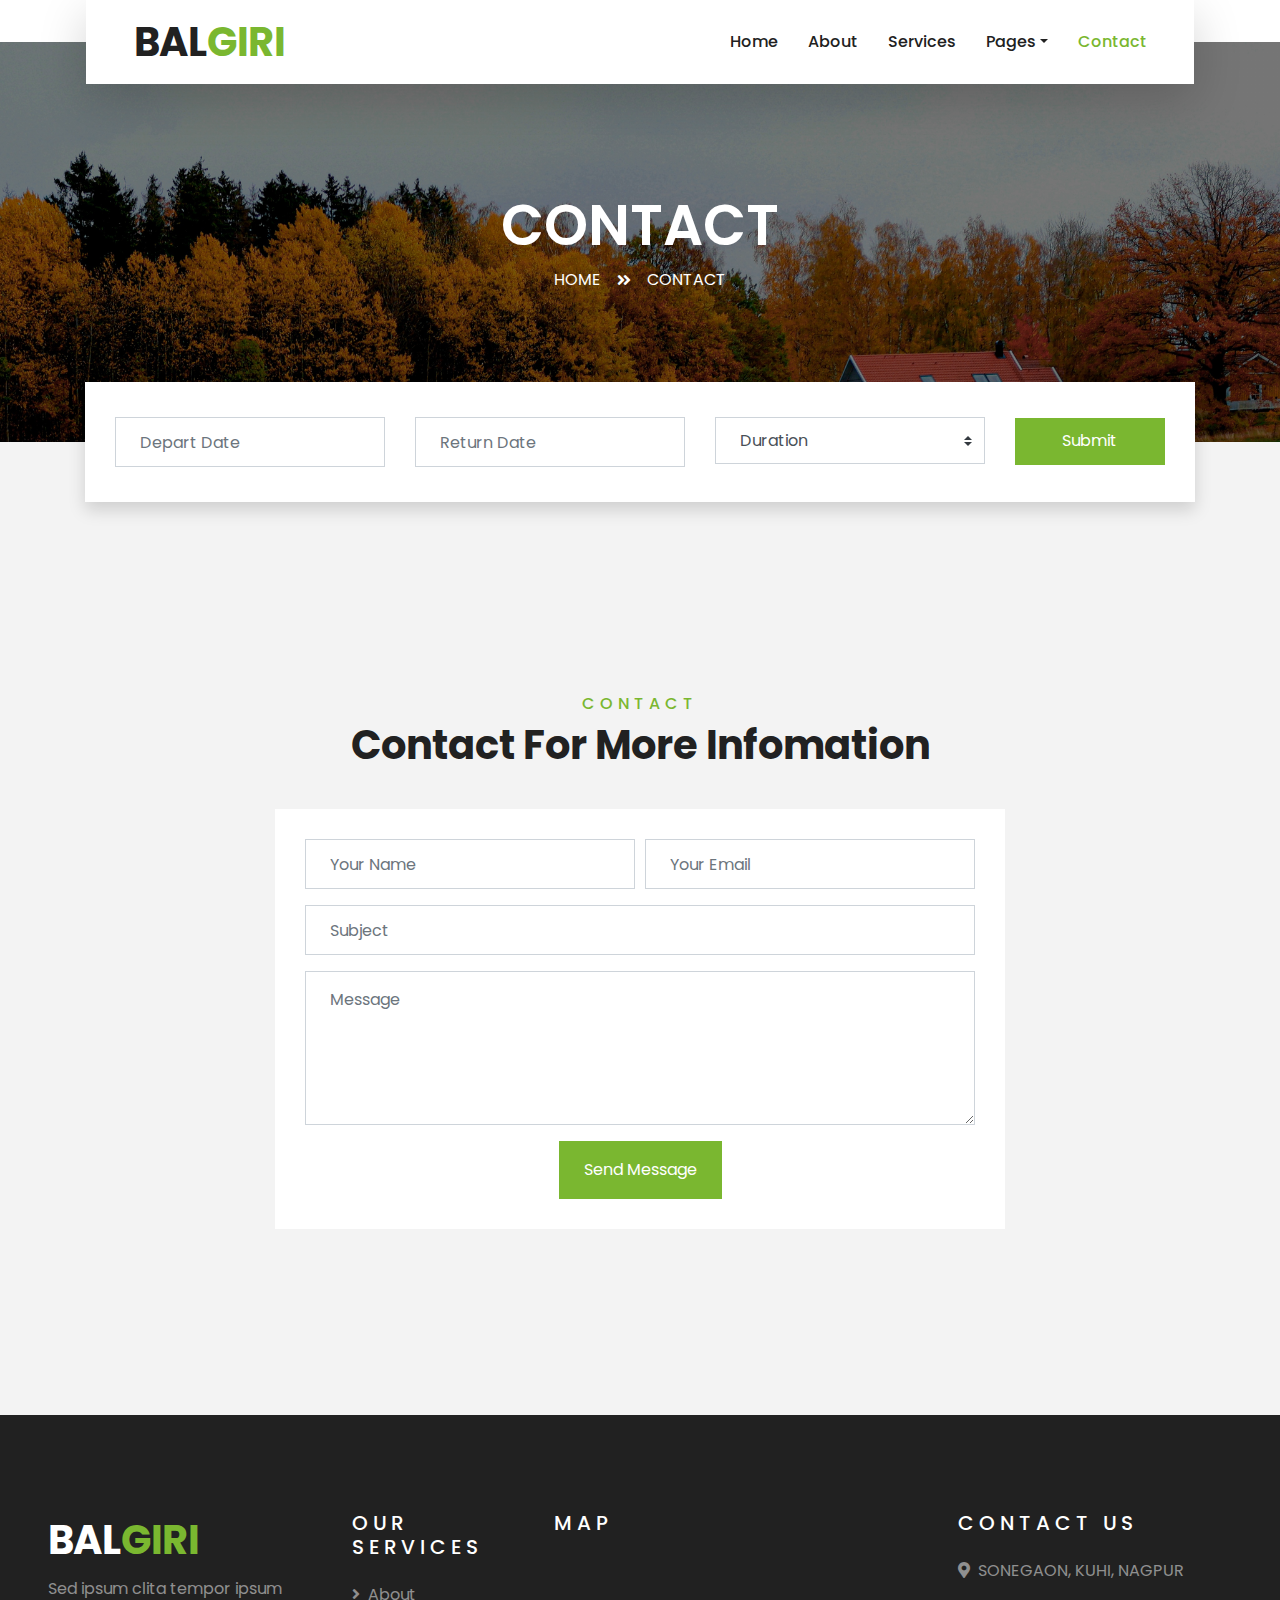
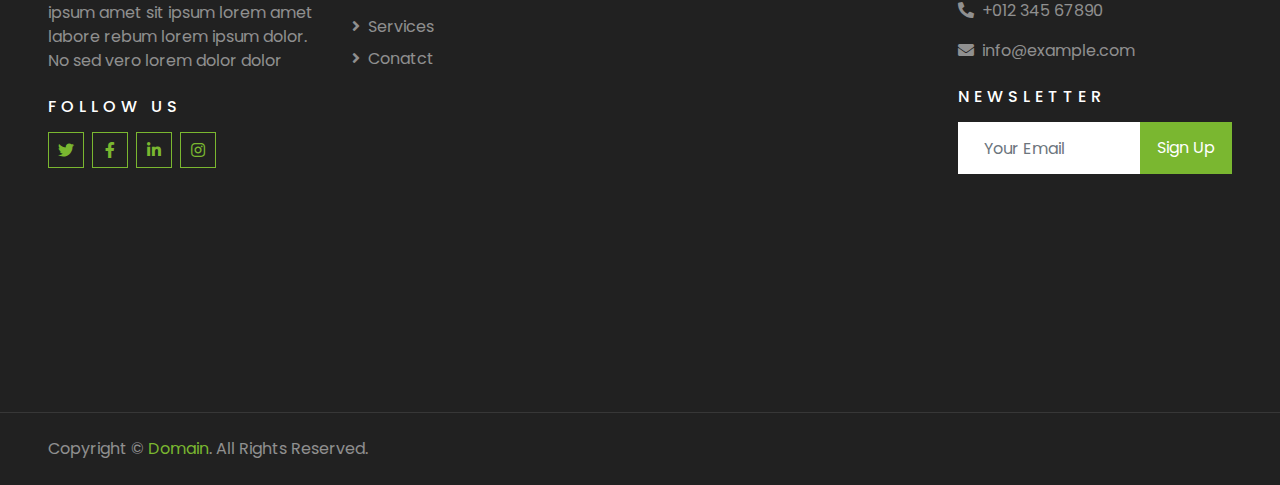
<file: contact.html>
<!DOCTYPE html>
<html lang="en">

<head>
    <meta charset="utf-8">
    <title>BALAGIRI AGRO ESTATE</title>
    <meta content="width=device-width, initial-scale=1.0" name="viewport">
    <meta content="Free HTML Templates" name="keywords">
    <meta content="Free HTML Templates" name="description">

    <!-- Favicon -->
    <link href="img/favicon.ico" rel="icon">

    <!-- Google Web Fonts -->
    <link rel="preconnect" href="https://fonts.gstatic.com">
    <link href="https://fonts.googleapis.com/css2?family=Poppins:wght@400;500;600;700&display=swap" rel="stylesheet">

    <!-- Font Awesome -->
    <link href="https://cdnjs.cloudflare.com/ajax/libs/font-awesome/5.10.0/css/all.min.css" rel="stylesheet">

    <!-- Libraries Stylesheet -->
    <link href="lib/owlcarousel/assets/owl.carousel.min.css" rel="stylesheet">
    <link href="lib/tempusdominus/css/tempusdominus-bootstrap-4.min.css" rel="stylesheet" />

    <!-- Customized Bootstrap Stylesheet -->
    <link href="css/style.css" rel="stylesheet">
</head>

<body>

    <!-- Navbar Start -->
    <div class="container-fluid position-relative nav-bar p-0">
        <div class="container-lg position-relative p-0 px-lg-3" style="z-index: 9;">
            <nav class="navbar navbar-expand-lg bg-light navbar-light shadow-lg py-3 py-lg-0 pl-3 pl-lg-5">
                <a href="" class="navbar-brand">
                    <h1 class="m-0 text-primary"><span class="text-dark">BAL</span>GIRI</h1>
                </a>
                <button type="button" class="navbar-toggler" data-toggle="collapse" data-target="#navbarCollapse">
                    <span class="navbar-toggler-icon"></span>
                </button>
                <div class="collapse navbar-collapse justify-content-between px-3" id="navbarCollapse">
                    <div class="navbar-nav ml-auto py-0">
                        <a href="index.html" class="nav-item nav-link">Home</a>
                        <a href="about.html" class="nav-item nav-link">About</a>
                        <a href="service.html" class="nav-item nav-link">Services</a>

                        <div class="nav-item dropdown">
                            <a href="#" class="nav-link dropdown-toggle" data-toggle="dropdown">Pages</a>
                            <div class="dropdown-menu border-0 rounded-0 m-0">
                                <a href="blog.html" class="dropdown-item">Blog Grid</a>
                                <a href="single.html" class="dropdown-item">Blog Detail</a>
                                <a href="destination.html" class="dropdown-item">Destination</a>
                                <a href="testimonial.html" class="dropdown-item">Testimonial</a>
                            </div>
                        </div>
                        <a href="contact.html" class="nav-item nav-link active">Contact</a>
                    </div>
                </div>
            </nav>
        </div>
    </div>
    <!-- Navbar End -->


    <!-- Header Start -->
    <div class="container-fluid page-header">
        <div class="container">
            <div class="d-flex flex-column align-items-center justify-content-center" style="min-height: 400px">
                <h3 class="display-4 text-white text-uppercase">Contact</h3>
                <div class="d-inline-flex text-white">
                    <p class="m-0 text-uppercase"><a class="text-white" href="">Home</a></p>
                    <i class="fa fa-angle-double-right pt-1 px-3"></i>
                    <p class="m-0 text-uppercase">Contact</p>
                </div>
            </div>
        </div>
    </div>
    <!-- Header End -->


    <!-- Booking Start -->
    <div class="container-fluid booking mt-5 pb-5">
        <div class="container pb-5">
            <div class="bg-light shadow" style="padding: 30px;">
                <div class="row align-items-center justify-content-around" style="min-height: 60px;">
                    <div class="col-md-10">
                        <div class="row">
                            <div class="col-md-4">
                                <div class="mb-3 mb-md-0">
                                    <div class="date" id="date1" data-target-input="nearest">
                                        <input type="text" class="form-control p-4 datetimepicker-input"
                                            placeholder="Depart Date" data-target="#date1"
                                            data-toggle="datetimepicker" />
                                    </div>
                                </div>
                            </div>
                            <div class="col-md-4">
                                <div class="mb-3 mb-md-0">
                                    <div class="date" id="date2" data-target-input="nearest">
                                        <input type="text" class="form-control p-4 datetimepicker-input"
                                            placeholder="Return Date" data-target="#date2"
                                            data-toggle="datetimepicker" />
                                    </div>
                                </div>
                            </div>
                            <div class="col-md-4">
                                <div class="mb-3 mb-md-0">
                                    <select class="custom-select px-4" style="height: 47px;">
                                        <option selected>Duration</option>
                                        <option value="1">Duration 1</option>
                                        <option value="2">Duration 1</option>
                                        <option value="3">Duration 1</option>
                                    </select>
                                </div>
                            </div>
                        </div>
                    </div>
                    <div class="col-md-2">
                        <button class="btn btn-primary btn-block" type="submit"
                            style="height: 47px; margin-top: -2px;">Submit</button>
                    </div>
                </div>
            </div>
        </div>
    </div>
    <!-- Booking End -->


    <!-- Contact Start -->
    <div class="container-fluid py-5">
        <div class="container py-5">
            <div class="text-center mb-3 pb-3">
                <h6 class="text-primary text-uppercase" style="letter-spacing: 5px;">Contact</h6>
                <h1>Contact For More Infomation</h1>
            </div>
            <div class="row justify-content-center">
                <div class="col-lg-8">
                    <div class="contact-form bg-white" style="padding: 30px;">
                        <div id="success"></div>
                        <form name="sentMessage" id="contactForm" novalidate="novalidate">
                            <div class="form-row">
                                <div class="control-group col-sm-6">
                                    <input type="text" class="form-control p-4" id="name" placeholder="Your Name"
                                        required="required" data-validation-required-message="Please enter your name" />
                                    <p class="help-block text-danger"></p>
                                </div>
                                <div class="control-group col-sm-6">
                                    <input type="email" class="form-control p-4" id="email" placeholder="Your Email"
                                        required="required"
                                        data-validation-required-message="Please enter your email" />
                                    <p class="help-block text-danger"></p>
                                </div>
                            </div>
                            <div class="control-group">
                                <input type="text" class="form-control p-4" id="subject" placeholder="Subject"
                                    required="required" data-validation-required-message="Please enter a subject" />
                                <p class="help-block text-danger"></p>
                            </div>
                            <div class="control-group">
                                <textarea class="form-control py-3 px-4" rows="5" id="message" placeholder="Message"
                                    required="required"
                                    data-validation-required-message="Please enter your message"></textarea>
                                <p class="help-block text-danger"></p>
                            </div>
                            <div class="text-center">
                                <button class="btn btn-primary py-3 px-4" type="submit" id="sendMessageButton">Send
                                    Message</button>
                            </div>
                        </form>
                    </div>
                </div>
            </div>
        </div>
    </div>
    <!-- Contact End -->

    <!-- Footer Start -->
    <div class="container-fluid bg-dark text-white-50 py-5 px-sm-3 px-lg-5" style="margin-top: 90px;">
        <div class="row pt-5">
            <div class="col-lg-3 col-md-6 mb-5">
                <a href="" class="navbar-brand">
                    <h1 class="text-primary"><span class="text-white">BAL</span>GIRI</h1>
                </a>
                <p>Sed ipsum clita tempor ipsum ipsum amet sit ipsum lorem amet labore rebum lorem ipsum dolor. No sed
                    vero lorem dolor dolor</p>
                <h6 class="text-white text-uppercase mt-4 mb-3" style="letter-spacing: 5px;">Follow Us</h6>
                <div class="d-flex justify-content-start">
                    <a class="btn btn-outline-primary btn-square mr-2" href="#"><i class="fab fa-twitter"></i></a>
                    <a class="btn btn-outline-primary btn-square mr-2" href="#"><i class="fab fa-facebook-f"></i></a>
                    <a class="btn btn-outline-primary btn-square mr-2" href="#"><i class="fab fa-linkedin-in"></i></a>
                    <a class="btn btn-outline-primary btn-square" href="#"><i class="fab fa-instagram"></i></a>
                </div>
            </div>
            <div class="col-lg-2 col-md-6 mb-5">
                <h5 class="text-white text-uppercase mb-4" style="letter-spacing: 5px;">Our Services</h5>
                <div class="d-flex flex-column justify-content-start">
                    <a class="text-white-50 mb-2" href="#"><i class="fa fa-angle-right mr-2"></i>About</a>

                    <a class="text-white-50 mb-2" href="#"><i class="fa fa-angle-right mr-2"></i>Services</a>


                    <a class="text-white-50" href="#"><i class="fa fa-angle-right mr-2"></i>Conatct</a>
                </div>
            </div>
            <div class="col-lg-4 col-md-6 mb-5">
                <!-- MAP -->
                <h5 class="text-white text-uppercase mb-4" style="letter-spacing: 5px;">Map</h5>
                <iframe
                    src="https://www.google.com/maps/embed?pb=!1m17!1m12!1m3!1d3725.322170913483!2d79.24888331493177!3d20.979718986024967!2m3!1f0!2f0!3f0!3m2!1i1024!2i768!4f13.1!3m2!1m1!2zMjDCsDU4JzQ3LjAiTiA3OcKwMTUnMDMuOSJF!5e0!3m2!1sen!2sin!4v1679749555100!5m2!1sen!2sin"
                    width="300" height="350" style="border:0;" allowfullscreen="" loading="lazy"
                    referrerpolicy="no-referrer-when-downgrade"></iframe>
            </div>
            <div class="col-lg-3 col-md-6 mb-5">
                <h5 class="text-white text-uppercase mb-4" style="letter-spacing: 5px;">Contact Us</h5>
                <p><i class="fa fa-map-marker-alt mr-2"></i>SONEGAON, KUHI, NAGPUR</p>
                <p><i class="fa fa-phone-alt mr-2"></i>+012 345 67890</p>
                <p><i class="fa fa-envelope mr-2"></i>info@example.com</p>
                <h6 class="text-white text-uppercase mt-4 mb-3" style="letter-spacing: 5px;">Newsletter</h6>
                <div class="w-100">
                    <div class="input-group">
                        <input type="text" class="form-control border-light" style="padding: 25px;"
                            placeholder="Your Email">
                        <div class="input-group-append">
                            <button class="btn btn-primary px-3">Sign Up</button>
                        </div>
                    </div>
                </div>
            </div>
        </div>
    </div>
    <div class="container-fluid bg-dark text-white border-top py-4 px-sm-3 px-md-5"
        style="border-color: rgba(256, 256, 256, .1) !important;">
        <div class="row">
            <div class="col-lg-6 text-center text-md-left mb-3 mb-md-0">
                <p class="m-0 text-white-50">Copyright &copy; <a href="#">Domain</a>. All Rights Reserved.</a>
                </p>
            </div>

        </div>
    </div>
    <!-- Footer End -->


    <!-- Back to Top -->
    <a href="#" class="btn btn-lg btn-primary btn-lg-square back-to-top"><i class="fa fa-angle-double-up"></i></a>


    <!-- JavaScript Libraries -->
    <script src="https://code.jquery.com/jquery-3.4.1.min.js"></script>
    <script src="https://stackpath.bootstrapcdn.com/bootstrap/4.4.1/js/bootstrap.bundle.min.js"></script>
    <script src="lib/easing/easing.min.js"></script>
    <script src="lib/owlcarousel/owl.carousel.min.js"></script>
    <script src="lib/tempusdominus/js/moment.min.js"></script>
    <script src="lib/tempusdominus/js/moment-timezone.min.js"></script>
    <script src="lib/tempusdominus/js/tempusdominus-bootstrap-4.min.js"></script>

    <!-- Contact Javascript File -->
    <script src="mail/jqBootstrapValidation.min.js"></script>
    <script src="mail/contact.js"></script>

    <!-- Template Javascript -->
    <script src="js/main.js"></script>
</body>

</html>
</file>
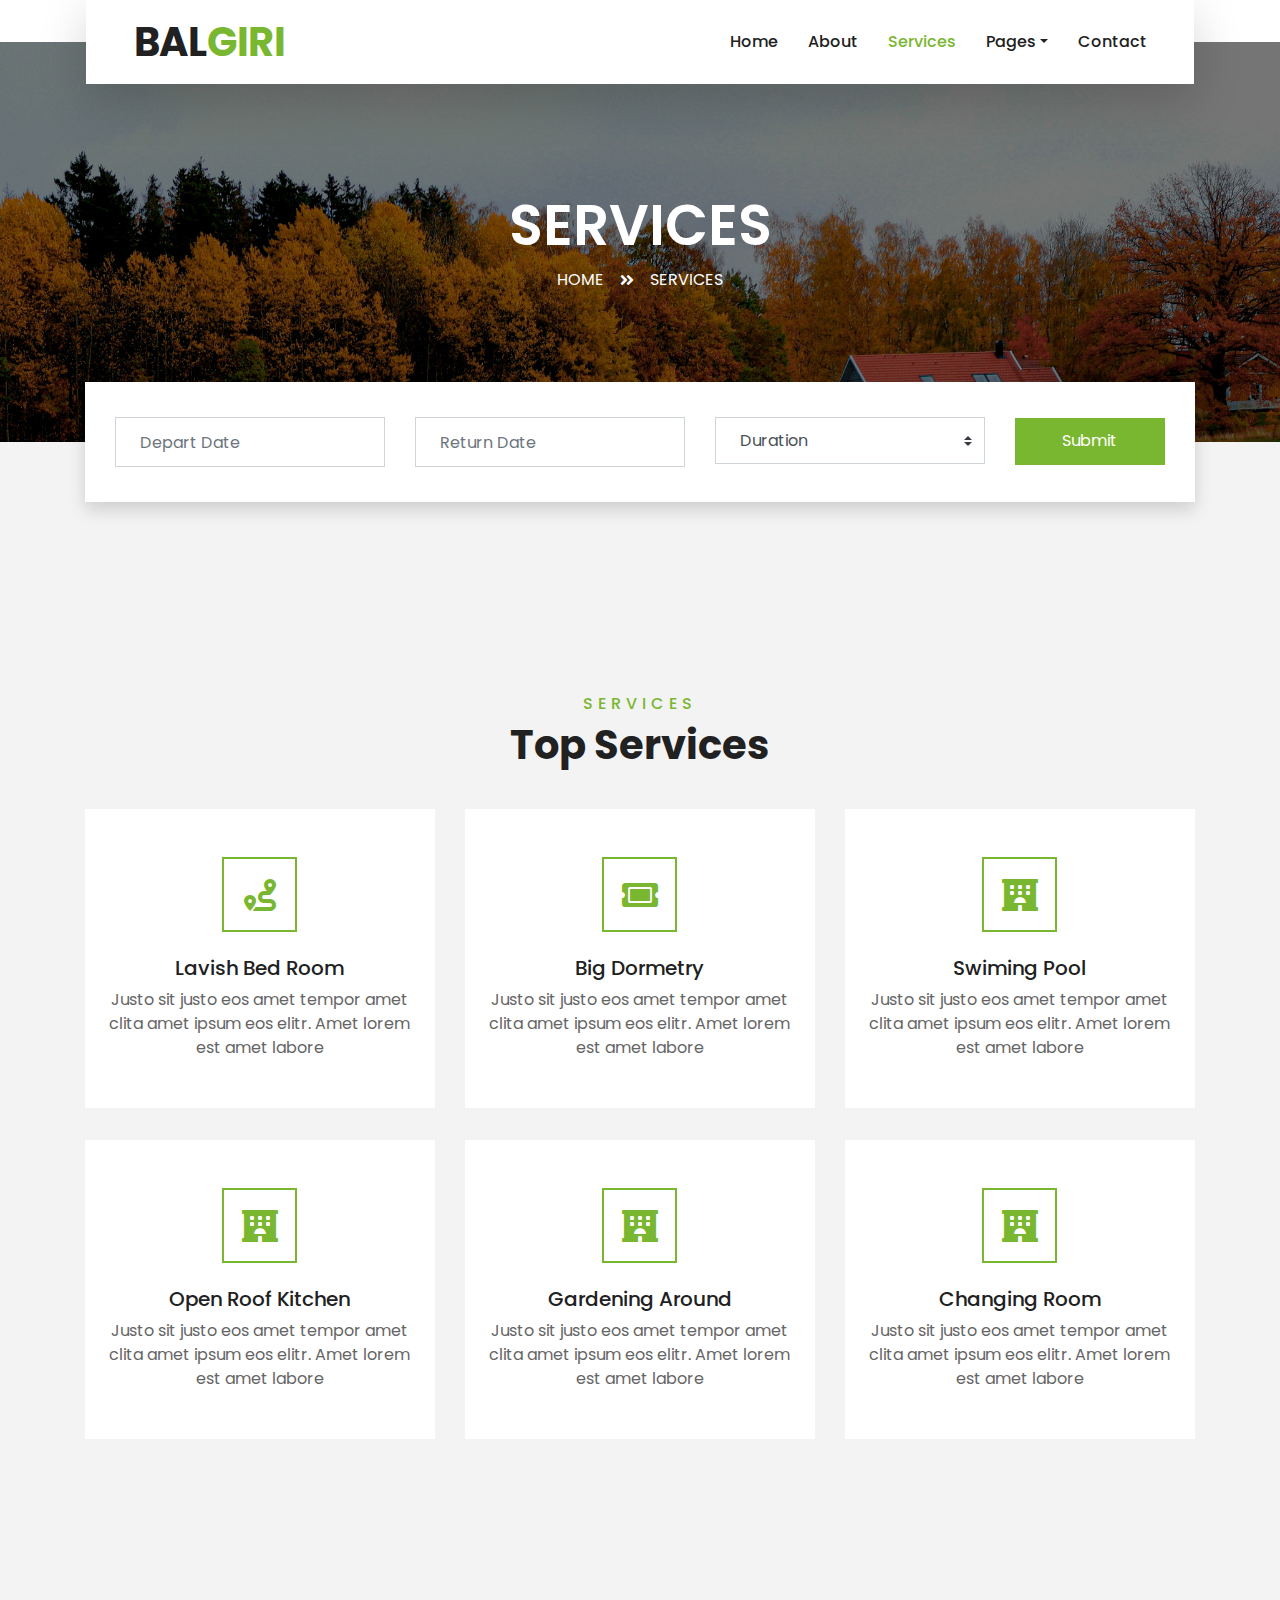
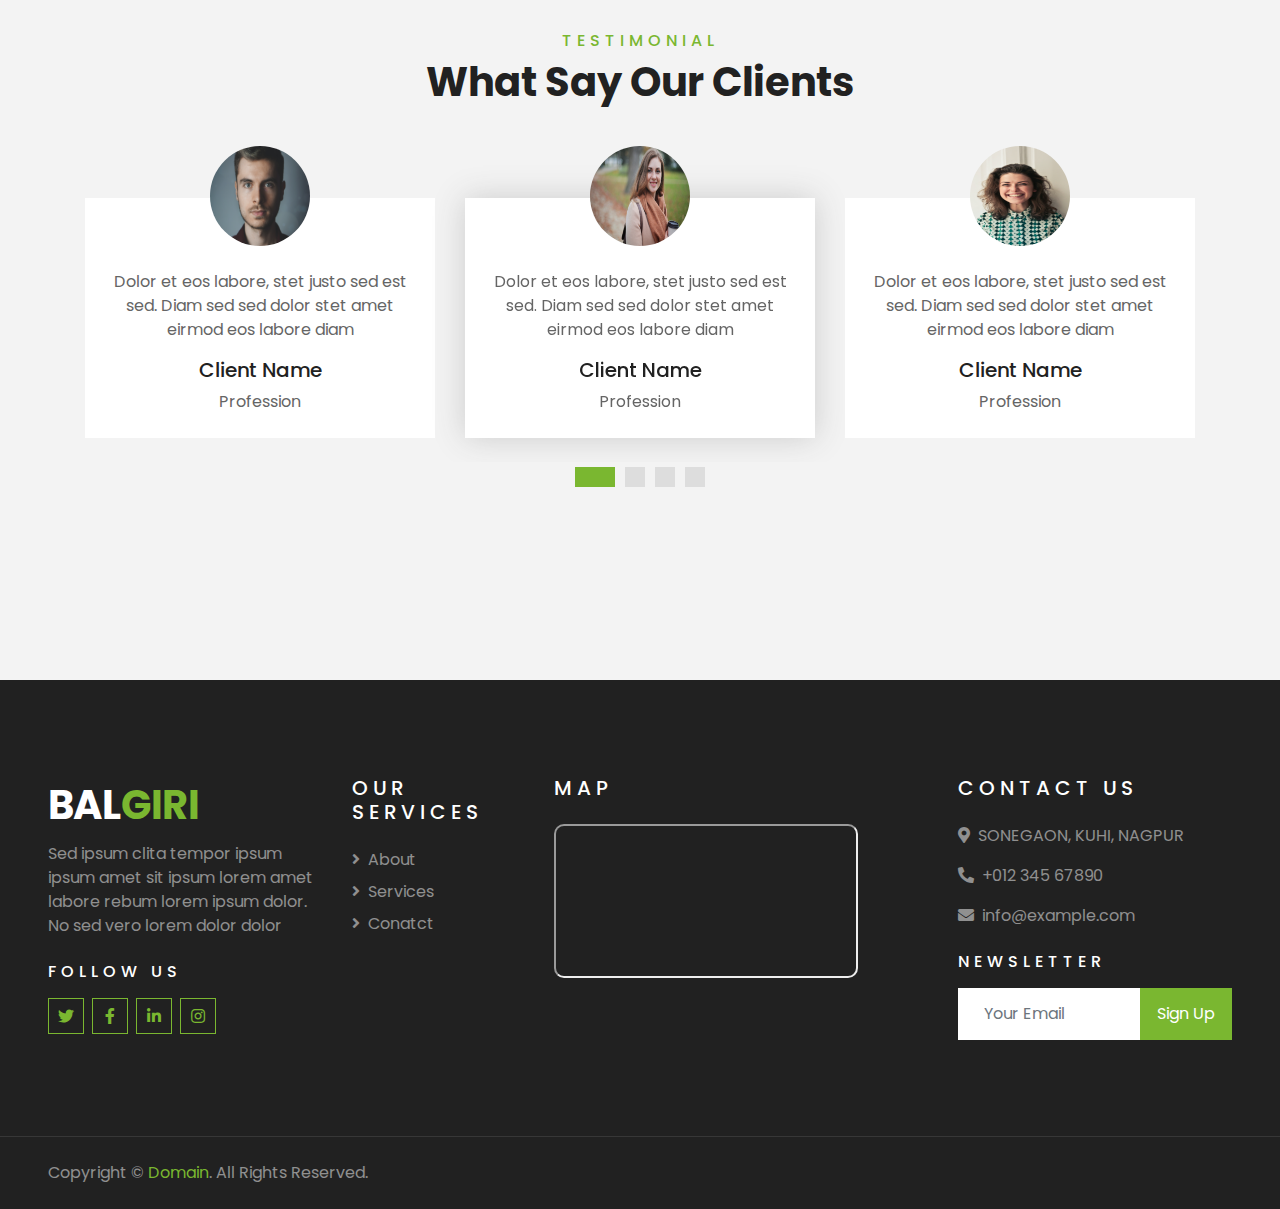
<file: service.html>
<!DOCTYPE html>
<html lang="en">

<head>
    <meta charset="utf-8">
    <title>BALAGIRI AGRO ESTATE</title>
    <meta content="width=device-width, initial-scale=1.0" name="viewport">
    <meta content="Free HTML Templates" name="keywords">
    <meta content="Free HTML Templates" name="description">

    <!-- Favicon -->
    <link href="img/favicon.ico" rel="icon">

    <!-- Google Web Fonts -->
    <link rel="preconnect" href="https://fonts.gstatic.com">
    <link href="https://fonts.googleapis.com/css2?family=Poppins:wght@400;500;600;700&display=swap" rel="stylesheet">

    <!-- Font Awesome -->
    <link href="https://cdnjs.cloudflare.com/ajax/libs/font-awesome/5.10.0/css/all.min.css" rel="stylesheet">

    <!-- Libraries Stylesheet -->
    <link href="lib/owlcarousel/assets/owl.carousel.min.css" rel="stylesheet">
    <link href="lib/tempusdominus/css/tempusdominus-bootstrap-4.min.css" rel="stylesheet" />

    <!-- Customized Bootstrap Stylesheet -->
    <link href="css/style.css" rel="stylesheet">
</head>

<body>


    <!-- Navbar Start -->
    <div class="container-fluid position-relative nav-bar p-0">
        <div class="container-lg position-relative p-0 px-lg-3" style="z-index: 9;">
            <nav class="navbar navbar-expand-lg bg-light navbar-light shadow-lg py-3 py-lg-0 pl-3 pl-lg-5">
                <a href="" class="navbar-brand">
                    <h1 class="m-0 text-primary"><span class="text-dark">BAL</span>GIRI</h1>
                </a>
                <button type="button" class="navbar-toggler" data-toggle="collapse" data-target="#navbarCollapse">
                    <span class="navbar-toggler-icon"></span>
                </button>
                <div class="collapse navbar-collapse justify-content-between px-3" id="navbarCollapse">
                    <div class="navbar-nav ml-auto py-0">
                        <a href="index.html" class="nav-item nav-link">Home</a>
                        <a href="about.html" class="nav-item nav-link">About</a>
                        <a href="service.html" class="nav-item nav-link active">Services</a>

                        <div class="nav-item dropdown">
                            <a href="#" class="nav-link dropdown-toggle" data-toggle="dropdown">Pages</a>
                            <div class="dropdown-menu border-0 rounded-0 m-0">
                                <a href="blog.html" class="dropdown-item">Blog Grid</a>
                                <a href="single.html" class="dropdown-item">Blog Detail</a>
                                <a href="destination.html" class="dropdown-item">Destination</a>
                                <a href="testimonial.html" class="dropdown-item">Testimonial</a>
                            </div>
                        </div>
                        <a href="contact.html" class="nav-item nav-link">Contact</a>
                    </div>
                </div>
            </nav>
        </div>
    </div>
    <!-- Navbar End -->

    <!-- Header Start -->
    <div class="container-fluid page-header">
        <div class="container">
            <div class="d-flex flex-column align-items-center justify-content-center" style="min-height: 400px">
                <h3 class="display-4 text-white text-uppercase">Services</h3>
                <div class="d-inline-flex text-white">
                    <p class="m-0 text-uppercase"><a class="text-white" href="">Home</a></p>
                    <i class="fa fa-angle-double-right pt-1 px-3"></i>
                    <p class="m-0 text-uppercase">Services</p>
                </div>
            </div>
        </div>
    </div>
    <!-- Header End -->


    <!-- Booking Start -->
    <div class="container-fluid booking mt-5 pb-5">
        <div class="container pb-5">
            <div class="bg-light shadow" style="padding: 30px;">
                <div class="row align-items-center justify-content-around" style="min-height: 60px;">
                    <div class="col-md-10">
                        <div class="row">
                            <div class="col-md-4">
                                <div class="mb-3 mb-md-0">
                                    <div class="date" id="date1" data-target-input="nearest">
                                        <input type="text" class="form-control p-4 datetimepicker-input"
                                            placeholder="Depart Date" data-target="#date1"
                                            data-toggle="datetimepicker" />
                                    </div>
                                </div>
                            </div>
                            <div class="col-md-4">
                                <div class="mb-3 mb-md-0">
                                    <div class="date" id="date2" data-target-input="nearest">
                                        <input type="text" class="form-control p-4 datetimepicker-input"
                                            placeholder="Return Date" data-target="#date2"
                                            data-toggle="datetimepicker" />
                                    </div>
                                </div>
                            </div>
                            <div class="col-md-4">
                                <div class="mb-3 mb-md-0">
                                    <select class="custom-select px-4" style="height: 47px;">
                                        <option selected>Duration</option>
                                        <option value="1">Duration 1</option>
                                        <option value="2">Duration 1</option>
                                        <option value="3">Duration 1</option>
                                    </select>
                                </div>
                            </div>
                        </div>
                    </div>
                    <div class="col-md-2">
                        <button class="btn btn-primary btn-block" type="submit"
                            style="height: 47px; margin-top: -2px;">Submit</button>
                    </div>
                </div>
            </div>
        </div>
    </div>
    <!-- Booking End -->

    <!-- Service Start -->
    <div class="container-fluid py-5">
        <div class="container pt-5 pb-3">
            <div class="text-center mb-3 pb-3">
                <h6 class="text-primary text-uppercase" style="letter-spacing: 5px;">Services</h6>
                <h1>Top Services</h1>
            </div>
            <div class="row">
                <div class="col-lg-4 col-md-6 mb-4">
                    <div class="service-item bg-white text-center mb-2 py-5 px-4">
                        <i class="fa fa-2x fa-route mx-auto mb-4"></i>
                        <h5 class="mb-2">Lavish Bed Room
                        </h5>
                        <p class="m-0">Justo sit justo eos amet tempor amet clita amet ipsum eos elitr. Amet lorem est
                            amet labore</p>
                    </div>
                </div>
                <div class="col-lg-4 col-md-6 mb-4">
                    <div class="service-item bg-white text-center mb-2 py-5 px-4">
                        <i class="fa fa-2x fa-ticket-alt mx-auto mb-4"></i>
                        <h5 class="mb-2">Big Dormetry
                        </h5>
                        <p class="m-0">Justo sit justo eos amet tempor amet clita amet ipsum eos elitr. Amet lorem est
                            amet labore</p>
                    </div>
                </div>
                <div class="col-lg-4 col-md-6 mb-4">
                    <div class="service-item bg-white text-center mb-2 py-5 px-4">
                        <i class="fa fa-2x fa-hotel mx-auto mb-4"></i>
                        <h5 class="mb-2">Swiming Pool</h5>
                        <p class="m-0">Justo sit justo eos amet tempor amet clita amet ipsum eos elitr. Amet lorem est
                            amet labore</p>
                    </div>
                </div>
                <div class="col-lg-4 col-md-6 mb-4">
                    <div class="service-item bg-white text-center mb-2 py-5 px-4">
                        <i class="fa fa-2x fa-hotel mx-auto mb-4"></i>
                        <h5 class="mb-2">Open Roof Kitchen
                        </h5>
                        <p class="m-0">Justo sit justo eos amet tempor amet clita amet ipsum eos elitr. Amet lorem est
                            amet labore</p>
                    </div>
                </div>
                <div class="col-lg-4 col-md-6 mb-4">
                    <div class="service-item bg-white text-center mb-2 py-5 px-4">
                        <i class="fa fa-2x fa-hotel mx-auto mb-4"></i>
                        <h5 class="mb-2">Gardening Around</h5>
                        <p class="m-0">Justo sit justo eos amet tempor amet clita amet ipsum eos elitr. Amet lorem est
                            amet labore</p>
                    </div>
                </div>
                <div class="col-lg-4 col-md-6 mb-4">
                    <div class="service-item bg-white text-center mb-2 py-5 px-4">
                        <i class="fa fa-2x fa-hotel mx-auto mb-4"></i>
                        <h5 class="mb-2">Changing Room</h5>
                        <p class="m-0">Justo sit justo eos amet tempor amet clita amet ipsum eos elitr. Amet lorem est
                            amet labore</p>
                    </div>
                </div>
            </div>
        </div>
    </div>
    <!-- Service End -->


    <!-- Testimonial Start -->
    <div class="container-fluid py-5">
        <div class="container py-5">
            <div class="text-center mb-3 pb-3">
                <h6 class="text-primary text-uppercase" style="letter-spacing: 5px;">Testimonial</h6>
                <h1>What Say Our Clients</h1>
            </div>
            <div class="owl-carousel testimonial-carousel">
                <div class="text-center pb-4">
                    <img class="img-fluid mx-auto testimonial-img" src="img-main/p-1.jpg"
                        style="width: 100px; height: 100px;">
                    <div class="testimonial-text bg-white p-4 mt-n5">
                        <p class="mt-5">Dolor et eos labore, stet justo sed est sed. Diam sed sed dolor stet amet eirmod
                            eos labore diam
                        </p>
                        <h5 class="text-truncate">Client Name</h5>
                        <span>Profession</span>
                    </div>
                </div>
                <div class="text-center">
                    <img class="img-fluid mx-auto testimonial-img" src="img-main/p-2.jpg"
                        style="width: 100px; height: 100px;">
                    <div class="testimonial-text bg-white p-4 mt-n5">
                        <p class="mt-5">Dolor et eos labore, stet justo sed est sed. Diam sed sed dolor stet amet eirmod
                            eos labore diam
                        </p>
                        <h5 class="text-truncate">Client Name</h5>
                        <span>Profession</span>
                    </div>
                </div>
                <div class="text-center">
                    <img class="img-fluid mx-auto testimonial-img" src="img-main/p-3.jpg"
                        style="width: 100px; height: 100px;">
                    <div class="testimonial-text bg-white p-4 mt-n5">
                        <p class="mt-5">Dolor et eos labore, stet justo sed est sed. Diam sed sed dolor stet amet eirmod
                            eos labore diam
                        </p>
                        <h5 class="text-truncate">Client Name</h5>
                        <span>Profession</span>
                    </div>
                </div>
                <div class="text-center">
                    <img class="img-fluid mx-auto testimonial-img" src="img-main/p-4.jpg"
                        style="width: 100px; height: 100px;">
                    <div class="testimonial-text bg-white p-4 mt-n5">
                        <p class="mt-5">Dolor et eos labore, stet justo sed est sed. Diam sed sed dolor stet amet eirmod
                            eos labore diam
                        </p>
                        <h5 class="text-truncate">Client Name</h5>
                        <span>Profession</span>
                    </div>
                </div>
            </div>
        </div>
    </div>
    <!-- Testimonial End -->

    <!-- Footer Start -->
    <div class="container-fluid bg-dark text-white-50 py-5 px-sm-3 px-lg-5" style="margin-top: 90px;">
        <div class="row pt-5">
            <div class="col-lg-3 col-md-6 mb-5">
                <a href="" class="navbar-brand">
                    <h1 class="text-primary"><span class="text-white">BAL</span>GIRI</h1>
                </a>
                <p>Sed ipsum clita tempor ipsum ipsum amet sit ipsum lorem amet labore rebum lorem ipsum dolor. No sed
                    vero lorem dolor dolor</p>
                <h6 class="text-white text-uppercase mt-4 mb-3" style="letter-spacing: 5px;">Follow Us</h6>
                <div class="d-flex justify-content-start">
                    <a class="btn btn-outline-primary btn-square mr-2" href="#"><i class="fab fa-twitter"></i></a>
                    <a class="btn btn-outline-primary btn-square mr-2" href="#"><i class="fab fa-facebook-f"></i></a>
                    <a class="btn btn-outline-primary btn-square mr-2" href="#"><i class="fab fa-linkedin-in"></i></a>
                    <a class="btn btn-outline-primary btn-square" href="#"><i class="fab fa-instagram"></i></a>
                </div>
            </div>
            <div class="col-lg-2 col-md-6 mb-5">
                <h5 class="text-white text-uppercase mb-4" style="letter-spacing: 5px;">Our Services</h5>
                <div class="d-flex flex-column justify-content-start">
                    <a class="text-white-50 mb-2" href="#"><i class="fa fa-angle-right mr-2"></i>About</a>

                    <a class="text-white-50 mb-2" href="#"><i class="fa fa-angle-right mr-2"></i>Services</a>


                    <a class="text-white-50" href="#"><i class="fa fa-angle-right mr-2"></i>Conatct</a>
                </div>
            </div>
            <div class="col-lg-4 col-md-6 mb-5">
                <!-- MAP -->
                <h5 class="text-white text-uppercase mb-4" style="letter-spacing: 5px;">Map</h5>
                <div class="map">
                    <iframe
                        src="https://www.google.com/maps/embed?pb=!1m17!1m12!1m3!1d3725.322170913483!2d79.24888331493177!3d20.979718986024967!2m3!1f0!2f0!3f0!3m2!1i1024!2i768!4f13.1!3m2!1m1!2zMjDCsDU4JzQ3LjAiTiA3OcKwMTUnMDMuOSJF!5e0!3m2!1sen!2sin!4v1679749555100!5m2!1sen!2sin"
                        allowfullscreen="" loading="lazy" referrerpolicy="no-referrer-when-downgrade"></iframe>
                </div>
            </div>
            <div class="col-lg-3 col-md-6 mb-5">
                <h5 class="text-white text-uppercase mb-4" style="letter-spacing: 5px;">Contact Us</h5>
                <p><i class="fa fa-map-marker-alt mr-2"></i>SONEGAON, KUHI, NAGPUR</p>
                <p><i class="fa fa-phone-alt mr-2"></i>+012 345 67890</p>
                <p><i class="fa fa-envelope mr-2"></i>info@example.com</p>
                <h6 class="text-white text-uppercase mt-4 mb-3" style="letter-spacing: 5px;">Newsletter</h6>
                <div class="w-100">
                    <div class="input-group">
                        <input type="text" class="form-control border-light" style="padding: 25px;"
                            placeholder="Your Email">
                        <div class="input-group-append">
                            <button class="btn btn-primary px-3">Sign Up</button>
                        </div>
                    </div>
                </div>
            </div>
        </div>
    </div>
    <div class="container-fluid bg-dark text-white border-top py-4 px-sm-3 px-md-5"
        style="border-color: rgba(256, 256, 256, .1) !important;">
        <div class="row">
            <div class="col-lg-6 text-center text-md-left mb-3 mb-md-0">
                <p class="m-0 text-white-50">Copyright &copy; <a href="#">Domain</a>. All Rights Reserved.</a>
                </p>
            </div>

        </div>
    </div>
    <!-- Footer End -->

    <!-- Back to Top -->
    <a href="#" class="btn btn-lg btn-primary btn-lg-square back-to-top"><i class="fa fa-angle-double-up"></i></a>


    <!-- JavaScript Libraries -->
    <script src="https://code.jquery.com/jquery-3.4.1.min.js"></script>
    <script src="https://stackpath.bootstrapcdn.com/bootstrap/4.4.1/js/bootstrap.bundle.min.js"></script>
    <script src="lib/easing/easing.min.js"></script>
    <script src="lib/owlcarousel/owl.carousel.min.js"></script>
    <script src="lib/tempusdominus/js/moment.min.js"></script>
    <script src="lib/tempusdominus/js/moment-timezone.min.js"></script>
    <script src="lib/tempusdominus/js/tempusdominus-bootstrap-4.min.js"></script>

    <!-- Contact Javascript File -->
    <script src="mail/jqBootstrapValidation.min.js"></script>
    <script src="mail/contact.js"></script>

    <!-- Template Javascript -->
    <script src="js/main.js"></script>
</body>

</html>
</file>
<file: css/style.css>
:root {
  --blue: #007bff;
  --indigo: #6610f2;
  --purple: #6f42c1;
  --pink: #e83e8c;
  --red: #dc3545;
  --orange: #fd7e14;
  --yellow: #ffc107;
  --green: #28a745;
  --teal: #20c997;
  --cyan: #17a2b8;
  --white: #fff;
  --gray: #6c757d;
  --gray-dark: #343a40;
  --primary: #7AB730;
  --secondary: #f4faec;
  --success: #28a745;
  --info: #17a2b8;
  --warning: #ffc107;
  --danger: #dc3545;
  --light: #FFFFFF;
  --dark: #212121;
  --breakpoint-xs: 0;
  --breakpoint-sm: 576px;
  --breakpoint-md: 768px;
  --breakpoint-lg: 992px;
  --breakpoint-xl: 1200px;
  --font-family-sans-serif: "Poppins", sans-serif;
  --font-family-monospace: SFMono-Regular, Menlo, Monaco, Consolas, "Liberation Mono", "Courier New", monospace;
}

*,
*::before,
*::after {
  box-sizing: border-box;
}

html {
  font-family: sans-serif;
  line-height: 1.15;
  -webkit-text-size-adjust: 100%;
  -webkit-tap-highlight-color: rgba(0, 0, 0, 0);
}

article,
aside,
figcaption,
figure,
footer,
header,
hgroup,
main,
nav,
section {
  display: block;
}

body {
  margin: 0;
  font-family: "Poppins", sans-serif;
  font-size: 1rem;
  font-weight: 400;
  line-height: 1.5;
  color: #656565;
  text-align: left;
  background-color: #F3F3F3;
}

[tabindex="-1"]:focus:not(:focus-visible) {
  outline: 0 !important;
}

hr {
  box-sizing: content-box;
  height: 0;
  overflow: visible;
}

h1,
h2,
h3,
h4,
h5,
h6 {
  margin-top: 0;
  margin-bottom: 0.5rem;
}

p {
  margin-top: 0;
  margin-bottom: 1rem;
}

abbr[title],
abbr[data-original-title] {
  text-decoration: underline;
  text-decoration: underline dotted;
  cursor: help;
  border-bottom: 0;
  text-decoration-skip-ink: none;
}

address {
  margin-bottom: 1rem;
  font-style: normal;
  line-height: inherit;
}

ol,
ul,
dl {
  margin-top: 0;
  margin-bottom: 1rem;
}

ol ol,
ul ul,
ol ul,
ul ol {
  margin-bottom: 0;
}

dt {
  font-weight: 700;
}

dd {
  margin-bottom: .5rem;
  margin-left: 0;
}

blockquote {
  margin: 0 0 1rem;
}

b,
strong {
  font-weight: bolder;
}

small {
  font-size: 80%;
}

sub,
sup {
  position: relative;
  font-size: 75%;
  line-height: 0;
  vertical-align: baseline;
}

sub {
  bottom: -.25em;
}

sup {
  top: -.5em;
}

a {
  color: #7AB730;
  text-decoration: none;
  background-color: transparent;
}

a:hover {
  color: #527a20;
  text-decoration: underline;
}

a:not([href]):not([class]) {
  color: inherit;
  text-decoration: none;
}

a:not([href]):not([class]):hover {
  color: inherit;
  text-decoration: none;
}

pre,
code,
kbd,
samp {
  font-family: SFMono-Regular, Menlo, Monaco, Consolas, "Liberation Mono", "Courier New", monospace;
  font-size: 1em;
}

pre {
  margin-top: 0;
  margin-bottom: 1rem;
  overflow: auto;
  -ms-overflow-style: scrollbar;
}

figure {
  margin: 0 0 1rem;
}

img {
  vertical-align: middle;
  border-style: none;
}

svg {
  overflow: hidden;
  vertical-align: middle;
}

table {
  border-collapse: collapse;
}

caption {
  padding-top: 0.75rem;
  padding-bottom: 0.75rem;
  color: #6c757d;
  text-align: left;
  caption-side: bottom;
}

th {
  text-align: inherit;
  text-align: -webkit-match-parent;
}

label {
  display: inline-block;
  margin-bottom: 0.5rem;
}

button {
  border-radius: 0;
}

button:focus {
  outline: 1px dotted;
  outline: 5px auto -webkit-focus-ring-color;
}

input,
button,
select,
optgroup,
textarea {
  margin: 0;
  font-family: inherit;
  font-size: inherit;
  line-height: inherit;
}

button,
input {
  overflow: visible;
}

button,
select {
  text-transform: none;
}

[role="button"] {
  cursor: pointer;
}

select {
  word-wrap: normal;
}

button,
[type="button"],
[type="reset"],
[type="submit"] {
  -webkit-appearance: button;
}

button:not(:disabled),
[type="button"]:not(:disabled),
[type="reset"]:not(:disabled),
[type="submit"]:not(:disabled) {
  cursor: pointer;
}

button::-moz-focus-inner,
[type="button"]::-moz-focus-inner,
[type="reset"]::-moz-focus-inner,
[type="submit"]::-moz-focus-inner {
  padding: 0;
  border-style: none;
}

input[type="radio"],
input[type="checkbox"] {
  box-sizing: border-box;
  padding: 0;
}

textarea {
  overflow: auto;
  resize: vertical;
}

fieldset {
  min-width: 0;
  padding: 0;
  margin: 0;
  border: 0;
}

legend {
  display: block;
  width: 100%;
  max-width: 100%;
  padding: 0;
  margin-bottom: .5rem;
  font-size: 1.5rem;
  line-height: inherit;
  color: inherit;
  white-space: normal;
}

@media (max-width: 1200px) {
  legend {
    font-size: calc(1.275rem + 0.3vw);
  }
}

progress {
  vertical-align: baseline;
}

[type="number"]::-webkit-inner-spin-button,
[type="number"]::-webkit-outer-spin-button {
  height: auto;
}

[type="search"] {
  outline-offset: -2px;
  -webkit-appearance: none;
}

[type="search"]::-webkit-search-decoration {
  -webkit-appearance: none;
}

::-webkit-file-upload-button {
  font: inherit;
  -webkit-appearance: button;
}

output {
  display: inline-block;
}

summary {
  display: list-item;
  cursor: pointer;
}

template {
  display: none;
}

[hidden] {
  display: none !important;
}

h1,
h2,
h3,
h4,
h5,
h6,
.h1,
.h2,
.h3,
.h4,
.h5,
.h6 {
  margin-bottom: 0.5rem;
  font-weight: 500;
  line-height: 1.2;
  color: #212121;
}

h1,
.h1 {
  font-size: 2.5rem;
}

@media (max-width: 1200px) {

  h1,
  .h1 {
    font-size: calc(1.375rem + 1.5vw);
  }
}

h2,
.h2 {
  font-size: 2rem;
}

@media (max-width: 1200px) {

  h2,
  .h2 {
    font-size: calc(1.325rem + 0.9vw);
  }
}

h3,
.h3 {
  font-size: 1.75rem;
}

@media (max-width: 1200px) {

  h3,
  .h3 {
    font-size: calc(1.3rem + 0.6vw);
  }
}

h4,
.h4 {
  font-size: 1.5rem;
}

@media (max-width: 1200px) {

  h4,
  .h4 {
    font-size: calc(1.275rem + 0.3vw);
  }
}

h5,
.h5 {
  font-size: 1.25rem;
}

h6,
.h6 {
  font-size: 1rem;
}

.lead {
  font-size: 1.25rem;
  font-weight: 300;
}

.display-1 {
  font-size: 6rem;
  font-weight: 300;
  line-height: 1.2;
}

@media (max-width: 1200px) {
  .display-1 {
    font-size: calc(1.725rem + 5.7vw);
  }
}

.display-2 {
  font-size: 5.5rem;
  font-weight: 300;
  line-height: 1.2;
}

@media (max-width: 1200px) {
  .display-2 {
    font-size: calc(1.675rem + 5.1vw);
  }
}

.display-3 {
  font-size: 4.5rem;
  font-weight: 300;
  line-height: 1.2;
}

@media (max-width: 1200px) {
  .display-3 {
    font-size: calc(1.575rem + 3.9vw);
  }
}

.display-4 {
  font-size: 3.5rem;
  font-weight: 300;
  line-height: 1.2;
}

@media (max-width: 1200px) {
  .display-4 {
    font-size: calc(1.475rem + 2.7vw);
  }
}

hr {
  margin-top: 1rem;
  margin-bottom: 1rem;
  border: 0;
  border-top: 1px solid rgba(0, 0, 0, 0.1);
}

small,
.small {
  font-size: 80%;
  font-weight: 400;
}

mark,
.mark {
  padding: 0.2em;
  background-color: #fcf8e3;
}

.list-unstyled {
  padding-left: 0;
  list-style: none;
}

.list-inline {
  padding-left: 0;
  list-style: none;
}

.list-inline-item {
  display: inline-block;
}

.list-inline-item:not(:last-child) {
  margin-right: 0.5rem;
}

.initialism {
  font-size: 90%;
  text-transform: uppercase;
}

.blockquote {
  margin-bottom: 1rem;
  font-size: 1.25rem;
}

.blockquote-footer {
  display: block;
  font-size: 80%;
  color: #6c757d;
}

.blockquote-footer::before {
  content: "\2014\00A0";
}

.img-fluid {
  max-width: 100%;
  height: auto;
}

.img-thumbnail {
  padding: 0.25rem;
  background-color: #F3F3F3;
  border: 1px solid #dee2e6;
  max-width: 100%;
  height: auto;
}

.figure {
  display: inline-block;
}

.figure-img {
  margin-bottom: 0.5rem;
  line-height: 1;
}

.figure-caption {
  font-size: 90%;
  color: #6c757d;
}

.map iframe {
  border-radius: 10px;
}

code {
  font-size: 87.5%;
  color: #e83e8c;
  word-wrap: break-word;
}

a>code {
  color: inherit;
}

kbd {
  padding: 0.2rem 0.4rem;
  font-size: 87.5%;
  color: #fff;
  background-color: #212529;
}

kbd kbd {
  padding: 0;
  font-size: 100%;
  font-weight: 700;
}

pre {
  display: block;
  font-size: 87.5%;
  color: #212529;
}

pre code {
  font-size: inherit;
  color: inherit;
  word-break: normal;
}

.pre-scrollable {
  max-height: 340px;
  overflow-y: scroll;
}

.container,
.container-fluid,
.container-sm,
.container-md,
.container-lg,
.container-xl {
  width: 100%;
  padding-right: 15px;
  padding-left: 15px;
  margin-right: auto;
  margin-left: auto;
}

@media (min-width: 576px) {

  .container,
  .container-sm {
    max-width: 540px;
  }
}

@media (min-width: 768px) {

  .container,
  .container-sm,
  .container-md {
    max-width: 720px;
  }
}

@media (min-width: 992px) {

  .container,
  .container-sm,
  .container-md,
  .container-lg {
    max-width: 960px;
  }
}

@media (min-width: 1200px) {

  .container,
  .container-sm,
  .container-md,
  .container-lg,
  .container-xl {
    max-width: 1140px;
  }
}

.row {
  display: flex;
  flex-wrap: wrap;
  margin-right: -15px;
  margin-left: -15px;
}

.no-gutters {
  margin-right: 0;
  margin-left: 0;
}

.no-gutters>.col,
.no-gutters>[class*="col-"] {
  padding-right: 0;
  padding-left: 0;
}

.col-1,
.col-2,
.col-3,
.col-4,
.col-5,
.col-6,
.col-7,
.col-8,
.col-9,
.col-10,
.col-11,
.col-12,
.col,
.col-auto,
.col-sm-1,
.col-sm-2,
.col-sm-3,
.col-sm-4,
.col-sm-5,
.col-sm-6,
.col-sm-7,
.col-sm-8,
.col-sm-9,
.col-sm-10,
.col-sm-11,
.col-sm-12,
.col-sm,
.col-sm-auto,
.col-md-1,
.col-md-2,
.col-md-3,
.col-md-4,
.col-md-5,
.col-md-6,
.col-md-7,
.col-md-8,
.col-md-9,
.col-md-10,
.col-md-11,
.col-md-12,
.col-md,
.col-md-auto,
.col-lg-1,
.col-lg-2,
.col-lg-3,
.col-lg-4,
.col-lg-5,
.col-lg-6,
.col-lg-7,
.col-lg-8,
.col-lg-9,
.col-lg-10,
.col-lg-11,
.col-lg-12,
.col-lg,
.col-lg-auto,
.col-xl-1,
.col-xl-2,
.col-xl-3,
.col-xl-4,
.col-xl-5,
.col-xl-6,
.col-xl-7,
.col-xl-8,
.col-xl-9,
.col-xl-10,
.col-xl-11,
.col-xl-12,
.col-xl,
.col-xl-auto {
  position: relative;
  width: 100%;
  padding-right: 15px;
  padding-left: 15px;
}

.col {
  flex-basis: 0;
  flex-grow: 1;
  max-width: 100%;
}

.row-cols-1>* {
  flex: 0 0 100%;
  max-width: 100%;
}

.row-cols-2>* {
  flex: 0 0 50%;
  max-width: 50%;
}

.row-cols-3>* {
  flex: 0 0 33.33333%;
  max-width: 33.33333%;
}

.row-cols-4>* {
  flex: 0 0 25%;
  max-width: 25%;
}

.row-cols-5>* {
  flex: 0 0 20%;
  max-width: 20%;
}

.row-cols-6>* {
  flex: 0 0 16.66667%;
  max-width: 16.66667%;
}

.col-auto {
  flex: 0 0 auto;
  width: auto;
  max-width: 100%;
}

.col-1 {
  flex: 0 0 8.33333%;
  max-width: 8.33333%;
}

.col-2 {
  flex: 0 0 16.66667%;
  max-width: 16.66667%;
}

.col-3 {
  flex: 0 0 25%;
  max-width: 25%;
}

.col-4 {
  flex: 0 0 33.33333%;
  max-width: 33.33333%;
}

.col-5 {
  flex: 0 0 41.66667%;
  max-width: 41.66667%;
}

.col-6 {
  flex: 0 0 50%;
  max-width: 50%;
}

.col-7 {
  flex: 0 0 58.33333%;
  max-width: 58.33333%;
}

.col-8 {
  flex: 0 0 66.66667%;
  max-width: 66.66667%;
}

.col-9 {
  flex: 0 0 75%;
  max-width: 75%;
}

.col-10 {
  flex: 0 0 83.33333%;
  max-width: 83.33333%;
}

.col-11 {
  flex: 0 0 91.66667%;
  max-width: 91.66667%;
}

.col-12 {
  flex: 0 0 100%;
  max-width: 100%;
}

.order-first {
  order: -1;
}

.order-last {
  order: 13;
}

.order-0 {
  order: 0;
}

.order-1 {
  order: 1;
}

.order-2 {
  order: 2;
}

.order-3 {
  order: 3;
}

.order-4 {
  order: 4;
}

.order-5 {
  order: 5;
}

.order-6 {
  order: 6;
}

.order-7 {
  order: 7;
}

.order-8 {
  order: 8;
}

.order-9 {
  order: 9;
}

.order-10 {
  order: 10;
}

.order-11 {
  order: 11;
}

.order-12 {
  order: 12;
}

.offset-1 {
  margin-left: 8.33333%;
}

.offset-2 {
  margin-left: 16.66667%;
}

.offset-3 {
  margin-left: 25%;
}

.offset-4 {
  margin-left: 33.33333%;
}

.offset-5 {
  margin-left: 41.66667%;
}

.offset-6 {
  margin-left: 50%;
}

.offset-7 {
  margin-left: 58.33333%;
}

.offset-8 {
  margin-left: 66.66667%;
}

.offset-9 {
  margin-left: 75%;
}

.offset-10 {
  margin-left: 83.33333%;
}

.offset-11 {
  margin-left: 91.66667%;
}

@media (min-width: 576px) {
  .col-sm {
    flex-basis: 0;
    flex-grow: 1;
    max-width: 100%;
  }

  .row-cols-sm-1>* {
    flex: 0 0 100%;
    max-width: 100%;
  }

  .row-cols-sm-2>* {
    flex: 0 0 50%;
    max-width: 50%;
  }

  .row-cols-sm-3>* {
    flex: 0 0 33.33333%;
    max-width: 33.33333%;
  }

  .row-cols-sm-4>* {
    flex: 0 0 25%;
    max-width: 25%;
  }

  .row-cols-sm-5>* {
    flex: 0 0 20%;
    max-width: 20%;
  }

  .row-cols-sm-6>* {
    flex: 0 0 16.66667%;
    max-width: 16.66667%;
  }

  .col-sm-auto {
    flex: 0 0 auto;
    width: auto;
    max-width: 100%;
  }

  .col-sm-1 {
    flex: 0 0 8.33333%;
    max-width: 8.33333%;
  }

  .col-sm-2 {
    flex: 0 0 16.66667%;
    max-width: 16.66667%;
  }

  .col-sm-3 {
    flex: 0 0 25%;
    max-width: 25%;
  }

  .col-sm-4 {
    flex: 0 0 33.33333%;
    max-width: 33.33333%;
  }

  .col-sm-5 {
    flex: 0 0 41.66667%;
    max-width: 41.66667%;
  }

  .col-sm-6 {
    flex: 0 0 50%;
    max-width: 50%;
  }

  .col-sm-7 {
    flex: 0 0 58.33333%;
    max-width: 58.33333%;
  }

  .col-sm-8 {
    flex: 0 0 66.66667%;
    max-width: 66.66667%;
  }

  .col-sm-9 {
    flex: 0 0 75%;
    max-width: 75%;
  }

  .col-sm-10 {
    flex: 0 0 83.33333%;
    max-width: 83.33333%;
  }

  .col-sm-11 {
    flex: 0 0 91.66667%;
    max-width: 91.66667%;
  }

  .col-sm-12 {
    flex: 0 0 100%;
    max-width: 100%;
  }

  .order-sm-first {
    order: -1;
  }

  .order-sm-last {
    order: 13;
  }

  .order-sm-0 {
    order: 0;
  }

  .order-sm-1 {
    order: 1;
  }

  .order-sm-2 {
    order: 2;
  }

  .order-sm-3 {
    order: 3;
  }

  .order-sm-4 {
    order: 4;
  }

  .order-sm-5 {
    order: 5;
  }

  .order-sm-6 {
    order: 6;
  }

  .order-sm-7 {
    order: 7;
  }

  .order-sm-8 {
    order: 8;
  }

  .order-sm-9 {
    order: 9;
  }

  .order-sm-10 {
    order: 10;
  }

  .order-sm-11 {
    order: 11;
  }

  .order-sm-12 {
    order: 12;
  }

  .offset-sm-0 {
    margin-left: 0;
  }

  .offset-sm-1 {
    margin-left: 8.33333%;
  }

  .offset-sm-2 {
    margin-left: 16.66667%;
  }

  .offset-sm-3 {
    margin-left: 25%;
  }

  .offset-sm-4 {
    margin-left: 33.33333%;
  }

  .offset-sm-5 {
    margin-left: 41.66667%;
  }

  .offset-sm-6 {
    margin-left: 50%;
  }

  .offset-sm-7 {
    margin-left: 58.33333%;
  }

  .offset-sm-8 {
    margin-left: 66.66667%;
  }

  .offset-sm-9 {
    margin-left: 75%;
  }

  .offset-sm-10 {
    margin-left: 83.33333%;
  }

  .offset-sm-11 {
    margin-left: 91.66667%;
  }
}

@media (min-width: 768px) {
  .col-md {
    flex-basis: 0;
    flex-grow: 1;
    max-width: 100%;
  }

  .row-cols-md-1>* {
    flex: 0 0 100%;
    max-width: 100%;
  }

  .row-cols-md-2>* {
    flex: 0 0 50%;
    max-width: 50%;
  }

  .row-cols-md-3>* {
    flex: 0 0 33.33333%;
    max-width: 33.33333%;
  }

  .row-cols-md-4>* {
    flex: 0 0 25%;
    max-width: 25%;
  }

  .row-cols-md-5>* {
    flex: 0 0 20%;
    max-width: 20%;
  }

  .row-cols-md-6>* {
    flex: 0 0 16.66667%;
    max-width: 16.66667%;
  }

  .col-md-auto {
    flex: 0 0 auto;
    width: auto;
    max-width: 100%;
  }

  .col-md-1 {
    flex: 0 0 8.33333%;
    max-width: 8.33333%;
  }

  .col-md-2 {
    flex: 0 0 16.66667%;
    max-width: 16.66667%;
  }

  .col-md-3 {
    flex: 0 0 25%;
    max-width: 25%;
  }

  .col-md-4 {
    flex: 0 0 33.33333%;
    max-width: 33.33333%;
  }

  .col-md-5 {
    flex: 0 0 41.66667%;
    max-width: 41.66667%;
  }

  .col-md-6 {
    flex: 0 0 50%;
    max-width: 50%;
  }

  .col-md-7 {
    flex: 0 0 58.33333%;
    max-width: 58.33333%;
  }

  .col-md-8 {
    flex: 0 0 66.66667%;
    max-width: 66.66667%;
  }

  .col-md-9 {
    flex: 0 0 75%;
    max-width: 75%;
  }

  .col-md-10 {
    flex: 0 0 83.33333%;
    max-width: 83.33333%;
  }

  .col-md-11 {
    flex: 0 0 91.66667%;
    max-width: 91.66667%;
  }

  .col-md-12 {
    flex: 0 0 100%;
    max-width: 100%;
  }

  .order-md-first {
    order: -1;
  }

  .order-md-last {
    order: 13;
  }

  .order-md-0 {
    order: 0;
  }

  .order-md-1 {
    order: 1;
  }

  .order-md-2 {
    order: 2;
  }

  .order-md-3 {
    order: 3;
  }

  .order-md-4 {
    order: 4;
  }

  .order-md-5 {
    order: 5;
  }

  .order-md-6 {
    order: 6;
  }

  .order-md-7 {
    order: 7;
  }

  .order-md-8 {
    order: 8;
  }

  .order-md-9 {
    order: 9;
  }

  .order-md-10 {
    order: 10;
  }

  .order-md-11 {
    order: 11;
  }

  .order-md-12 {
    order: 12;
  }

  .offset-md-0 {
    margin-left: 0;
  }

  .offset-md-1 {
    margin-left: 8.33333%;
  }

  .offset-md-2 {
    margin-left: 16.66667%;
  }

  .offset-md-3 {
    margin-left: 25%;
  }

  .offset-md-4 {
    margin-left: 33.33333%;
  }

  .offset-md-5 {
    margin-left: 41.66667%;
  }

  .offset-md-6 {
    margin-left: 50%;
  }

  .offset-md-7 {
    margin-left: 58.33333%;
  }

  .offset-md-8 {
    margin-left: 66.66667%;
  }

  .offset-md-9 {
    margin-left: 75%;
  }

  .offset-md-10 {
    margin-left: 83.33333%;
  }

  .offset-md-11 {
    margin-left: 91.66667%;
  }
}

@media (min-width: 992px) {
  .col-lg {
    flex-basis: 0;
    flex-grow: 1;
    max-width: 100%;
  }

  .row-cols-lg-1>* {
    flex: 0 0 100%;
    max-width: 100%;
  }

  .row-cols-lg-2>* {
    flex: 0 0 50%;
    max-width: 50%;
  }

  .row-cols-lg-3>* {
    flex: 0 0 33.33333%;
    max-width: 33.33333%;
  }

  .row-cols-lg-4>* {
    flex: 0 0 25%;
    max-width: 25%;
  }

  .row-cols-lg-5>* {
    flex: 0 0 20%;
    max-width: 20%;
  }

  .row-cols-lg-6>* {
    flex: 0 0 16.66667%;
    max-width: 16.66667%;
  }

  .col-lg-auto {
    flex: 0 0 auto;
    width: auto;
    max-width: 100%;
  }

  .col-lg-1 {
    flex: 0 0 8.33333%;
    max-width: 8.33333%;
  }

  .col-lg-2 {
    flex: 0 0 16.66667%;
    max-width: 16.66667%;
  }

  .col-lg-3 {
    flex: 0 0 25%;
    max-width: 25%;
  }

  .col-lg-4 {
    flex: 0 0 33.33333%;
    max-width: 33.33333%;
  }

  .col-lg-5 {
    flex: 0 0 41.66667%;
    max-width: 41.66667%;
  }

  .col-lg-6 {
    flex: 0 0 50%;
    max-width: 50%;
  }

  .col-lg-7 {
    flex: 0 0 58.33333%;
    max-width: 58.33333%;
  }

  .col-lg-8 {
    flex: 0 0 66.66667%;
    max-width: 66.66667%;
  }

  .col-lg-9 {
    flex: 0 0 75%;
    max-width: 75%;
  }

  .col-lg-10 {
    flex: 0 0 83.33333%;
    max-width: 83.33333%;
  }

  .col-lg-11 {
    flex: 0 0 91.66667%;
    max-width: 91.66667%;
  }

  .col-lg-12 {
    flex: 0 0 100%;
    max-width: 100%;
  }

  .order-lg-first {
    order: -1;
  }

  .order-lg-last {
    order: 13;
  }

  .order-lg-0 {
    order: 0;
  }

  .order-lg-1 {
    order: 1;
  }

  .order-lg-2 {
    order: 2;
  }

  .order-lg-3 {
    order: 3;
  }

  .order-lg-4 {
    order: 4;
  }

  .order-lg-5 {
    order: 5;
  }

  .order-lg-6 {
    order: 6;
  }

  .order-lg-7 {
    order: 7;
  }

  .order-lg-8 {
    order: 8;
  }

  .order-lg-9 {
    order: 9;
  }

  .order-lg-10 {
    order: 10;
  }

  .order-lg-11 {
    order: 11;
  }

  .order-lg-12 {
    order: 12;
  }

  .offset-lg-0 {
    margin-left: 0;
  }

  .offset-lg-1 {
    margin-left: 8.33333%;
  }

  .offset-lg-2 {
    margin-left: 16.66667%;
  }

  .offset-lg-3 {
    margin-left: 25%;
  }

  .offset-lg-4 {
    margin-left: 33.33333%;
  }

  .offset-lg-5 {
    margin-left: 41.66667%;
  }

  .offset-lg-6 {
    margin-left: 50%;
  }

  .offset-lg-7 {
    margin-left: 58.33333%;
  }

  .offset-lg-8 {
    margin-left: 66.66667%;
  }

  .offset-lg-9 {
    margin-left: 75%;
  }

  .offset-lg-10 {
    margin-left: 83.33333%;
  }

  .offset-lg-11 {
    margin-left: 91.66667%;
  }
}

@media (min-width: 1200px) {
  .col-xl {
    flex-basis: 0;
    flex-grow: 1;
    max-width: 100%;
  }

  .row-cols-xl-1>* {
    flex: 0 0 100%;
    max-width: 100%;
  }

  .row-cols-xl-2>* {
    flex: 0 0 50%;
    max-width: 50%;
  }

  .row-cols-xl-3>* {
    flex: 0 0 33.33333%;
    max-width: 33.33333%;
  }

  .row-cols-xl-4>* {
    flex: 0 0 25%;
    max-width: 25%;
  }

  .row-cols-xl-5>* {
    flex: 0 0 20%;
    max-width: 20%;
  }

  .row-cols-xl-6>* {
    flex: 0 0 16.66667%;
    max-width: 16.66667%;
  }

  .col-xl-auto {
    flex: 0 0 auto;
    width: auto;
    max-width: 100%;
  }

  .col-xl-1 {
    flex: 0 0 8.33333%;
    max-width: 8.33333%;
  }

  .col-xl-2 {
    flex: 0 0 16.66667%;
    max-width: 16.66667%;
  }

  .col-xl-3 {
    flex: 0 0 25%;
    max-width: 25%;
  }

  .col-xl-4 {
    flex: 0 0 33.33333%;
    max-width: 33.33333%;
  }

  .col-xl-5 {
    flex: 0 0 41.66667%;
    max-width: 41.66667%;
  }

  .col-xl-6 {
    flex: 0 0 50%;
    max-width: 50%;
  }

  .col-xl-7 {
    flex: 0 0 58.33333%;
    max-width: 58.33333%;
  }

  .col-xl-8 {
    flex: 0 0 66.66667%;
    max-width: 66.66667%;
  }

  .col-xl-9 {
    flex: 0 0 75%;
    max-width: 75%;
  }

  .col-xl-10 {
    flex: 0 0 83.33333%;
    max-width: 83.33333%;
  }

  .col-xl-11 {
    flex: 0 0 91.66667%;
    max-width: 91.66667%;
  }

  .col-xl-12 {
    flex: 0 0 100%;
    max-width: 100%;
  }

  .order-xl-first {
    order: -1;
  }

  .order-xl-last {
    order: 13;
  }

  .order-xl-0 {
    order: 0;
  }

  .order-xl-1 {
    order: 1;
  }

  .order-xl-2 {
    order: 2;
  }

  .order-xl-3 {
    order: 3;
  }

  .order-xl-4 {
    order: 4;
  }

  .order-xl-5 {
    order: 5;
  }

  .order-xl-6 {
    order: 6;
  }

  .order-xl-7 {
    order: 7;
  }

  .order-xl-8 {
    order: 8;
  }

  .order-xl-9 {
    order: 9;
  }

  .order-xl-10 {
    order: 10;
  }

  .order-xl-11 {
    order: 11;
  }

  .order-xl-12 {
    order: 12;
  }

  .offset-xl-0 {
    margin-left: 0;
  }

  .offset-xl-1 {
    margin-left: 8.33333%;
  }

  .offset-xl-2 {
    margin-left: 16.66667%;
  }

  .offset-xl-3 {
    margin-left: 25%;
  }

  .offset-xl-4 {
    margin-left: 33.33333%;
  }

  .offset-xl-5 {
    margin-left: 41.66667%;
  }

  .offset-xl-6 {
    margin-left: 50%;
  }

  .offset-xl-7 {
    margin-left: 58.33333%;
  }

  .offset-xl-8 {
    margin-left: 66.66667%;
  }

  .offset-xl-9 {
    margin-left: 75%;
  }

  .offset-xl-10 {
    margin-left: 83.33333%;
  }

  .offset-xl-11 {
    margin-left: 91.66667%;
  }
}

.table {
  width: 100%;
  margin-bottom: 1rem;
  color: #656565;
}

.table th,
.table td {
  padding: 0.75rem;
  vertical-align: top;
  border-top: 1px solid #dee2e6;
}

.table thead th {
  vertical-align: bottom;
  border-bottom: 2px solid #dee2e6;
}

.table tbody+tbody {
  border-top: 2px solid #dee2e6;
}

.table-sm th,
.table-sm td {
  padding: 0.3rem;
}

.table-bordered {
  border: 1px solid #dee2e6;
}

.table-bordered th,
.table-bordered td {
  border: 1px solid #dee2e6;
}

.table-bordered thead th,
.table-bordered thead td {
  border-bottom-width: 2px;
}

.table-borderless th,
.table-borderless td,
.table-borderless thead th,
.table-borderless tbody+tbody {
  border: 0;
}

.table-striped tbody tr:nth-of-type(odd) {
  background-color: rgba(0, 0, 0, 0.05);
}

.table-hover tbody tr:hover {
  color: #656565;
  background-color: rgba(0, 0, 0, 0.075);
}

.table-primary,
.table-primary>th,
.table-primary>td {
  background-color: #daebc5;
}

.table-primary th,
.table-primary td,
.table-primary thead th,
.table-primary tbody+tbody {
  border-color: #bada93;
}

.table-hover .table-primary:hover {
  background-color: #cee4b2;
}

.table-hover .table-primary:hover>td,
.table-hover .table-primary:hover>th {
  background-color: #cee4b2;
}

.table-secondary,
.table-secondary>th,
.table-secondary>td {
  background-color: #fcfefa;
}

.table-secondary th,
.table-secondary td,
.table-secondary thead th,
.table-secondary tbody+tbody {
  border-color: #f9fcf5;
}

.table-hover .table-secondary:hover {
  background-color: #effae5;
}

.table-hover .table-secondary:hover>td,
.table-hover .table-secondary:hover>th {
  background-color: #effae5;
}

.table-success,
.table-success>th,
.table-success>td {
  background-color: #c3e6cb;
}

.table-success th,
.table-success td,
.table-success thead th,
.table-success tbody+tbody {
  border-color: #8fd19e;
}

.table-hover .table-success:hover {
  background-color: #b1dfbb;
}

.table-hover .table-success:hover>td,
.table-hover .table-success:hover>th {
  background-color: #b1dfbb;
}

.table-info,
.table-info>th,
.table-info>td {
  background-color: #bee5eb;
}

.table-info th,
.table-info td,
.table-info thead th,
.table-info tbody+tbody {
  border-color: #86cfda;
}

.table-hover .table-info:hover {
  background-color: #abdde5;
}

.table-hover .table-info:hover>td,
.table-hover .table-info:hover>th {
  background-color: #abdde5;
}

.table-warning,
.table-warning>th,
.table-warning>td {
  background-color: #ffeeba;
}

.table-warning th,
.table-warning td,
.table-warning thead th,
.table-warning tbody+tbody {
  border-color: #ffdf7e;
}

.table-hover .table-warning:hover {
  background-color: #ffe8a1;
}

.table-hover .table-warning:hover>td,
.table-hover .table-warning:hover>th {
  background-color: #ffe8a1;
}

.table-danger,
.table-danger>th,
.table-danger>td {
  background-color: #f5c6cb;
}

.table-danger th,
.table-danger td,
.table-danger thead th,
.table-danger tbody+tbody {
  border-color: #ed969e;
}

.table-hover .table-danger:hover {
  background-color: #f1b0b7;
}

.table-hover .table-danger:hover>td,
.table-hover .table-danger:hover>th {
  background-color: #f1b0b7;
}

.table-light,
.table-light>th,
.table-light>td {
  background-color: white;
}

.table-light th,
.table-light td,
.table-light thead th,
.table-light tbody+tbody {
  border-color: white;
}

.table-hover .table-light:hover {
  background-color: #f2f2f2;
}

.table-hover .table-light:hover>td,
.table-hover .table-light:hover>th {
  background-color: #f2f2f2;
}

.table-dark,
.table-dark>th,
.table-dark>td {
  background-color: #c1c1c1;
}

.table-dark th,
.table-dark td,
.table-dark thead th,
.table-dark tbody+tbody {
  border-color: #8c8c8c;
}

.table-hover .table-dark:hover {
  background-color: #b4b4b4;
}

.table-hover .table-dark:hover>td,
.table-hover .table-dark:hover>th {
  background-color: #b4b4b4;
}

.table-active,
.table-active>th,
.table-active>td {
  background-color: rgba(0, 0, 0, 0.075);
}

.table-hover .table-active:hover {
  background-color: rgba(0, 0, 0, 0.075);
}

.table-hover .table-active:hover>td,
.table-hover .table-active:hover>th {
  background-color: rgba(0, 0, 0, 0.075);
}

.table .thead-dark th {
  color: #fff;
  background-color: #343a40;
  border-color: #454d55;
}

.table .thead-light th {
  color: #495057;
  background-color: #e9ecef;
  border-color: #dee2e6;
}

.table-dark {
  color: #fff;
  background-color: #343a40;
}

.table-dark th,
.table-dark td,
.table-dark thead th {
  border-color: #454d55;
}

.table-dark.table-bordered {
  border: 0;
}

.table-dark.table-striped tbody tr:nth-of-type(odd) {
  background-color: rgba(255, 255, 255, 0.05);
}

.table-dark.table-hover tbody tr:hover {
  color: #fff;
  background-color: rgba(255, 255, 255, 0.075);
}

@media (max-width: 575.98px) {
  .table-responsive-sm {
    display: block;
    width: 100%;
    overflow-x: auto;
    -webkit-overflow-scrolling: touch;
  }

  .table-responsive-sm>.table-bordered {
    border: 0;
  }
}

@media (max-width: 767.98px) {
  .table-responsive-md {
    display: block;
    width: 100%;
    overflow-x: auto;
    -webkit-overflow-scrolling: touch;
  }

  .table-responsive-md>.table-bordered {
    border: 0;
  }
}

@media (max-width: 991.98px) {
  .table-responsive-lg {
    display: block;
    width: 100%;
    overflow-x: auto;
    -webkit-overflow-scrolling: touch;
  }

  .table-responsive-lg>.table-bordered {
    border: 0;
  }
}

@media (max-width: 1199.98px) {
  .table-responsive-xl {
    display: block;
    width: 100%;
    overflow-x: auto;
    -webkit-overflow-scrolling: touch;
  }

  .table-responsive-xl>.table-bordered {
    border: 0;
  }
}

.table-responsive {
  display: block;
  width: 100%;
  overflow-x: auto;
  -webkit-overflow-scrolling: touch;
}

.table-responsive>.table-bordered {
  border: 0;
}

.form-control {
  display: block;
  width: 100%;
  height: calc(1.5em + 0.75rem + 2px);
  padding: 0.375rem 0.75rem;
  font-size: 1rem;
  font-weight: 400;
  line-height: 1.5;
  color: #495057;
  background-color: #fff;
  background-clip: padding-box;
  border: 1px solid #ced4da;
  border-radius: 0;
  transition: border-color 0.15s ease-in-out, box-shadow 0.15s ease-in-out;
}

@media (prefers-reduced-motion: reduce) {
  .form-control {
    transition: none;
  }
}

.form-control::-ms-expand {
  background-color: transparent;
  border: 0;
}

.form-control:-moz-focusring {
  color: transparent;
  text-shadow: 0 0 0 #495057;
}

.form-control:focus {
  color: #495057;
  background-color: #fff;
  border-color: #b8e087;
  outline: 0;
  box-shadow: 0 0 0 0.2rem rgba(122, 183, 48, 0.25);
}

.form-control::placeholder {
  color: #6c757d;
  opacity: 1;
}

.form-control:disabled,
.form-control[readonly] {
  background-color: #e9ecef;
  opacity: 1;
}

input[type="date"].form-control,
input[type="time"].form-control,
input[type="datetime-local"].form-control,
input[type="month"].form-control {
  appearance: none;
}

select.form-control:focus::-ms-value {
  color: #495057;
  background-color: #fff;
}

.form-control-file,
.form-control-range {
  display: block;
  width: 100%;
}

.col-form-label {
  padding-top: calc(0.375rem + 1px);
  padding-bottom: calc(0.375rem + 1px);
  margin-bottom: 0;
  font-size: inherit;
  line-height: 1.5;
}

.col-form-label-lg {
  padding-top: calc(0.5rem + 1px);
  padding-bottom: calc(0.5rem + 1px);
  font-size: 1.25rem;
  line-height: 1.5;
}

.col-form-label-sm {
  padding-top: calc(0.25rem + 1px);
  padding-bottom: calc(0.25rem + 1px);
  font-size: 0.875rem;
  line-height: 1.5;
}

.form-control-plaintext {
  display: block;
  width: 100%;
  padding: 0.375rem 0;
  margin-bottom: 0;
  font-size: 1rem;
  line-height: 1.5;
  color: #656565;
  background-color: transparent;
  border: solid transparent;
  border-width: 1px 0;
}

.form-control-plaintext.form-control-sm,
.form-control-plaintext.form-control-lg {
  padding-right: 0;
  padding-left: 0;
}

.form-control-sm {
  height: calc(1.5em + 0.5rem + 2px);
  padding: 0.25rem 0.5rem;
  font-size: 0.875rem;
  line-height: 1.5;
}

.form-control-lg {
  height: calc(1.5em + 1rem + 2px);
  padding: 0.5rem 1rem;
  font-size: 1.25rem;
  line-height: 1.5;
}

select.form-control[size],
select.form-control[multiple] {
  height: auto;
}

textarea.form-control {
  height: auto;
}

.form-group {
  margin-bottom: 1rem;
}

.form-text {
  display: block;
  margin-top: 0.25rem;
}

.form-row {
  display: flex;
  flex-wrap: wrap;
  margin-right: -5px;
  margin-left: -5px;
}

.form-row>.col,
.form-row>[class*="col-"] {
  padding-right: 5px;
  padding-left: 5px;
}

.form-check {
  position: relative;
  display: block;
  padding-left: 1.25rem;
}

.form-check-input {
  position: absolute;
  margin-top: 0.3rem;
  margin-left: -1.25rem;
}

.form-check-input[disabled]~.form-check-label,
.form-check-input:disabled~.form-check-label {
  color: #6c757d;
}

.form-check-label {
  margin-bottom: 0;
}

.form-check-inline {
  display: inline-flex;
  align-items: center;
  padding-left: 0;
  margin-right: 0.75rem;
}

.form-check-inline .form-check-input {
  position: static;
  margin-top: 0;
  margin-right: 0.3125rem;
  margin-left: 0;
}

.valid-feedback {
  display: none;
  width: 100%;
  margin-top: 0.25rem;
  font-size: 80%;
  color: #28a745;
}

.valid-tooltip {
  position: absolute;
  top: 100%;
  left: 0;
  z-index: 5;
  display: none;
  max-width: 100%;
  padding: 0.25rem 0.5rem;
  margin-top: .1rem;
  font-size: 0.875rem;
  line-height: 1.5;
  color: #fff;
  background-color: rgba(40, 167, 69, 0.9);
}

.was-validated :valid~.valid-feedback,
.was-validated :valid~.valid-tooltip,
.is-valid~.valid-feedback,
.is-valid~.valid-tooltip {
  display: block;
}

.was-validated .form-control:valid,
.form-control.is-valid {
  border-color: #28a745;
  padding-right: calc(1.5em + 0.75rem);
  background-image: url("data:image/svg+xml,%3csvg xmlns='http://www.w3.org/2000/svg' width='8' height='8' viewBox='0 0 8 8'%3e%3cpath fill='%2328a745' d='M2.3 6.73L.6 4.53c-.4-1.04.46-1.4 1.1-.8l1.1 1.4 3.4-3.8c.6-.63 1.6-.27 1.2.7l-4 4.6c-.43.5-.8.4-1.1.1z'/%3e%3c/svg%3e");
  background-repeat: no-repeat;
  background-position: right calc(0.375em + 0.1875rem) center;
  background-size: calc(0.75em + 0.375rem) calc(0.75em + 0.375rem);
}

.was-validated .form-control:valid:focus,
.form-control.is-valid:focus {
  border-color: #28a745;
  box-shadow: 0 0 0 0.2rem rgba(40, 167, 69, 0.25);
}

.was-validated textarea.form-control:valid,
textarea.form-control.is-valid {
  padding-right: calc(1.5em + 0.75rem);
  background-position: top calc(0.375em + 0.1875rem) right calc(0.375em + 0.1875rem);
}

.was-validated .custom-select:valid,
.custom-select.is-valid {
  border-color: #28a745;
  padding-right: calc(0.75em + 2.3125rem);
  background: url("data:image/svg+xml,%3csvg xmlns='http://www.w3.org/2000/svg' width='4' height='5' viewBox='0 0 4 5'%3e%3cpath fill='%23343a40' d='M2 0L0 2h4zm0 5L0 3h4z'/%3e%3c/svg%3e") no-repeat right 0.75rem center/8px 10px, url("data:image/svg+xml,%3csvg xmlns='http://www.w3.org/2000/svg' width='8' height='8' viewBox='0 0 8 8'%3e%3cpath fill='%2328a745' d='M2.3 6.73L.6 4.53c-.4-1.04.46-1.4 1.1-.8l1.1 1.4 3.4-3.8c.6-.63 1.6-.27 1.2.7l-4 4.6c-.43.5-.8.4-1.1.1z'/%3e%3c/svg%3e") #fff no-repeat center right 1.75rem/calc(0.75em + 0.375rem) calc(0.75em + 0.375rem);
}

.was-validated .custom-select:valid:focus,
.custom-select.is-valid:focus {
  border-color: #28a745;
  box-shadow: 0 0 0 0.2rem rgba(40, 167, 69, 0.25);
}

.was-validated .form-check-input:valid~.form-check-label,
.form-check-input.is-valid~.form-check-label {
  color: #28a745;
}

.was-validated .form-check-input:valid~.valid-feedback,
.was-validated .form-check-input:valid~.valid-tooltip,
.form-check-input.is-valid~.valid-feedback,
.form-check-input.is-valid~.valid-tooltip {
  display: block;
}

.was-validated .custom-control-input:valid~.custom-control-label,
.custom-control-input.is-valid~.custom-control-label {
  color: #28a745;
}

.was-validated .custom-control-input:valid~.custom-control-label::before,
.custom-control-input.is-valid~.custom-control-label::before {
  border-color: #28a745;
}

.was-validated .custom-control-input:valid:checked~.custom-control-label::before,
.custom-control-input.is-valid:checked~.custom-control-label::before {
  border-color: #34ce57;
  background-color: #34ce57;
}

.was-validated .custom-control-input:valid:focus~.custom-control-label::before,
.custom-control-input.is-valid:focus~.custom-control-label::before {
  box-shadow: 0 0 0 0.2rem rgba(40, 167, 69, 0.25);
}

.was-validated .custom-control-input:valid:focus:not(:checked)~.custom-control-label::before,
.custom-control-input.is-valid:focus:not(:checked)~.custom-control-label::before {
  border-color: #28a745;
}

.was-validated .custom-file-input:valid~.custom-file-label,
.custom-file-input.is-valid~.custom-file-label {
  border-color: #28a745;
}

.was-validated .custom-file-input:valid:focus~.custom-file-label,
.custom-file-input.is-valid:focus~.custom-file-label {
  border-color: #28a745;
  box-shadow: 0 0 0 0.2rem rgba(40, 167, 69, 0.25);
}

.invalid-feedback {
  display: none;
  width: 100%;
  margin-top: 0.25rem;
  font-size: 80%;
  color: #dc3545;
}

.invalid-tooltip {
  position: absolute;
  top: 100%;
  left: 0;
  z-index: 5;
  display: none;
  max-width: 100%;
  padding: 0.25rem 0.5rem;
  margin-top: .1rem;
  font-size: 0.875rem;
  line-height: 1.5;
  color: #fff;
  background-color: rgba(220, 53, 69, 0.9);
}

.was-validated :invalid~.invalid-feedback,
.was-validated :invalid~.invalid-tooltip,
.is-invalid~.invalid-feedback,
.is-invalid~.invalid-tooltip {
  display: block;
}

.was-validated .form-control:invalid,
.form-control.is-invalid {
  border-color: #dc3545;
  padding-right: calc(1.5em + 0.75rem);
  background-image: url("data:image/svg+xml,%3csvg xmlns='http://www.w3.org/2000/svg' width='12' height='12' fill='none' stroke='%23dc3545' viewBox='0 0 12 12'%3e%3ccircle cx='6' cy='6' r='4.5'/%3e%3cpath stroke-linejoin='round' d='M5.8 3.6h.4L6 6.5z'/%3e%3ccircle cx='6' cy='8.2' r='.6' fill='%23dc3545' stroke='none'/%3e%3c/svg%3e");
  background-repeat: no-repeat;
  background-position: right calc(0.375em + 0.1875rem) center;
  background-size: calc(0.75em + 0.375rem) calc(0.75em + 0.375rem);
}

.was-validated .form-control:invalid:focus,
.form-control.is-invalid:focus {
  border-color: #dc3545;
  box-shadow: 0 0 0 0.2rem rgba(220, 53, 69, 0.25);
}

.was-validated textarea.form-control:invalid,
textarea.form-control.is-invalid {
  padding-right: calc(1.5em + 0.75rem);
  background-position: top calc(0.375em + 0.1875rem) right calc(0.375em + 0.1875rem);
}

.was-validated .custom-select:invalid,
.custom-select.is-invalid {
  border-color: #dc3545;
  padding-right: calc(0.75em + 2.3125rem);
  background: url("data:image/svg+xml,%3csvg xmlns='http://www.w3.org/2000/svg' width='4' height='5' viewBox='0 0 4 5'%3e%3cpath fill='%23343a40' d='M2 0L0 2h4zm0 5L0 3h4z'/%3e%3c/svg%3e") no-repeat right 0.75rem center/8px 10px, url("data:image/svg+xml,%3csvg xmlns='http://www.w3.org/2000/svg' width='12' height='12' fill='none' stroke='%23dc3545' viewBox='0 0 12 12'%3e%3ccircle cx='6' cy='6' r='4.5'/%3e%3cpath stroke-linejoin='round' d='M5.8 3.6h.4L6 6.5z'/%3e%3ccircle cx='6' cy='8.2' r='.6' fill='%23dc3545' stroke='none'/%3e%3c/svg%3e") #fff no-repeat center right 1.75rem/calc(0.75em + 0.375rem) calc(0.75em + 0.375rem);
}

.was-validated .custom-select:invalid:focus,
.custom-select.is-invalid:focus {
  border-color: #dc3545;
  box-shadow: 0 0 0 0.2rem rgba(220, 53, 69, 0.25);
}

.was-validated .form-check-input:invalid~.form-check-label,
.form-check-input.is-invalid~.form-check-label {
  color: #dc3545;
}

.was-validated .form-check-input:invalid~.invalid-feedback,
.was-validated .form-check-input:invalid~.invalid-tooltip,
.form-check-input.is-invalid~.invalid-feedback,
.form-check-input.is-invalid~.invalid-tooltip {
  display: block;
}

.was-validated .custom-control-input:invalid~.custom-control-label,
.custom-control-input.is-invalid~.custom-control-label {
  color: #dc3545;
}

.was-validated .custom-control-input:invalid~.custom-control-label::before,
.custom-control-input.is-invalid~.custom-control-label::before {
  border-color: #dc3545;
}

.was-validated .custom-control-input:invalid:checked~.custom-control-label::before,
.custom-control-input.is-invalid:checked~.custom-control-label::before {
  border-color: #e4606d;
  background-color: #e4606d;
}

.was-validated .custom-control-input:invalid:focus~.custom-control-label::before,
.custom-control-input.is-invalid:focus~.custom-control-label::before {
  box-shadow: 0 0 0 0.2rem rgba(220, 53, 69, 0.25);
}

.was-validated .custom-control-input:invalid:focus:not(:checked)~.custom-control-label::before,
.custom-control-input.is-invalid:focus:not(:checked)~.custom-control-label::before {
  border-color: #dc3545;
}

.was-validated .custom-file-input:invalid~.custom-file-label,
.custom-file-input.is-invalid~.custom-file-label {
  border-color: #dc3545;
}

.was-validated .custom-file-input:invalid:focus~.custom-file-label,
.custom-file-input.is-invalid:focus~.custom-file-label {
  border-color: #dc3545;
  box-shadow: 0 0 0 0.2rem rgba(220, 53, 69, 0.25);
}

.form-inline {
  display: flex;
  flex-flow: row wrap;
  align-items: center;
}

.form-inline .form-check {
  width: 100%;
}

@media (min-width: 576px) {
  .form-inline label {
    display: flex;
    align-items: center;
    justify-content: center;
    margin-bottom: 0;
  }

  .form-inline .form-group {
    display: flex;
    flex: 0 0 auto;
    flex-flow: row wrap;
    align-items: center;
    margin-bottom: 0;
  }

  .form-inline .form-control {
    display: inline-block;
    width: auto;
    vertical-align: middle;
  }

  .form-inline .form-control-plaintext {
    display: inline-block;
  }

  .form-inline .input-group,
  .form-inline .custom-select {
    width: auto;
  }

  .form-inline .form-check {
    display: flex;
    align-items: center;
    justify-content: center;
    width: auto;
    padding-left: 0;
  }

  .form-inline .form-check-input {
    position: relative;
    flex-shrink: 0;
    margin-top: 0;
    margin-right: 0.25rem;
    margin-left: 0;
  }

  .form-inline .custom-control {
    align-items: center;
    justify-content: center;
  }

  .form-inline .custom-control-label {
    margin-bottom: 0;
  }
}

.btn {
  display: inline-block;
  font-weight: 400;
  color: #656565;
  text-align: center;
  vertical-align: middle;
  user-select: none;
  background-color: transparent;
  border: 1px solid transparent;
  padding: 0.375rem 0.75rem;
  font-size: 1rem;
  line-height: 1.5;
  border-radius: 0;
  transition: color 0.15s ease-in-out, background-color 0.15s ease-in-out, border-color 0.15s ease-in-out, box-shadow 0.15s ease-in-out;
}

@media (prefers-reduced-motion: reduce) {
  .btn {
    transition: none;
  }
}

.btn:hover {
  color: #656565;
  text-decoration: none;
}

.btn:focus,
.btn.focus {
  outline: 0;
  box-shadow: 0 0 0 0.2rem rgba(122, 183, 48, 0.25);
}

.btn.disabled,
.btn:disabled {
  opacity: 0.65;
}

.btn:not(:disabled):not(.disabled) {
  cursor: pointer;
}

a.btn.disabled,
fieldset:disabled a.btn {
  pointer-events: none;
}

.btn-primary {
  color: #fff;
  background-color: #7AB730;
  border-color: #7AB730;
}

.btn-primary:hover {
  color: #fff;
  background-color: #669928;
  border-color: #5f8f25;
}

.btn-primary:focus,
.btn-primary.focus {
  color: #fff;
  background-color: #669928;
  border-color: #5f8f25;
  box-shadow: 0 0 0 0.2rem rgba(142, 194, 79, 0.5);
}

.btn-primary.disabled,
.btn-primary:disabled {
  color: #fff;
  background-color: #7AB730;
  border-color: #7AB730;
}

.btn-primary:not(:disabled):not(.disabled):active,
.btn-primary:not(:disabled):not(.disabled).active,
.show>.btn-primary.dropdown-toggle {
  color: #fff;
  background-color: #5f8f25;
  border-color: #588423;
}

.btn-primary:not(:disabled):not(.disabled):active:focus,
.btn-primary:not(:disabled):not(.disabled).active:focus,
.show>.btn-primary.dropdown-toggle:focus {
  box-shadow: 0 0 0 0.2rem rgba(142, 194, 79, 0.5);
}

.btn-secondary {
  color: #212529;
  background-color: #f4faec;
  border-color: #f4faec;
}

.btn-secondary:hover {
  color: #212529;
  background-color: #e2f2ce;
  border-color: #dcefc4;
}

.btn-secondary:focus,
.btn-secondary.focus {
  color: #212529;
  background-color: #e2f2ce;
  border-color: #dcefc4;
  box-shadow: 0 0 0 0.2rem rgba(212, 218, 207, 0.5);
}

.btn-secondary.disabled,
.btn-secondary:disabled {
  color: #212529;
  background-color: #f4faec;
  border-color: #f4faec;
}

.btn-secondary:not(:disabled):not(.disabled):active,
.btn-secondary:not(:disabled):not(.disabled).active,
.show>.btn-secondary.dropdown-toggle {
  color: #212529;
  background-color: #dcefc4;
  border-color: #d6edb9;
}

.btn-secondary:not(:disabled):not(.disabled):active:focus,
.btn-secondary:not(:disabled):not(.disabled).active:focus,
.show>.btn-secondary.dropdown-toggle:focus {
  box-shadow: 0 0 0 0.2rem rgba(212, 218, 207, 0.5);
}

.btn-success {
  color: #fff;
  background-color: #28a745;
  border-color: #28a745;
}

.btn-success:hover {
  color: #fff;
  background-color: #218838;
  border-color: #1e7e34;
}

.btn-success:focus,
.btn-success.focus {
  color: #fff;
  background-color: #218838;
  border-color: #1e7e34;
  box-shadow: 0 0 0 0.2rem rgba(72, 180, 97, 0.5);
}

.btn-success.disabled,
.btn-success:disabled {
  color: #fff;
  background-color: #28a745;
  border-color: #28a745;
}

.btn-success:not(:disabled):not(.disabled):active,
.btn-success:not(:disabled):not(.disabled).active,
.show>.btn-success.dropdown-toggle {
  color: #fff;
  background-color: #1e7e34;
  border-color: #1c7430;
}

.btn-success:not(:disabled):not(.disabled):active:focus,
.btn-success:not(:disabled):not(.disabled).active:focus,
.show>.btn-success.dropdown-toggle:focus {
  box-shadow: 0 0 0 0.2rem rgba(72, 180, 97, 0.5);
}

.btn-info {
  color: #fff;
  background-color: #17a2b8;
  border-color: #17a2b8;
}

.btn-info:hover {
  color: #fff;
  background-color: #138496;
  border-color: #117a8b;
}

.btn-info:focus,
.btn-info.focus {
  color: #fff;
  background-color: #138496;
  border-color: #117a8b;
  box-shadow: 0 0 0 0.2rem rgba(58, 176, 195, 0.5);
}

.btn-info.disabled,
.btn-info:disabled {
  color: #fff;
  background-color: #17a2b8;
  border-color: #17a2b8;
}

.btn-info:not(:disabled):not(.disabled):active,
.btn-info:not(:disabled):not(.disabled).active,
.show>.btn-info.dropdown-toggle {
  color: #fff;
  background-color: #117a8b;
  border-color: #10707f;
}

.btn-info:not(:disabled):not(.disabled):active:focus,
.btn-info:not(:disabled):not(.disabled).active:focus,
.show>.btn-info.dropdown-toggle:focus {
  box-shadow: 0 0 0 0.2rem rgba(58, 176, 195, 0.5);
}

.btn-warning {
  color: #212529;
  background-color: #ffc107;
  border-color: #ffc107;
}

.btn-warning:hover {
  color: #212529;
  background-color: #e0a800;
  border-color: #d39e00;
}

.btn-warning:focus,
.btn-warning.focus {
  color: #212529;
  background-color: #e0a800;
  border-color: #d39e00;
  box-shadow: 0 0 0 0.2rem rgba(222, 170, 12, 0.5);
}

.btn-warning.disabled,
.btn-warning:disabled {
  color: #212529;
  background-color: #ffc107;
  border-color: #ffc107;
}

.btn-warning:not(:disabled):not(.disabled):active,
.btn-warning:not(:disabled):not(.disabled).active,
.show>.btn-warning.dropdown-toggle {
  color: #212529;
  background-color: #d39e00;
  border-color: #c69500;
}

.btn-warning:not(:disabled):not(.disabled):active:focus,
.btn-warning:not(:disabled):not(.disabled).active:focus,
.show>.btn-warning.dropdown-toggle:focus {
  box-shadow: 0 0 0 0.2rem rgba(222, 170, 12, 0.5);
}

.btn-danger {
  color: #fff;
  background-color: #dc3545;
  border-color: #dc3545;
}

.btn-danger:hover {
  color: #fff;
  background-color: #c82333;
  border-color: #bd2130;
}

.btn-danger:focus,
.btn-danger.focus {
  color: #fff;
  background-color: #c82333;
  border-color: #bd2130;
  box-shadow: 0 0 0 0.2rem rgba(225, 83, 97, 0.5);
}

.btn-danger.disabled,
.btn-danger:disabled {
  color: #fff;
  background-color: #dc3545;
  border-color: #dc3545;
}

.btn-danger:not(:disabled):not(.disabled):active,
.btn-danger:not(:disabled):not(.disabled).active,
.show>.btn-danger.dropdown-toggle {
  color: #fff;
  background-color: #bd2130;
  border-color: #b21f2d;
}

.btn-danger:not(:disabled):not(.disabled):active:focus,
.btn-danger:not(:disabled):not(.disabled).active:focus,
.show>.btn-danger.dropdown-toggle:focus {
  box-shadow: 0 0 0 0.2rem rgba(225, 83, 97, 0.5);
}

.btn-light {
  color: #212529;
  background-color: #FFFFFF;
  border-color: #FFFFFF;
}

.btn-light:hover {
  color: #212529;
  background-color: #ececec;
  border-color: #e6e6e6;
}

.btn-light:focus,
.btn-light.focus {
  color: #212529;
  background-color: #ececec;
  border-color: #e6e6e6;
  box-shadow: 0 0 0 0.2rem rgba(222, 222, 223, 0.5);
}

.btn-light.disabled,
.btn-light:disabled {
  color: #212529;
  background-color: #FFFFFF;
  border-color: #FFFFFF;
}

.btn-light:not(:disabled):not(.disabled):active,
.btn-light:not(:disabled):not(.disabled).active,
.show>.btn-light.dropdown-toggle {
  color: #212529;
  background-color: #e6e6e6;
  border-color: #dfdfdf;
}

.btn-light:not(:disabled):not(.disabled):active:focus,
.btn-light:not(:disabled):not(.disabled).active:focus,
.show>.btn-light.dropdown-toggle:focus {
  box-shadow: 0 0 0 0.2rem rgba(222, 222, 223, 0.5);
}

.btn-dark {
  color: #fff;
  background-color: #212121;
  border-color: #212121;
}

.btn-dark:hover {
  color: #fff;
  background-color: #0e0e0e;
  border-color: #080808;
}

.btn-dark:focus,
.btn-dark.focus {
  color: #fff;
  background-color: #0e0e0e;
  border-color: #080808;
  box-shadow: 0 0 0 0.2rem rgba(66, 66, 66, 0.5);
}

.btn-dark.disabled,
.btn-dark:disabled {
  color: #fff;
  background-color: #212121;
  border-color: #212121;
}

.btn-dark:not(:disabled):not(.disabled):active,
.btn-dark:not(:disabled):not(.disabled).active,
.show>.btn-dark.dropdown-toggle {
  color: #fff;
  background-color: #080808;
  border-color: #010101;
}

.btn-dark:not(:disabled):not(.disabled):active:focus,
.btn-dark:not(:disabled):not(.disabled).active:focus,
.show>.btn-dark.dropdown-toggle:focus {
  box-shadow: 0 0 0 0.2rem rgba(66, 66, 66, 0.5);
}

.btn-outline-primary {
  color: #7AB730;
  border-color: #7AB730;
}

.btn-outline-primary:hover {
  color: #fff;
  background-color: #7AB730;
  border-color: #7AB730;
}

.btn-outline-primary:focus,
.btn-outline-primary.focus {
  box-shadow: 0 0 0 0.2rem rgba(122, 183, 48, 0.5);
}

.btn-outline-primary.disabled,
.btn-outline-primary:disabled {
  color: #7AB730;
  background-color: transparent;
}

.btn-outline-primary:not(:disabled):not(.disabled):active,
.btn-outline-primary:not(:disabled):not(.disabled).active,
.show>.btn-outline-primary.dropdown-toggle {
  color: #fff;
  background-color: #7AB730;
  border-color: #7AB730;
}

.btn-outline-primary:not(:disabled):not(.disabled):active:focus,
.btn-outline-primary:not(:disabled):not(.disabled).active:focus,
.show>.btn-outline-primary.dropdown-toggle:focus {
  box-shadow: 0 0 0 0.2rem rgba(122, 183, 48, 0.5);
}

.btn-outline-secondary {
  color: #f4faec;
  border-color: #f4faec;
}

.btn-outline-secondary:hover {
  color: #212529;
  background-color: #f4faec;
  border-color: #f4faec;
}

.btn-outline-secondary:focus,
.btn-outline-secondary.focus {
  box-shadow: 0 0 0 0.2rem rgba(244, 250, 236, 0.5);
}

.btn-outline-secondary.disabled,
.btn-outline-secondary:disabled {
  color: #f4faec;
  background-color: transparent;
}

.btn-outline-secondary:not(:disabled):not(.disabled):active,
.btn-outline-secondary:not(:disabled):not(.disabled).active,
.show>.btn-outline-secondary.dropdown-toggle {
  color: #212529;
  background-color: #f4faec;
  border-color: #f4faec;
}

.btn-outline-secondary:not(:disabled):not(.disabled):active:focus,
.btn-outline-secondary:not(:disabled):not(.disabled).active:focus,
.show>.btn-outline-secondary.dropdown-toggle:focus {
  box-shadow: 0 0 0 0.2rem rgba(244, 250, 236, 0.5);
}

.btn-outline-success {
  color: #28a745;
  border-color: #28a745;
}

.btn-outline-success:hover {
  color: #fff;
  background-color: #28a745;
  border-color: #28a745;
}

.btn-outline-success:focus,
.btn-outline-success.focus {
  box-shadow: 0 0 0 0.2rem rgba(40, 167, 69, 0.5);
}

.btn-outline-success.disabled,
.btn-outline-success:disabled {
  color: #28a745;
  background-color: transparent;
}

.btn-outline-success:not(:disabled):not(.disabled):active,
.btn-outline-success:not(:disabled):not(.disabled).active,
.show>.btn-outline-success.dropdown-toggle {
  color: #fff;
  background-color: #28a745;
  border-color: #28a745;
}

.btn-outline-success:not(:disabled):not(.disabled):active:focus,
.btn-outline-success:not(:disabled):not(.disabled).active:focus,
.show>.btn-outline-success.dropdown-toggle:focus {
  box-shadow: 0 0 0 0.2rem rgba(40, 167, 69, 0.5);
}

.btn-outline-info {
  color: #17a2b8;
  border-color: #17a2b8;
}

.btn-outline-info:hover {
  color: #fff;
  background-color: #17a2b8;
  border-color: #17a2b8;
}

.btn-outline-info:focus,
.btn-outline-info.focus {
  box-shadow: 0 0 0 0.2rem rgba(23, 162, 184, 0.5);
}

.btn-outline-info.disabled,
.btn-outline-info:disabled {
  color: #17a2b8;
  background-color: transparent;
}

.btn-outline-info:not(:disabled):not(.disabled):active,
.btn-outline-info:not(:disabled):not(.disabled).active,
.show>.btn-outline-info.dropdown-toggle {
  color: #fff;
  background-color: #17a2b8;
  border-color: #17a2b8;
}

.btn-outline-info:not(:disabled):not(.disabled):active:focus,
.btn-outline-info:not(:disabled):not(.disabled).active:focus,
.show>.btn-outline-info.dropdown-toggle:focus {
  box-shadow: 0 0 0 0.2rem rgba(23, 162, 184, 0.5);
}

.btn-outline-warning {
  color: #ffc107;
  border-color: #ffc107;
}

.btn-outline-warning:hover {
  color: #212529;
  background-color: #ffc107;
  border-color: #ffc107;
}

.btn-outline-warning:focus,
.btn-outline-warning.focus {
  box-shadow: 0 0 0 0.2rem rgba(255, 193, 7, 0.5);
}

.btn-outline-warning.disabled,
.btn-outline-warning:disabled {
  color: #ffc107;
  background-color: transparent;
}

.btn-outline-warning:not(:disabled):not(.disabled):active,
.btn-outline-warning:not(:disabled):not(.disabled).active,
.show>.btn-outline-warning.dropdown-toggle {
  color: #212529;
  background-color: #ffc107;
  border-color: #ffc107;
}

.btn-outline-warning:not(:disabled):not(.disabled):active:focus,
.btn-outline-warning:not(:disabled):not(.disabled).active:focus,
.show>.btn-outline-warning.dropdown-toggle:focus {
  box-shadow: 0 0 0 0.2rem rgba(255, 193, 7, 0.5);
}

.btn-outline-danger {
  color: #dc3545;
  border-color: #dc3545;
}

.btn-outline-danger:hover {
  color: #fff;
  background-color: #dc3545;
  border-color: #dc3545;
}

.btn-outline-danger:focus,
.btn-outline-danger.focus {
  box-shadow: 0 0 0 0.2rem rgba(220, 53, 69, 0.5);
}

.btn-outline-danger.disabled,
.btn-outline-danger:disabled {
  color: #dc3545;
  background-color: transparent;
}

.btn-outline-danger:not(:disabled):not(.disabled):active,
.btn-outline-danger:not(:disabled):not(.disabled).active,
.show>.btn-outline-danger.dropdown-toggle {
  color: #fff;
  background-color: #dc3545;
  border-color: #dc3545;
}

.btn-outline-danger:not(:disabled):not(.disabled):active:focus,
.btn-outline-danger:not(:disabled):not(.disabled).active:focus,
.show>.btn-outline-danger.dropdown-toggle:focus {
  box-shadow: 0 0 0 0.2rem rgba(220, 53, 69, 0.5);
}

.btn-outline-light {
  color: #FFFFFF;
  border-color: #FFFFFF;
}

.btn-outline-light:hover {
  color: #212529;
  background-color: #FFFFFF;
  border-color: #FFFFFF;
}

.btn-outline-light:focus,
.btn-outline-light.focus {
  box-shadow: 0 0 0 0.2rem rgba(255, 255, 255, 0.5);
}

.btn-outline-light.disabled,
.btn-outline-light:disabled {
  color: #FFFFFF;
  background-color: transparent;
}

.btn-outline-light:not(:disabled):not(.disabled):active,
.btn-outline-light:not(:disabled):not(.disabled).active,
.show>.btn-outline-light.dropdown-toggle {
  color: #212529;
  background-color: #FFFFFF;
  border-color: #FFFFFF;
}

.btn-outline-light:not(:disabled):not(.disabled):active:focus,
.btn-outline-light:not(:disabled):not(.disabled).active:focus,
.show>.btn-outline-light.dropdown-toggle:focus {
  box-shadow: 0 0 0 0.2rem rgba(255, 255, 255, 0.5);
}

.btn-outline-dark {
  color: #212121;
  border-color: #212121;
}

.btn-outline-dark:hover {
  color: #fff;
  background-color: #212121;
  border-color: #212121;
}

.btn-outline-dark:focus,
.btn-outline-dark.focus {
  box-shadow: 0 0 0 0.2rem rgba(33, 33, 33, 0.5);
}

.btn-outline-dark.disabled,
.btn-outline-dark:disabled {
  color: #212121;
  background-color: transparent;
}

.btn-outline-dark:not(:disabled):not(.disabled):active,
.btn-outline-dark:not(:disabled):not(.disabled).active,
.show>.btn-outline-dark.dropdown-toggle {
  color: #fff;
  background-color: #212121;
  border-color: #212121;
}

.btn-outline-dark:not(:disabled):not(.disabled):active:focus,
.btn-outline-dark:not(:disabled):not(.disabled).active:focus,
.show>.btn-outline-dark.dropdown-toggle:focus {
  box-shadow: 0 0 0 0.2rem rgba(33, 33, 33, 0.5);
}

.btn-link {
  font-weight: 400;
  color: #7AB730;
  text-decoration: none;
}

.btn-link:hover {
  color: #527a20;
  text-decoration: underline;
}

.btn-link:focus,
.btn-link.focus {
  text-decoration: underline;
}

.btn-link:disabled,
.btn-link.disabled {
  color: #6c757d;
  pointer-events: none;
}

.btn-lg,
.btn-group-lg>.btn {
  padding: 0.5rem 1rem;
  font-size: 1.25rem;
  line-height: 1.5;
  border-radius: 0;
}

.btn-sm,
.btn-group-sm>.btn {
  padding: 0.25rem 0.5rem;
  font-size: 0.875rem;
  line-height: 1.5;
  border-radius: 0;
}

.btn-block {
  display: block;
  width: 100%;
}

.btn-block+.btn-block {
  margin-top: 0.5rem;
}

input[type="submit"].btn-block,
input[type="reset"].btn-block,
input[type="button"].btn-block {
  width: 100%;
}

.fade {
  transition: opacity 0.15s linear;
}

@media (prefers-reduced-motion: reduce) {
  .fade {
    transition: none;
  }
}

.fade:not(.show) {
  opacity: 0;
}

.collapse:not(.show) {
  display: none;
}

.collapsing {
  position: relative;
  height: 0;
  overflow: hidden;
  transition: height 0.35s ease;
}

@media (prefers-reduced-motion: reduce) {
  .collapsing {
    transition: none;
  }
}

.dropup,
.dropright,
.dropdown,
.dropleft {
  position: relative;
}

.dropdown-toggle {
  white-space: nowrap;
}

.dropdown-toggle::after {
  display: inline-block;
  margin-left: 0.255em;
  vertical-align: 0.255em;
  content: "";
  border-top: 0.3em solid;
  border-right: 0.3em solid transparent;
  border-bottom: 0;
  border-left: 0.3em solid transparent;
}

.dropdown-toggle:empty::after {
  margin-left: 0;
}

.dropdown-menu {
  position: absolute;
  top: 100%;
  left: 0;
  z-index: 1000;
  display: none;
  float: left;
  min-width: 10rem;
  padding: 0.5rem 0;
  margin: 0.125rem 0 0;
  font-size: 1rem;
  color: #656565;
  text-align: left;
  list-style: none;
  background-color: #fff;
  background-clip: padding-box;
  border: 1px solid rgba(0, 0, 0, 0.15);
}

.dropdown-menu-left {
  right: auto;
  left: 0;
}

.dropdown-menu-right {
  right: 0;
  left: auto;
}

@media (min-width: 576px) {
  .dropdown-menu-sm-left {
    right: auto;
    left: 0;
  }

  .dropdown-menu-sm-right {
    right: 0;
    left: auto;
  }
}

@media (min-width: 768px) {
  .dropdown-menu-md-left {
    right: auto;
    left: 0;
  }

  .dropdown-menu-md-right {
    right: 0;
    left: auto;
  }
}

@media (min-width: 992px) {
  .dropdown-menu-lg-left {
    right: auto;
    left: 0;
  }

  .dropdown-menu-lg-right {
    right: 0;
    left: auto;
  }
}

@media (min-width: 1200px) {
  .dropdown-menu-xl-left {
    right: auto;
    left: 0;
  }

  .dropdown-menu-xl-right {
    right: 0;
    left: auto;
  }
}

.dropup .dropdown-menu {
  top: auto;
  bottom: 100%;
  margin-top: 0;
  margin-bottom: 0.125rem;
}

.dropup .dropdown-toggle::after {
  display: inline-block;
  margin-left: 0.255em;
  vertical-align: 0.255em;
  content: "";
  border-top: 0;
  border-right: 0.3em solid transparent;
  border-bottom: 0.3em solid;
  border-left: 0.3em solid transparent;
}

.dropup .dropdown-toggle:empty::after {
  margin-left: 0;
}

.dropright .dropdown-menu {
  top: 0;
  right: auto;
  left: 100%;
  margin-top: 0;
  margin-left: 0.125rem;
}

.dropright .dropdown-toggle::after {
  display: inline-block;
  margin-left: 0.255em;
  vertical-align: 0.255em;
  content: "";
  border-top: 0.3em solid transparent;
  border-right: 0;
  border-bottom: 0.3em solid transparent;
  border-left: 0.3em solid;
}

.dropright .dropdown-toggle:empty::after {
  margin-left: 0;
}

.dropright .dropdown-toggle::after {
  vertical-align: 0;
}

.dropleft .dropdown-menu {
  top: 0;
  right: 100%;
  left: auto;
  margin-top: 0;
  margin-right: 0.125rem;
}

.dropleft .dropdown-toggle::after {
  display: inline-block;
  margin-left: 0.255em;
  vertical-align: 0.255em;
  content: "";
}

.dropleft .dropdown-toggle::after {
  display: none;
}

.dropleft .dropdown-toggle::before {
  display: inline-block;
  margin-right: 0.255em;
  vertical-align: 0.255em;
  content: "";
  border-top: 0.3em solid transparent;
  border-right: 0.3em solid;
  border-bottom: 0.3em solid transparent;
}

.dropleft .dropdown-toggle:empty::after {
  margin-left: 0;
}

.dropleft .dropdown-toggle::before {
  vertical-align: 0;
}

.dropdown-menu[x-placement^="top"],
.dropdown-menu[x-placement^="right"],
.dropdown-menu[x-placement^="bottom"],
.dropdown-menu[x-placement^="left"] {
  right: auto;
  bottom: auto;
}

.dropdown-divider {
  height: 0;
  margin: 0.5rem 0;
  overflow: hidden;
  border-top: 1px solid #e9ecef;
}

.dropdown-item {
  display: block;
  width: 100%;
  padding: 0.25rem 1.5rem;
  clear: both;
  font-weight: 400;
  color: #212529;
  text-align: inherit;
  white-space: nowrap;
  background-color: transparent;
  border: 0;
}

.dropdown-item:hover,
.dropdown-item:focus {
  color: #16181b;
  text-decoration: none;
  background-color: #f8f9fa;
}

.dropdown-item.active,
.dropdown-item:active {
  color: #fff;
  text-decoration: none;
  background-color: #7AB730;
}

.dropdown-item.disabled,
.dropdown-item:disabled {
  color: #6c757d;
  pointer-events: none;
  background-color: transparent;
}

.dropdown-menu.show {
  display: block;
}

.dropdown-header {
  display: block;
  padding: 0.5rem 1.5rem;
  margin-bottom: 0;
  font-size: 0.875rem;
  color: #6c757d;
  white-space: nowrap;
}

.dropdown-item-text {
  display: block;
  padding: 0.25rem 1.5rem;
  color: #212529;
}

.btn-group,
.btn-group-vertical {
  position: relative;
  display: inline-flex;
  vertical-align: middle;
}

.btn-group>.btn,
.btn-group-vertical>.btn {
  position: relative;
  flex: 1 1 auto;
}

.btn-group>.btn:hover,
.btn-group-vertical>.btn:hover {
  z-index: 1;
}

.btn-group>.btn:focus,
.btn-group>.btn:active,
.btn-group>.btn.active,
.btn-group-vertical>.btn:focus,
.btn-group-vertical>.btn:active,
.btn-group-vertical>.btn.active {
  z-index: 1;
}

.btn-toolbar {
  display: flex;
  flex-wrap: wrap;
  justify-content: flex-start;
}

.btn-toolbar .input-group {
  width: auto;
}

.btn-group>.btn:not(:first-child),
.btn-group>.btn-group:not(:first-child) {
  margin-left: -1px;
}

.dropdown-toggle-split {
  padding-right: 0.5625rem;
  padding-left: 0.5625rem;
}

.dropdown-toggle-split::after,
.dropup .dropdown-toggle-split::after,
.dropright .dropdown-toggle-split::after {
  margin-left: 0;
}

.dropleft .dropdown-toggle-split::before {
  margin-right: 0;
}

.btn-sm+.dropdown-toggle-split,
.btn-group-sm>.btn+.dropdown-toggle-split {
  padding-right: 0.375rem;
  padding-left: 0.375rem;
}

.btn-lg+.dropdown-toggle-split,
.btn-group-lg>.btn+.dropdown-toggle-split {
  padding-right: 0.75rem;
  padding-left: 0.75rem;
}

.btn-group-vertical {
  flex-direction: column;
  align-items: flex-start;
  justify-content: center;
}

.btn-group-vertical>.btn,
.btn-group-vertical>.btn-group {
  width: 100%;
}

.btn-group-vertical>.btn:not(:first-child),
.btn-group-vertical>.btn-group:not(:first-child) {
  margin-top: -1px;
}

.btn-group-toggle>.btn,
.btn-group-toggle>.btn-group>.btn {
  margin-bottom: 0;
}

.btn-group-toggle>.btn input[type="radio"],
.btn-group-toggle>.btn input[type="checkbox"],
.btn-group-toggle>.btn-group>.btn input[type="radio"],
.btn-group-toggle>.btn-group>.btn input[type="checkbox"] {
  position: absolute;
  clip: rect(0, 0, 0, 0);
  pointer-events: none;
}

.input-group {
  position: relative;
  display: flex;
  flex-wrap: wrap;
  align-items: stretch;
  width: 100%;
}

.input-group>.form-control,
.input-group>.form-control-plaintext,
.input-group>.custom-select,
.input-group>.custom-file {
  position: relative;
  flex: 1 1 auto;
  width: 1%;
  min-width: 0;
  margin-bottom: 0;
}

.input-group>.form-control+.form-control,
.input-group>.form-control+.custom-select,
.input-group>.form-control+.custom-file,
.input-group>.form-control-plaintext+.form-control,
.input-group>.form-control-plaintext+.custom-select,
.input-group>.form-control-plaintext+.custom-file,
.input-group>.custom-select+.form-control,
.input-group>.custom-select+.custom-select,
.input-group>.custom-select+.custom-file,
.input-group>.custom-file+.form-control,
.input-group>.custom-file+.custom-select,
.input-group>.custom-file+.custom-file {
  margin-left: -1px;
}

.input-group>.form-control:focus,
.input-group>.custom-select:focus,
.input-group>.custom-file .custom-file-input:focus~.custom-file-label {
  z-index: 3;
}

.input-group>.custom-file .custom-file-input:focus {
  z-index: 4;
}

.input-group>.custom-file {
  display: flex;
  align-items: center;
}

.input-group-prepend,
.input-group-append {
  display: flex;
}

.input-group-prepend .btn,
.input-group-append .btn {
  position: relative;
  z-index: 2;
}

.input-group-prepend .btn:focus,
.input-group-append .btn:focus {
  z-index: 3;
}

.input-group-prepend .btn+.btn,
.input-group-prepend .btn+.input-group-text,
.input-group-prepend .input-group-text+.input-group-text,
.input-group-prepend .input-group-text+.btn,
.input-group-append .btn+.btn,
.input-group-append .btn+.input-group-text,
.input-group-append .input-group-text+.input-group-text,
.input-group-append .input-group-text+.btn {
  margin-left: -1px;
}

.input-group-prepend {
  margin-right: -1px;
}

.input-group-append {
  margin-left: -1px;
}

.input-group-text {
  display: flex;
  align-items: center;
  padding: 0.375rem 0.75rem;
  margin-bottom: 0;
  font-size: 1rem;
  font-weight: 400;
  line-height: 1.5;
  color: #495057;
  text-align: center;
  white-space: nowrap;
  background-color: #e9ecef;
  border: 1px solid #ced4da;
}

.input-group-text input[type="radio"],
.input-group-text input[type="checkbox"] {
  margin-top: 0;
}

.input-group-lg>.form-control:not(textarea),
.input-group-lg>.custom-select {
  height: calc(1.5em + 1rem + 2px);
}

.input-group-lg>.form-control,
.input-group-lg>.custom-select,
.input-group-lg>.input-group-prepend>.input-group-text,
.input-group-lg>.input-group-append>.input-group-text,
.input-group-lg>.input-group-prepend>.btn,
.input-group-lg>.input-group-append>.btn {
  padding: 0.5rem 1rem;
  font-size: 1.25rem;
  line-height: 1.5;
}

.input-group-sm>.form-control:not(textarea),
.input-group-sm>.custom-select {
  height: calc(1.5em + 0.5rem + 2px);
}

.input-group-sm>.form-control,
.input-group-sm>.custom-select,
.input-group-sm>.input-group-prepend>.input-group-text,
.input-group-sm>.input-group-append>.input-group-text,
.input-group-sm>.input-group-prepend>.btn,
.input-group-sm>.input-group-append>.btn {
  padding: 0.25rem 0.5rem;
  font-size: 0.875rem;
  line-height: 1.5;
}

.input-group-lg>.custom-select,
.input-group-sm>.custom-select {
  padding-right: 1.75rem;
}

.custom-control {
  position: relative;
  z-index: 1;
  display: block;
  min-height: 1.5rem;
  padding-left: 1.5rem;
  color-adjust: exact;
}

.custom-control-inline {
  display: inline-flex;
  margin-right: 1rem;
}

.custom-control-input {
  position: absolute;
  left: 0;
  z-index: -1;
  width: 1rem;
  height: 1.25rem;
  opacity: 0;
}

.custom-control-input:checked~.custom-control-label::before {
  color: #fff;
  border-color: #7AB730;
  background-color: #7AB730;
}

.custom-control-input:focus~.custom-control-label::before {
  box-shadow: 0 0 0 0.2rem rgba(122, 183, 48, 0.25);
}

.custom-control-input:focus:not(:checked)~.custom-control-label::before {
  border-color: #b8e087;
}

.custom-control-input:not(:disabled):active~.custom-control-label::before {
  color: #fff;
  background-color: #d0eaaf;
  border-color: #d0eaaf;
}

.custom-control-input[disabled]~.custom-control-label,
.custom-control-input:disabled~.custom-control-label {
  color: #6c757d;
}

.custom-control-input[disabled]~.custom-control-label::before,
.custom-control-input:disabled~.custom-control-label::before {
  background-color: #e9ecef;
}

.custom-control-label {
  position: relative;
  margin-bottom: 0;
  vertical-align: top;
}

.custom-control-label::before {
  position: absolute;
  top: 0.25rem;
  left: -1.5rem;
  display: block;
  width: 1rem;
  height: 1rem;
  pointer-events: none;
  content: "";
  background-color: #fff;
  border: #adb5bd solid 1px;
}

.custom-control-label::after {
  position: absolute;
  top: 0.25rem;
  left: -1.5rem;
  display: block;
  width: 1rem;
  height: 1rem;
  content: "";
  background: no-repeat 50% / 50% 50%;
}

.custom-checkbox .custom-control-input:checked~.custom-control-label::after {
  background-image: url("data:image/svg+xml,%3csvg xmlns='http://www.w3.org/2000/svg' width='8' height='8' viewBox='0 0 8 8'%3e%3cpath fill='%23fff' d='M6.564.75l-3.59 3.612-1.538-1.55L0 4.26l2.974 2.99L8 2.193z'/%3e%3c/svg%3e");
}

.custom-checkbox .custom-control-input:indeterminate~.custom-control-label::before {
  border-color: #7AB730;
  background-color: #7AB730;
}

.custom-checkbox .custom-control-input:indeterminate~.custom-control-label::after {
  background-image: url("data:image/svg+xml,%3csvg xmlns='http://www.w3.org/2000/svg' width='4' height='4' viewBox='0 0 4 4'%3e%3cpath stroke='%23fff' d='M0 2h4'/%3e%3c/svg%3e");
}

.custom-checkbox .custom-control-input:disabled:checked~.custom-control-label::before {
  background-color: rgba(122, 183, 48, 0.5);
}

.custom-checkbox .custom-control-input:disabled:indeterminate~.custom-control-label::before {
  background-color: rgba(122, 183, 48, 0.5);
}

.custom-radio .custom-control-label::before {
  border-radius: 50%;
}

.custom-radio .custom-control-input:checked~.custom-control-label::after {
  background-image: url("data:image/svg+xml,%3csvg xmlns='http://www.w3.org/2000/svg' width='12' height='12' viewBox='-4 -4 8 8'%3e%3ccircle r='3' fill='%23fff'/%3e%3c/svg%3e");
}

.custom-radio .custom-control-input:disabled:checked~.custom-control-label::before {
  background-color: rgba(122, 183, 48, 0.5);
}

.custom-switch {
  padding-left: 2.25rem;
}

.custom-switch .custom-control-label::before {
  left: -2.25rem;
  width: 1.75rem;
  pointer-events: all;
  border-radius: 0.5rem;
}

.custom-switch .custom-control-label::after {
  top: calc(0.25rem + 2px);
  left: calc(-2.25rem + 2px);
  width: calc(1rem - 4px);
  height: calc(1rem - 4px);
  background-color: #adb5bd;
  border-radius: 0.5rem;
  transition: transform 0.15s ease-in-out, background-color 0.15s ease-in-out, border-color 0.15s ease-in-out, box-shadow 0.15s ease-in-out;
}

@media (prefers-reduced-motion: reduce) {
  .custom-switch .custom-control-label::after {
    transition: none;
  }
}

.custom-switch .custom-control-input:checked~.custom-control-label::after {
  background-color: #fff;
  transform: translateX(0.75rem);
}

.custom-switch .custom-control-input:disabled:checked~.custom-control-label::before {
  background-color: rgba(122, 183, 48, 0.5);
}

.custom-select {
  display: inline-block;
  width: 100%;
  height: calc(1.5em + 0.75rem + 2px);
  padding: 0.375rem 1.75rem 0.375rem 0.75rem;
  font-size: 1rem;
  font-weight: 400;
  line-height: 1.5;
  color: #495057;
  vertical-align: middle;
  background: #fff url("data:image/svg+xml,%3csvg xmlns='http://www.w3.org/2000/svg' width='4' height='5' viewBox='0 0 4 5'%3e%3cpath fill='%23343a40' d='M2 0L0 2h4zm0 5L0 3h4z'/%3e%3c/svg%3e") no-repeat right 0.75rem center/8px 10px;
  border: 1px solid #ced4da;
  border-radius: 0;
  appearance: none;
}

.custom-select:focus {
  border-color: #b8e087;
  outline: 0;
  box-shadow: 0 0 0 0.2rem rgba(122, 183, 48, 0.25);
}

.custom-select:focus::-ms-value {
  color: #495057;
  background-color: #fff;
}

.custom-select[multiple],
.custom-select[size]:not([size="1"]) {
  height: auto;
  padding-right: 0.75rem;
  background-image: none;
}

.custom-select:disabled {
  color: #6c757d;
  background-color: #e9ecef;
}

.custom-select::-ms-expand {
  display: none;
}

.custom-select:-moz-focusring {
  color: transparent;
  text-shadow: 0 0 0 #495057;
}

.custom-select-sm {
  height: calc(1.5em + 0.5rem + 2px);
  padding-top: 0.25rem;
  padding-bottom: 0.25rem;
  padding-left: 0.5rem;
  font-size: 0.875rem;
}

.custom-select-lg {
  height: calc(1.5em + 1rem + 2px);
  padding-top: 0.5rem;
  padding-bottom: 0.5rem;
  padding-left: 1rem;
  font-size: 1.25rem;
}

.custom-file {
  position: relative;
  display: inline-block;
  width: 100%;
  height: calc(1.5em + 0.75rem + 2px);
  margin-bottom: 0;
}

.custom-file-input {
  position: relative;
  z-index: 2;
  width: 100%;
  height: calc(1.5em + 0.75rem + 2px);
  margin: 0;
  opacity: 0;
}

.custom-file-input:focus~.custom-file-label {
  border-color: #b8e087;
  box-shadow: 0 0 0 0.2rem rgba(122, 183, 48, 0.25);
}

.custom-file-input[disabled]~.custom-file-label,
.custom-file-input:disabled~.custom-file-label {
  background-color: #e9ecef;
}

.custom-file-input:lang(en)~.custom-file-label::after {
  content: "Browse";
}

.custom-file-input~.custom-file-label[data-browse]::after {
  content: attr(data-browse);
}

.custom-file-label {
  position: absolute;
  top: 0;
  right: 0;
  left: 0;
  z-index: 1;
  height: calc(1.5em + 0.75rem + 2px);
  padding: 0.375rem 0.75rem;
  font-weight: 400;
  line-height: 1.5;
  color: #495057;
  background-color: #fff;
  border: 1px solid #ced4da;
}

.custom-file-label::after {
  position: absolute;
  top: 0;
  right: 0;
  bottom: 0;
  z-index: 3;
  display: block;
  height: calc(1.5em + 0.75rem);
  padding: 0.375rem 0.75rem;
  line-height: 1.5;
  color: #495057;
  content: "Browse";
  background-color: #e9ecef;
  border-left: inherit;
}

.custom-range {
  width: 100%;
  height: 1.4rem;
  padding: 0;
  background-color: transparent;
  appearance: none;
}

.custom-range:focus {
  outline: none;
}

.custom-range:focus::-webkit-slider-thumb {
  box-shadow: 0 0 0 1px #F3F3F3, 0 0 0 0.2rem rgba(122, 183, 48, 0.25);
}

.custom-range:focus::-moz-range-thumb {
  box-shadow: 0 0 0 1px #F3F3F3, 0 0 0 0.2rem rgba(122, 183, 48, 0.25);
}

.custom-range:focus::-ms-thumb {
  box-shadow: 0 0 0 1px #F3F3F3, 0 0 0 0.2rem rgba(122, 183, 48, 0.25);
}

.custom-range::-moz-focus-outer {
  border: 0;
}

.custom-range::-webkit-slider-thumb {
  width: 1rem;
  height: 1rem;
  margin-top: -0.25rem;
  background-color: #7AB730;
  border: 0;
  transition: background-color 0.15s ease-in-out, border-color 0.15s ease-in-out, box-shadow 0.15s ease-in-out;
  appearance: none;
}

@media (prefers-reduced-motion: reduce) {
  .custom-range::-webkit-slider-thumb {
    transition: none;
  }
}

.custom-range::-webkit-slider-thumb:active {
  background-color: #d0eaaf;
}

.custom-range::-webkit-slider-runnable-track {
  width: 100%;
  height: 0.5rem;
  color: transparent;
  cursor: pointer;
  background-color: #dee2e6;
  border-color: transparent;
}

.custom-range::-moz-range-thumb {
  width: 1rem;
  height: 1rem;
  background-color: #7AB730;
  border: 0;
  transition: background-color 0.15s ease-in-out, border-color 0.15s ease-in-out, box-shadow 0.15s ease-in-out;
  appearance: none;
}

@media (prefers-reduced-motion: reduce) {
  .custom-range::-moz-range-thumb {
    transition: none;
  }
}

.custom-range::-moz-range-thumb:active {
  background-color: #d0eaaf;
}

.custom-range::-moz-range-track {
  width: 100%;
  height: 0.5rem;
  color: transparent;
  cursor: pointer;
  background-color: #dee2e6;
  border-color: transparent;
}

.custom-range::-ms-thumb {
  width: 1rem;
  height: 1rem;
  margin-top: 0;
  margin-right: 0.2rem;
  margin-left: 0.2rem;
  background-color: #7AB730;
  border: 0;
  transition: background-color 0.15s ease-in-out, border-color 0.15s ease-in-out, box-shadow 0.15s ease-in-out;
  appearance: none;
}

@media (prefers-reduced-motion: reduce) {
  .custom-range::-ms-thumb {
    transition: none;
  }
}

.custom-range::-ms-thumb:active {
  background-color: #d0eaaf;
}

.custom-range::-ms-track {
  width: 100%;
  height: 0.5rem;
  color: transparent;
  cursor: pointer;
  background-color: transparent;
  border-color: transparent;
  border-width: 0.5rem;
}

.custom-range::-ms-fill-lower {
  background-color: #dee2e6;
}

.custom-range::-ms-fill-upper {
  margin-right: 15px;
  background-color: #dee2e6;
}

.custom-range:disabled::-webkit-slider-thumb {
  background-color: #adb5bd;
}

.custom-range:disabled::-webkit-slider-runnable-track {
  cursor: default;
}

.custom-range:disabled::-moz-range-thumb {
  background-color: #adb5bd;
}

.custom-range:disabled::-moz-range-track {
  cursor: default;
}

.custom-range:disabled::-ms-thumb {
  background-color: #adb5bd;
}

.custom-control-label::before,
.custom-file-label,
.custom-select {
  transition: background-color 0.15s ease-in-out, border-color 0.15s ease-in-out, box-shadow 0.15s ease-in-out;
}

@media (prefers-reduced-motion: reduce) {

  .custom-control-label::before,
  .custom-file-label,
  .custom-select {
    transition: none;
  }
}

.nav {
  display: flex;
  flex-wrap: wrap;
  padding-left: 0;
  margin-bottom: 0;
  list-style: none;
}

.nav-link {
  display: block;
  padding: 0.5rem 1rem;
}

.nav-link:hover,
.nav-link:focus {
  text-decoration: none;
}

.nav-link.disabled {
  color: #6c757d;
  pointer-events: none;
  cursor: default;
}

.nav-tabs {
  border-bottom: 1px solid #dee2e6;
}

.nav-tabs .nav-item {
  margin-bottom: -1px;
}

.nav-tabs .nav-link {
  border: 1px solid transparent;
}

.nav-tabs .nav-link:hover,
.nav-tabs .nav-link:focus {
  border-color: #e9ecef #e9ecef #dee2e6;
}

.nav-tabs .nav-link.disabled {
  color: #6c757d;
  background-color: transparent;
  border-color: transparent;
}

.nav-tabs .nav-link.active,
.nav-tabs .nav-item.show .nav-link {
  color: #495057;
  background-color: #F3F3F3;
  border-color: #dee2e6 #dee2e6 #F3F3F3;
}

.nav-tabs .dropdown-menu {
  margin-top: -1px;
}

.nav-pills .nav-link.active,
.nav-pills .show>.nav-link {
  color: #fff;
  background-color: #7AB730;
}

.nav-fill>.nav-link,
.nav-fill .nav-item {
  flex: 1 1 auto;
  text-align: center;
}

.nav-justified>.nav-link,
.nav-justified .nav-item {
  flex-basis: 0;
  flex-grow: 1;
  text-align: center;
}

.tab-content>.tab-pane {
  display: none;
}

.tab-content>.active {
  display: block;
}

.navbar {
  position: relative;
  display: flex;
  flex-wrap: wrap;
  align-items: center;
  justify-content: space-between;
  padding: 0.5rem 1rem;
}

.navbar .container,
.navbar .container-fluid,
.navbar .container-sm,
.navbar .container-md,
.navbar .container-lg,
.navbar .container-xl {
  display: flex;
  flex-wrap: wrap;
  align-items: center;
  justify-content: space-between;
}

.navbar-brand {
  display: inline-block;
  padding-top: 0.3125rem;
  padding-bottom: 0.3125rem;
  margin-right: 1rem;
  font-size: 1.25rem;
  line-height: inherit;
  white-space: nowrap;
}

.navbar-brand:hover,
.navbar-brand:focus {
  text-decoration: none;
}

.navbar-nav {
  display: flex;
  flex-direction: column;
  padding-left: 0;
  margin-bottom: 0;
  list-style: none;
}

.navbar-nav .nav-link {
  padding-right: 0;
  padding-left: 0;
}

.navbar-nav .dropdown-menu {
  position: static;
  float: none;
}

.navbar-text {
  display: inline-block;
  padding-top: 0.5rem;
  padding-bottom: 0.5rem;
}

.navbar-collapse {
  flex-basis: 100%;
  flex-grow: 1;
  align-items: center;
}

.navbar-toggler {
  padding: 0.25rem 0.75rem;
  font-size: 1.25rem;
  line-height: 1;
  background-color: transparent;
  border: 1px solid transparent;
}

.navbar-toggler:hover,
.navbar-toggler:focus {
  text-decoration: none;
}

.navbar-toggler-icon {
  display: inline-block;
  width: 1.5em;
  height: 1.5em;
  vertical-align: middle;
  content: "";
  background: no-repeat center center;
  background-size: 100% 100%;
}

@media (max-width: 575.98px) {

  .navbar-expand-sm>.container,
  .navbar-expand-sm>.container-fluid,
  .navbar-expand-sm>.container-sm,
  .navbar-expand-sm>.container-md,
  .navbar-expand-sm>.container-lg,
  .navbar-expand-sm>.container-xl {
    padding-right: 0;
    padding-left: 0;
  }
}

@media (min-width: 576px) {
  .navbar-expand-sm {
    flex-flow: row nowrap;
    justify-content: flex-start;
  }

  .navbar-expand-sm .navbar-nav {
    flex-direction: row;
  }

  .navbar-expand-sm .navbar-nav .dropdown-menu {
    position: absolute;
  }

  .navbar-expand-sm .navbar-nav .nav-link {
    padding-right: 0.5rem;
    padding-left: 0.5rem;
  }

  .navbar-expand-sm>.container,
  .navbar-expand-sm>.container-fluid,
  .navbar-expand-sm>.container-sm,
  .navbar-expand-sm>.container-md,
  .navbar-expand-sm>.container-lg,
  .navbar-expand-sm>.container-xl {
    flex-wrap: nowrap;
  }

  .navbar-expand-sm .navbar-collapse {
    display: flex !important;
    flex-basis: auto;
  }

  .navbar-expand-sm .navbar-toggler {
    display: none;
  }
}

@media (max-width: 767.98px) {

  .navbar-expand-md>.container,
  .navbar-expand-md>.container-fluid,
  .navbar-expand-md>.container-sm,
  .navbar-expand-md>.container-md,
  .navbar-expand-md>.container-lg,
  .navbar-expand-md>.container-xl {
    padding-right: 0;
    padding-left: 0;
  }
}

@media (min-width: 768px) {
  .navbar-expand-md {
    flex-flow: row nowrap;
    justify-content: flex-start;
  }

  .navbar-expand-md .navbar-nav {
    flex-direction: row;
  }

  .navbar-expand-md .navbar-nav .dropdown-menu {
    position: absolute;
  }

  .navbar-expand-md .navbar-nav .nav-link {
    padding-right: 0.5rem;
    padding-left: 0.5rem;
  }

  .navbar-expand-md>.container,
  .navbar-expand-md>.container-fluid,
  .navbar-expand-md>.container-sm,
  .navbar-expand-md>.container-md,
  .navbar-expand-md>.container-lg,
  .navbar-expand-md>.container-xl {
    flex-wrap: nowrap;
  }

  .navbar-expand-md .navbar-collapse {
    display: flex !important;
    flex-basis: auto;
  }

  .navbar-expand-md .navbar-toggler {
    display: none;
  }
}

@media (max-width: 991.98px) {

  .navbar-expand-lg>.container,
  .navbar-expand-lg>.container-fluid,
  .navbar-expand-lg>.container-sm,
  .navbar-expand-lg>.container-md,
  .navbar-expand-lg>.container-lg,
  .navbar-expand-lg>.container-xl {
    padding-right: 0;
    padding-left: 0;
  }
}

@media (min-width: 992px) {
  .navbar-expand-lg {
    flex-flow: row nowrap;
    justify-content: flex-start;
  }

  .navbar-expand-lg .navbar-nav {
    flex-direction: row;
  }

  .navbar-expand-lg .navbar-nav .dropdown-menu {
    position: absolute;
  }

  .navbar-expand-lg .navbar-nav .nav-link {
    padding-right: 0.5rem;
    padding-left: 0.5rem;
  }

  .navbar-expand-lg>.container,
  .navbar-expand-lg>.container-fluid,
  .navbar-expand-lg>.container-sm,
  .navbar-expand-lg>.container-md,
  .navbar-expand-lg>.container-lg,
  .navbar-expand-lg>.container-xl {
    flex-wrap: nowrap;
  }

  .navbar-expand-lg .navbar-collapse {
    display: flex !important;
    flex-basis: auto;
  }

  .navbar-expand-lg .navbar-toggler {
    display: none;
  }
}

@media (max-width: 1199.98px) {

  .navbar-expand-xl>.container,
  .navbar-expand-xl>.container-fluid,
  .navbar-expand-xl>.container-sm,
  .navbar-expand-xl>.container-md,
  .navbar-expand-xl>.container-lg,
  .navbar-expand-xl>.container-xl {
    padding-right: 0;
    padding-left: 0;
  }
}

@media (min-width: 1200px) {
  .navbar-expand-xl {
    flex-flow: row nowrap;
    justify-content: flex-start;
  }

  .navbar-expand-xl .navbar-nav {
    flex-direction: row;
  }

  .navbar-expand-xl .navbar-nav .dropdown-menu {
    position: absolute;
  }

  .navbar-expand-xl .navbar-nav .nav-link {
    padding-right: 0.5rem;
    padding-left: 0.5rem;
  }

  .navbar-expand-xl>.container,
  .navbar-expand-xl>.container-fluid,
  .navbar-expand-xl>.container-sm,
  .navbar-expand-xl>.container-md,
  .navbar-expand-xl>.container-lg,
  .navbar-expand-xl>.container-xl {
    flex-wrap: nowrap;
  }

  .navbar-expand-xl .navbar-collapse {
    display: flex !important;
    flex-basis: auto;
  }

  .navbar-expand-xl .navbar-toggler {
    display: none;
  }
}

.navbar-expand {
  flex-flow: row nowrap;
  justify-content: flex-start;
}

.navbar-expand>.container,
.navbar-expand>.container-fluid,
.navbar-expand>.container-sm,
.navbar-expand>.container-md,
.navbar-expand>.container-lg,
.navbar-expand>.container-xl {
  padding-right: 0;
  padding-left: 0;
}

.navbar-expand .navbar-nav {
  flex-direction: row;
}

.navbar-expand .navbar-nav .dropdown-menu {
  position: absolute;
}

.navbar-expand .navbar-nav .nav-link {
  padding-right: 0.5rem;
  padding-left: 0.5rem;
}

.navbar-expand>.container,
.navbar-expand>.container-fluid,
.navbar-expand>.container-sm,
.navbar-expand>.container-md,
.navbar-expand>.container-lg,
.navbar-expand>.container-xl {
  flex-wrap: nowrap;
}

.navbar-expand .navbar-collapse {
  display: flex !important;
  flex-basis: auto;
}

.navbar-expand .navbar-toggler {
  display: none;
}

.navbar-light .navbar-brand {
  color: rgba(0, 0, 0, 0.9);
}

.navbar-light .navbar-brand:hover,
.navbar-light .navbar-brand:focus {
  color: rgba(0, 0, 0, 0.9);
}

.navbar-light .navbar-nav .nav-link {
  color: rgba(0, 0, 0, 0.5);
}

.navbar-light .navbar-nav .nav-link:hover,
.navbar-light .navbar-nav .nav-link:focus {
  color: rgba(0, 0, 0, 0.7);
}

.navbar-light .navbar-nav .nav-link.disabled {
  color: rgba(0, 0, 0, 0.3);
}

.navbar-light .navbar-nav .show>.nav-link,
.navbar-light .navbar-nav .active>.nav-link,
.navbar-light .navbar-nav .nav-link.show,
.navbar-light .navbar-nav .nav-link.active {
  color: rgba(0, 0, 0, 0.9);
}

.navbar-light .navbar-toggler {
  color: rgba(0, 0, 0, 0.5);
  border-color: rgba(0, 0, 0, 0.1);
}

.navbar-light .navbar-toggler-icon {
  background-image: url("data:image/svg+xml,%3csvg xmlns='http://www.w3.org/2000/svg' width='30' height='30' viewBox='0 0 30 30'%3e%3cpath stroke='rgba%280, 0, 0, 0.5%29' stroke-linecap='round' stroke-miterlimit='10' stroke-width='2' d='M4 7h22M4 15h22M4 23h22'/%3e%3c/svg%3e");
}

.navbar-light .navbar-text {
  color: rgba(0, 0, 0, 0.5);
}

.navbar-light .navbar-text a {
  color: rgba(0, 0, 0, 0.9);
}

.navbar-light .navbar-text a:hover,
.navbar-light .navbar-text a:focus {
  color: rgba(0, 0, 0, 0.9);
}

.navbar-dark .navbar-brand {
  color: #fff;
}

.navbar-dark .navbar-brand:hover,
.navbar-dark .navbar-brand:focus {
  color: #fff;
}

.navbar-dark .navbar-nav .nav-link {
  color: rgba(255, 255, 255, 0.5);
}

.navbar-dark .navbar-nav .nav-link:hover,
.navbar-dark .navbar-nav .nav-link:focus {
  color: rgba(255, 255, 255, 0.75);
}

.navbar-dark .navbar-nav .nav-link.disabled {
  color: rgba(255, 255, 255, 0.25);
}

.navbar-dark .navbar-nav .show>.nav-link,
.navbar-dark .navbar-nav .active>.nav-link,
.navbar-dark .navbar-nav .nav-link.show,
.navbar-dark .navbar-nav .nav-link.active {
  color: #fff;
}

.navbar-dark .navbar-toggler {
  color: rgba(255, 255, 255, 0.5);
  border-color: rgba(255, 255, 255, 0.1);
}

.navbar-dark .navbar-toggler-icon {
  background-image: url("data:image/svg+xml,%3csvg xmlns='http://www.w3.org/2000/svg' width='30' height='30' viewBox='0 0 30 30'%3e%3cpath stroke='rgba%28255, 255, 255, 0.5%29' stroke-linecap='round' stroke-miterlimit='10' stroke-width='2' d='M4 7h22M4 15h22M4 23h22'/%3e%3c/svg%3e");
}

.navbar-dark .navbar-text {
  color: rgba(255, 255, 255, 0.5);
}

.navbar-dark .navbar-text a {
  color: #fff;
}

.navbar-dark .navbar-text a:hover,
.navbar-dark .navbar-text a:focus {
  color: #fff;
}

.card {
  position: relative;
  display: flex;
  flex-direction: column;
  min-width: 0;
  word-wrap: break-word;
  background-color: #fff;
  background-clip: border-box;
  border: 1px solid rgba(0, 0, 0, 0.125);
}

.card>hr {
  margin-right: 0;
  margin-left: 0;
}

.card>.list-group {
  border-top: inherit;
  border-bottom: inherit;
}

.card>.list-group:first-child {
  border-top-width: 0;
}

.card>.list-group:last-child {
  border-bottom-width: 0;
}

.card>.card-header+.list-group,
.card>.list-group+.card-footer {
  border-top: 0;
}

.card-body {
  flex: 1 1 auto;
  min-height: 1px;
  padding: 1.25rem;
}

.card-title {
  margin-bottom: 0.75rem;
}

.card-subtitle {
  margin-top: -0.375rem;
  margin-bottom: 0;
}

.card-text:last-child {
  margin-bottom: 0;
}

.card-link:hover {
  text-decoration: none;
}

.card-link+.card-link {
  margin-left: 1.25rem;
}

.card-header {
  padding: 0.75rem 1.25rem;
  margin-bottom: 0;
  background-color: rgba(0, 0, 0, 0.03);
  border-bottom: 1px solid rgba(0, 0, 0, 0.125);
}

.card-footer {
  padding: 0.75rem 1.25rem;
  background-color: rgba(0, 0, 0, 0.03);
  border-top: 1px solid rgba(0, 0, 0, 0.125);
}

.card-header-tabs {
  margin-right: -0.625rem;
  margin-bottom: -0.75rem;
  margin-left: -0.625rem;
  border-bottom: 0;
}

.card-header-pills {
  margin-right: -0.625rem;
  margin-left: -0.625rem;
}

.card-img-overlay {
  position: absolute;
  top: 0;
  right: 0;
  bottom: 0;
  left: 0;
  padding: 1.25rem;
}

.card-img,
.card-img-top,
.card-img-bottom {
  flex-shrink: 0;
  width: 100%;
}

.card-deck .card {
  margin-bottom: 15px;
}

@media (min-width: 576px) {
  .card-deck {
    display: flex;
    flex-flow: row wrap;
    margin-right: -15px;
    margin-left: -15px;
  }

  .card-deck .card {
    flex: 1 0 0%;
    margin-right: 15px;
    margin-bottom: 0;
    margin-left: 15px;
  }
}

.card-group>.card {
  margin-bottom: 15px;
}

@media (min-width: 576px) {
  .card-group {
    display: flex;
    flex-flow: row wrap;
  }

  .card-group>.card {
    flex: 1 0 0%;
    margin-bottom: 0;
  }

  .card-group>.card+.card {
    margin-left: 0;
    border-left: 0;
  }
}

.card-columns .card {
  margin-bottom: 0.75rem;
}

@media (min-width: 576px) {
  .card-columns {
    column-count: 3;
    column-gap: 1.25rem;
    orphans: 1;
    widows: 1;
  }

  .card-columns .card {
    display: inline-block;
    width: 100%;
  }
}

.accordion {
  overflow-anchor: none;
}

.accordion>.card {
  overflow: hidden;
}

.accordion>.card:not(:last-of-type) {
  border-bottom: 0;
}

.accordion>.card>.card-header {
  margin-bottom: -1px;
}

.breadcrumb {
  display: flex;
  flex-wrap: wrap;
  padding: 0.75rem 1rem;
  margin-bottom: 1rem;
  list-style: none;
  background-color: #e9ecef;
}

.breadcrumb-item {
  display: flex;
}

.breadcrumb-item+.breadcrumb-item {
  padding-left: 0.5rem;
}

.breadcrumb-item+.breadcrumb-item::before {
  display: inline-block;
  padding-right: 0.5rem;
  color: #6c757d;
  content: "/";
}

.breadcrumb-item+.breadcrumb-item:hover::before {
  text-decoration: underline;
}

.breadcrumb-item+.breadcrumb-item:hover::before {
  text-decoration: none;
}

.breadcrumb-item.active {
  color: #6c757d;
}

.pagination {
  display: flex;
  padding-left: 0;
  list-style: none;
}

.page-link {
  position: relative;
  display: block;
  padding: 0.5rem 0.75rem;
  margin-left: -1px;
  line-height: 1.25;
  color: #7AB730;
  background-color: #fff;
  border: 1px solid #dee2e6;
}

.page-link:hover {
  z-index: 2;
  color: #527a20;
  text-decoration: none;
  background-color: #e9ecef;
  border-color: #dee2e6;
}

.page-link:focus {
  z-index: 3;
  outline: 0;
  box-shadow: 0 0 0 0.2rem rgba(122, 183, 48, 0.25);
}

.page-item:first-child .page-link {
  margin-left: 0;
}

.page-item.active .page-link {
  z-index: 3;
  color: #fff;
  background-color: #7AB730;
  border-color: #7AB730;
}

.page-item.disabled .page-link {
  color: #6c757d;
  pointer-events: none;
  cursor: auto;
  background-color: #fff;
  border-color: #dee2e6;
}

.pagination-lg .page-link {
  padding: 0.75rem 1.5rem;
  font-size: 1.25rem;
  line-height: 1.5;
}

.pagination-sm .page-link {
  padding: 0.25rem 0.5rem;
  font-size: 0.875rem;
  line-height: 1.5;
}

.badge {
  display: inline-block;
  padding: 0.25em 0.4em;
  font-size: 75%;
  font-weight: 700;
  line-height: 1;
  text-align: center;
  white-space: nowrap;
  vertical-align: baseline;
  transition: color 0.15s ease-in-out, background-color 0.15s ease-in-out, border-color 0.15s ease-in-out, box-shadow 0.15s ease-in-out;
}

@media (prefers-reduced-motion: reduce) {
  .badge {
    transition: none;
  }
}

a.badge:hover,
a.badge:focus {
  text-decoration: none;
}

.badge:empty {
  display: none;
}

.btn .badge {
  position: relative;
  top: -1px;
}

.badge-pill {
  padding-right: 0.6em;
  padding-left: 0.6em;
}

.badge-primary {
  color: #fff;
  background-color: #7AB730;
}

a.badge-primary:hover,
a.badge-primary:focus {
  color: #fff;
  background-color: #5f8f25;
}

a.badge-primary:focus,
a.badge-primary.focus {
  outline: 0;
  box-shadow: 0 0 0 0.2rem rgba(122, 183, 48, 0.5);
}

.badge-secondary {
  color: #212529;
  background-color: #f4faec;
}

a.badge-secondary:hover,
a.badge-secondary:focus {
  color: #212529;
  background-color: #dcefc4;
}

a.badge-secondary:focus,
a.badge-secondary.focus {
  outline: 0;
  box-shadow: 0 0 0 0.2rem rgba(244, 250, 236, 0.5);
}

.badge-success {
  color: #fff;
  background-color: #28a745;
}

a.badge-success:hover,
a.badge-success:focus {
  color: #fff;
  background-color: #1e7e34;
}

a.badge-success:focus,
a.badge-success.focus {
  outline: 0;
  box-shadow: 0 0 0 0.2rem rgba(40, 167, 69, 0.5);
}

.badge-info {
  color: #fff;
  background-color: #17a2b8;
}

a.badge-info:hover,
a.badge-info:focus {
  color: #fff;
  background-color: #117a8b;
}

a.badge-info:focus,
a.badge-info.focus {
  outline: 0;
  box-shadow: 0 0 0 0.2rem rgba(23, 162, 184, 0.5);
}

.badge-warning {
  color: #212529;
  background-color: #ffc107;
}

a.badge-warning:hover,
a.badge-warning:focus {
  color: #212529;
  background-color: #d39e00;
}

a.badge-warning:focus,
a.badge-warning.focus {
  outline: 0;
  box-shadow: 0 0 0 0.2rem rgba(255, 193, 7, 0.5);
}

.badge-danger {
  color: #fff;
  background-color: #dc3545;
}

a.badge-danger:hover,
a.badge-danger:focus {
  color: #fff;
  background-color: #bd2130;
}

a.badge-danger:focus,
a.badge-danger.focus {
  outline: 0;
  box-shadow: 0 0 0 0.2rem rgba(220, 53, 69, 0.5);
}

.badge-light {
  color: #212529;
  background-color: #FFFFFF;
}

a.badge-light:hover,
a.badge-light:focus {
  color: #212529;
  background-color: #e6e6e6;
}

a.badge-light:focus,
a.badge-light.focus {
  outline: 0;
  box-shadow: 0 0 0 0.2rem rgba(255, 255, 255, 0.5);
}

.badge-dark {
  color: #fff;
  background-color: #212121;
}

a.badge-dark:hover,
a.badge-dark:focus {
  color: #fff;
  background-color: #080808;
}

a.badge-dark:focus,
a.badge-dark.focus {
  outline: 0;
  box-shadow: 0 0 0 0.2rem rgba(33, 33, 33, 0.5);
}

.jumbotron {
  padding: 2rem 1rem;
  margin-bottom: 2rem;
  background-color: #e9ecef;
}

@media (min-width: 576px) {
  .jumbotron {
    padding: 4rem 2rem;
  }
}

.jumbotron-fluid {
  padding-right: 0;
  padding-left: 0;
}

.alert {
  position: relative;
  padding: 0.75rem 1.25rem;
  margin-bottom: 1rem;
  border: 1px solid transparent;
}

.alert-heading {
  color: inherit;
}

.alert-link {
  font-weight: 700;
}

.alert-dismissible {
  padding-right: 4rem;
}

.alert-dismissible .close {
  position: absolute;
  top: 0;
  right: 0;
  z-index: 2;
  padding: 0.75rem 1.25rem;
  color: inherit;
}

.alert-primary {
  color: #3f5f19;
  background-color: #e4f1d6;
  border-color: #daebc5;
}

.alert-primary hr {
  border-top-color: #cee4b2;
}

.alert-primary .alert-link {
  color: #24370e;
}

.alert-secondary {
  color: #7f827b;
  background-color: #fdfefb;
  border-color: #fcfefa;
}

.alert-secondary hr {
  border-top-color: #effae5;
}

.alert-secondary .alert-link {
  color: #656862;
}

.alert-success {
  color: #155724;
  background-color: #d4edda;
  border-color: #c3e6cb;
}

.alert-success hr {
  border-top-color: #b1dfbb;
}

.alert-success .alert-link {
  color: #0b2e13;
}

.alert-info {
  color: #0c5460;
  background-color: #d1ecf1;
  border-color: #bee5eb;
}

.alert-info hr {
  border-top-color: #abdde5;
}

.alert-info .alert-link {
  color: #062c33;
}

.alert-warning {
  color: #856404;
  background-color: #fff3cd;
  border-color: #ffeeba;
}

.alert-warning hr {
  border-top-color: #ffe8a1;
}

.alert-warning .alert-link {
  color: #533f03;
}

.alert-danger {
  color: #721c24;
  background-color: #f8d7da;
  border-color: #f5c6cb;
}

.alert-danger hr {
  border-top-color: #f1b0b7;
}

.alert-danger .alert-link {
  color: #491217;
}

.alert-light {
  color: #858585;
  background-color: white;
  border-color: white;
}

.alert-light hr {
  border-top-color: #f2f2f2;
}

.alert-light .alert-link {
  color: #6c6c6c;
}

.alert-dark {
  color: #111111;
  background-color: lightgray;
  border-color: #c1c1c1;
}

.alert-dark hr {
  border-top-color: #b4b4b4;
}

.alert-dark .alert-link {
  color: black;
}

@keyframes progress-bar-stripes {
  from {
    background-position: 1rem 0;
  }

  to {
    background-position: 0 0;
  }
}

.progress {
  display: flex;
  height: 1rem;
  overflow: hidden;
  line-height: 0;
  font-size: 0.75rem;
  background-color: #e9ecef;
}

.progress-bar {
  display: flex;
  flex-direction: column;
  justify-content: center;
  overflow: hidden;
  color: #fff;
  text-align: center;
  white-space: nowrap;
  background-color: #7AB730;
  transition: width 0.6s ease;
}

@media (prefers-reduced-motion: reduce) {
  .progress-bar {
    transition: none;
  }
}

.progress-bar-striped {
  background-image: linear-gradient(45deg, rgba(255, 255, 255, 0.15) 25%, transparent 25%, transparent 50%, rgba(255, 255, 255, 0.15) 50%, rgba(255, 255, 255, 0.15) 75%, transparent 75%, transparent);
  background-size: 1rem 1rem;
}

.progress-bar-animated {
  animation: progress-bar-stripes 1s linear infinite;
}

@media (prefers-reduced-motion: reduce) {
  .progress-bar-animated {
    animation: none;
  }
}

.media {
  display: flex;
  align-items: flex-start;
}

.media-body {
  flex: 1;
}

.list-group {
  display: flex;
  flex-direction: column;
  padding-left: 0;
  margin-bottom: 0;
}

.list-group-item-action {
  width: 100%;
  color: #495057;
  text-align: inherit;
}

.list-group-item-action:hover,
.list-group-item-action:focus {
  z-index: 1;
  color: #495057;
  text-decoration: none;
  background-color: #f8f9fa;
}

.list-group-item-action:active {
  color: #656565;
  background-color: #e9ecef;
}

.list-group-item {
  position: relative;
  display: block;
  padding: 0.75rem 1.25rem;
  background-color: #fff;
  border: 1px solid rgba(0, 0, 0, 0.125);
}

.list-group-item.disabled,
.list-group-item:disabled {
  color: #6c757d;
  pointer-events: none;
  background-color: #fff;
}

.list-group-item.active {
  z-index: 2;
  color: #fff;
  background-color: #7AB730;
  border-color: #7AB730;
}

.list-group-item+.list-group-item {
  border-top-width: 0;
}

.list-group-item+.list-group-item.active {
  margin-top: -1px;
  border-top-width: 1px;
}

.list-group-horizontal {
  flex-direction: row;
}

.list-group-horizontal>.list-group-item.active {
  margin-top: 0;
}

.list-group-horizontal>.list-group-item+.list-group-item {
  border-top-width: 1px;
  border-left-width: 0;
}

.list-group-horizontal>.list-group-item+.list-group-item.active {
  margin-left: -1px;
  border-left-width: 1px;
}

@media (min-width: 576px) {
  .list-group-horizontal-sm {
    flex-direction: row;
  }

  .list-group-horizontal-sm>.list-group-item.active {
    margin-top: 0;
  }

  .list-group-horizontal-sm>.list-group-item+.list-group-item {
    border-top-width: 1px;
    border-left-width: 0;
  }

  .list-group-horizontal-sm>.list-group-item+.list-group-item.active {
    margin-left: -1px;
    border-left-width: 1px;
  }
}

@media (min-width: 768px) {
  .list-group-horizontal-md {
    flex-direction: row;
  }

  .list-group-horizontal-md>.list-group-item.active {
    margin-top: 0;
  }

  .list-group-horizontal-md>.list-group-item+.list-group-item {
    border-top-width: 1px;
    border-left-width: 0;
  }

  .list-group-horizontal-md>.list-group-item+.list-group-item.active {
    margin-left: -1px;
    border-left-width: 1px;
  }
}

@media (min-width: 992px) {
  .list-group-horizontal-lg {
    flex-direction: row;
  }

  .list-group-horizontal-lg>.list-group-item.active {
    margin-top: 0;
  }

  .list-group-horizontal-lg>.list-group-item+.list-group-item {
    border-top-width: 1px;
    border-left-width: 0;
  }

  .list-group-horizontal-lg>.list-group-item+.list-group-item.active {
    margin-left: -1px;
    border-left-width: 1px;
  }
}

@media (min-width: 1200px) {
  .list-group-horizontal-xl {
    flex-direction: row;
  }

  .list-group-horizontal-xl>.list-group-item.active {
    margin-top: 0;
  }

  .list-group-horizontal-xl>.list-group-item+.list-group-item {
    border-top-width: 1px;
    border-left-width: 0;
  }

  .list-group-horizontal-xl>.list-group-item+.list-group-item.active {
    margin-left: -1px;
    border-left-width: 1px;
  }
}

.list-group-flush>.list-group-item {
  border-width: 0 0 1px;
}

.list-group-flush>.list-group-item:last-child {
  border-bottom-width: 0;
}

.list-group-item-primary {
  color: #3f5f19;
  background-color: #daebc5;
}

.list-group-item-primary.list-group-item-action:hover,
.list-group-item-primary.list-group-item-action:focus {
  color: #3f5f19;
  background-color: #cee4b2;
}

.list-group-item-primary.list-group-item-action.active {
  color: #fff;
  background-color: #3f5f19;
  border-color: #3f5f19;
}

.list-group-item-secondary {
  color: #7f827b;
  background-color: #fcfefa;
}

.list-group-item-secondary.list-group-item-action:hover,
.list-group-item-secondary.list-group-item-action:focus {
  color: #7f827b;
  background-color: #effae5;
}

.list-group-item-secondary.list-group-item-action.active {
  color: #fff;
  background-color: #7f827b;
  border-color: #7f827b;
}

.list-group-item-success {
  color: #155724;
  background-color: #c3e6cb;
}

.list-group-item-success.list-group-item-action:hover,
.list-group-item-success.list-group-item-action:focus {
  color: #155724;
  background-color: #b1dfbb;
}

.list-group-item-success.list-group-item-action.active {
  color: #fff;
  background-color: #155724;
  border-color: #155724;
}

.list-group-item-info {
  color: #0c5460;
  background-color: #bee5eb;
}

.list-group-item-info.list-group-item-action:hover,
.list-group-item-info.list-group-item-action:focus {
  color: #0c5460;
  background-color: #abdde5;
}

.list-group-item-info.list-group-item-action.active {
  color: #fff;
  background-color: #0c5460;
  border-color: #0c5460;
}

.list-group-item-warning {
  color: #856404;
  background-color: #ffeeba;
}

.list-group-item-warning.list-group-item-action:hover,
.list-group-item-warning.list-group-item-action:focus {
  color: #856404;
  background-color: #ffe8a1;
}

.list-group-item-warning.list-group-item-action.active {
  color: #fff;
  background-color: #856404;
  border-color: #856404;
}

.list-group-item-danger {
  color: #721c24;
  background-color: #f5c6cb;
}

.list-group-item-danger.list-group-item-action:hover,
.list-group-item-danger.list-group-item-action:focus {
  color: #721c24;
  background-color: #f1b0b7;
}

.list-group-item-danger.list-group-item-action.active {
  color: #fff;
  background-color: #721c24;
  border-color: #721c24;
}

.list-group-item-light {
  color: #858585;
  background-color: white;
}

.list-group-item-light.list-group-item-action:hover,
.list-group-item-light.list-group-item-action:focus {
  color: #858585;
  background-color: #f2f2f2;
}

.list-group-item-light.list-group-item-action.active {
  color: #fff;
  background-color: #858585;
  border-color: #858585;
}

.list-group-item-dark {
  color: #111111;
  background-color: #c1c1c1;
}

.list-group-item-dark.list-group-item-action:hover,
.list-group-item-dark.list-group-item-action:focus {
  color: #111111;
  background-color: #b4b4b4;
}

.list-group-item-dark.list-group-item-action.active {
  color: #fff;
  background-color: #111111;
  border-color: #111111;
}

.close {
  float: right;
  font-size: 1.5rem;
  font-weight: 700;
  line-height: 1;
  color: #000;
  text-shadow: 0 1px 0 #fff;
  opacity: .5;
}

@media (max-width: 1200px) {
  .close {
    font-size: calc(1.275rem + 0.3vw);
  }
}

.close:hover {
  color: #000;
  text-decoration: none;
}

.close:not(:disabled):not(.disabled):hover,
.close:not(:disabled):not(.disabled):focus {
  opacity: .75;
}

button.close {
  padding: 0;
  background-color: transparent;
  border: 0;
}

a.close.disabled {
  pointer-events: none;
}

.toast {
  flex-basis: 350px;
  max-width: 350px;
  font-size: 0.875rem;
  background-color: rgba(255, 255, 255, 0.85);
  background-clip: padding-box;
  border: 1px solid rgba(0, 0, 0, 0.1);
  box-shadow: 0 0.25rem 0.75rem rgba(0, 0, 0, 0.1);
  opacity: 0;
}

.toast:not(:last-child) {
  margin-bottom: 0.75rem;
}

.toast.showing {
  opacity: 1;
}

.toast.show {
  display: block;
  opacity: 1;
}

.toast.hide {
  display: none;
}

.toast-header {
  display: flex;
  align-items: center;
  padding: 0.25rem 0.75rem;
  color: #6c757d;
  background-color: rgba(255, 255, 255, 0.85);
  background-clip: padding-box;
  border-bottom: 1px solid rgba(0, 0, 0, 0.05);
}

.toast-body {
  padding: 0.75rem;
}

.modal-open {
  overflow: hidden;
}

.modal-open .modal {
  overflow-x: hidden;
  overflow-y: auto;
}

.modal {
  position: fixed;
  top: 0;
  left: 0;
  z-index: 1050;
  display: none;
  width: 100%;
  height: 100%;
  overflow: hidden;
  outline: 0;
}

.modal-dialog {
  position: relative;
  width: auto;
  margin: 0.5rem;
  pointer-events: none;
}

.modal.fade .modal-dialog {
  transition: transform 0.3s ease-out;
  transform: translate(0, -50px);
}

@media (prefers-reduced-motion: reduce) {
  .modal.fade .modal-dialog {
    transition: none;
  }
}

.modal.show .modal-dialog {
  transform: none;
}

.modal.modal-static .modal-dialog {
  transform: scale(1.02);
}

.modal-dialog-scrollable {
  display: flex;
  max-height: calc(100% - 1rem);
}

.modal-dialog-scrollable .modal-content {
  max-height: calc(100vh - 1rem);
  overflow: hidden;
}

.modal-dialog-scrollable .modal-header,
.modal-dialog-scrollable .modal-footer {
  flex-shrink: 0;
}

.modal-dialog-scrollable .modal-body {
  overflow-y: auto;
}

.modal-dialog-centered {
  display: flex;
  align-items: center;
  min-height: calc(100% - 1rem);
}

.modal-dialog-centered::before {
  display: block;
  height: calc(100vh - 1rem);
  height: min-content;
  content: "";
}

.modal-dialog-centered.modal-dialog-scrollable {
  flex-direction: column;
  justify-content: center;
  height: 100%;
}

.modal-dialog-centered.modal-dialog-scrollable .modal-content {
  max-height: none;
}

.modal-dialog-centered.modal-dialog-scrollable::before {
  content: none;
}

.modal-content {
  position: relative;
  display: flex;
  flex-direction: column;
  width: 100%;
  pointer-events: auto;
  background-color: #fff;
  background-clip: padding-box;
  border: 1px solid rgba(0, 0, 0, 0.2);
  outline: 0;
}

.modal-backdrop {
  position: fixed;
  top: 0;
  left: 0;
  z-index: 1040;
  width: 100vw;
  height: 100vh;
  background-color: #000;
}

.modal-backdrop.fade {
  opacity: 0;
}

.modal-backdrop.show {
  opacity: 0.5;
}

.modal-header {
  display: flex;
  align-items: flex-start;
  justify-content: space-between;
  padding: 1rem 1rem;
  border-bottom: 1px solid #dee2e6;
}

.modal-header .close {
  padding: 1rem 1rem;
  margin: -1rem -1rem -1rem auto;
}

.modal-title {
  margin-bottom: 0;
  line-height: 1.5;
}

.modal-body {
  position: relative;
  flex: 1 1 auto;
  padding: 1rem;
}

.modal-footer {
  display: flex;
  flex-wrap: wrap;
  align-items: center;
  justify-content: flex-end;
  padding: 0.75rem;
  border-top: 1px solid #dee2e6;
}

.modal-footer>* {
  margin: 0.25rem;
}

.modal-scrollbar-measure {
  position: absolute;
  top: -9999px;
  width: 50px;
  height: 50px;
  overflow: scroll;
}

@media (min-width: 576px) {
  .modal-dialog {
    max-width: 500px;
    margin: 1.75rem auto;
  }

  .modal-dialog-scrollable {
    max-height: calc(100% - 3.5rem);
  }

  .modal-dialog-scrollable .modal-content {
    max-height: calc(100vh - 3.5rem);
  }

  .modal-dialog-centered {
    min-height: calc(100% - 3.5rem);
  }

  .modal-dialog-centered::before {
    height: calc(100vh - 3.5rem);
    height: min-content;
  }

  .modal-sm {
    max-width: 300px;
  }
}

@media (min-width: 992px) {

  .modal-lg,
  .modal-xl {
    max-width: 800px;
  }
}

@media (min-width: 1200px) {
  .modal-xl {
    max-width: 1140px;
  }
}

.tooltip {
  position: absolute;
  z-index: 1070;
  display: block;
  margin: 0;
  font-family: "Poppins", sans-serif;
  font-style: normal;
  font-weight: 400;
  line-height: 1.5;
  text-align: left;
  text-align: start;
  text-decoration: none;
  text-shadow: none;
  text-transform: none;
  letter-spacing: normal;
  word-break: normal;
  word-spacing: normal;
  white-space: normal;
  line-break: auto;
  font-size: 0.875rem;
  word-wrap: break-word;
  opacity: 0;
}

.tooltip.show {
  opacity: 0.9;
}

.tooltip .arrow {
  position: absolute;
  display: block;
  width: 0.8rem;
  height: 0.4rem;
}

.tooltip .arrow::before {
  position: absolute;
  content: "";
  border-color: transparent;
  border-style: solid;
}

.bs-tooltip-top,
.bs-tooltip-auto[x-placement^="top"] {
  padding: 0.4rem 0;
}

.bs-tooltip-top .arrow,
.bs-tooltip-auto[x-placement^="top"] .arrow {
  bottom: 0;
}

.bs-tooltip-top .arrow::before,
.bs-tooltip-auto[x-placement^="top"] .arrow::before {
  top: 0;
  border-width: 0.4rem 0.4rem 0;
  border-top-color: #000;
}

.bs-tooltip-right,
.bs-tooltip-auto[x-placement^="right"] {
  padding: 0 0.4rem;
}

.bs-tooltip-right .arrow,
.bs-tooltip-auto[x-placement^="right"] .arrow {
  left: 0;
  width: 0.4rem;
  height: 0.8rem;
}

.bs-tooltip-right .arrow::before,
.bs-tooltip-auto[x-placement^="right"] .arrow::before {
  right: 0;
  border-width: 0.4rem 0.4rem 0.4rem 0;
  border-right-color: #000;
}

.bs-tooltip-bottom,
.bs-tooltip-auto[x-placement^="bottom"] {
  padding: 0.4rem 0;
}

.bs-tooltip-bottom .arrow,
.bs-tooltip-auto[x-placement^="bottom"] .arrow {
  top: 0;
}

.bs-tooltip-bottom .arrow::before,
.bs-tooltip-auto[x-placement^="bottom"] .arrow::before {
  bottom: 0;
  border-width: 0 0.4rem 0.4rem;
  border-bottom-color: #000;
}

.bs-tooltip-left,
.bs-tooltip-auto[x-placement^="left"] {
  padding: 0 0.4rem;
}

.bs-tooltip-left .arrow,
.bs-tooltip-auto[x-placement^="left"] .arrow {
  right: 0;
  width: 0.4rem;
  height: 0.8rem;
}

.bs-tooltip-left .arrow::before,
.bs-tooltip-auto[x-placement^="left"] .arrow::before {
  left: 0;
  border-width: 0.4rem 0 0.4rem 0.4rem;
  border-left-color: #000;
}

.tooltip-inner {
  max-width: 200px;
  padding: 0.25rem 0.5rem;
  color: #fff;
  text-align: center;
  background-color: #000;
}

.popover {
  position: absolute;
  top: 0;
  left: 0;
  z-index: 1060;
  display: block;
  max-width: 276px;
  font-family: "Poppins", sans-serif;
  font-style: normal;
  font-weight: 400;
  line-height: 1.5;
  text-align: left;
  text-align: start;
  text-decoration: none;
  text-shadow: none;
  text-transform: none;
  letter-spacing: normal;
  word-break: normal;
  word-spacing: normal;
  white-space: normal;
  line-break: auto;
  font-size: 0.875rem;
  word-wrap: break-word;
  background-color: #fff;
  background-clip: padding-box;
  border: 1px solid rgba(0, 0, 0, 0.2);
}

.popover .arrow {
  position: absolute;
  display: block;
  width: 1rem;
  height: 0.5rem;
  margin: 0 0.3rem;
}

.popover .arrow::before,
.popover .arrow::after {
  position: absolute;
  display: block;
  content: "";
  border-color: transparent;
  border-style: solid;
}

.bs-popover-top,
.bs-popover-auto[x-placement^="top"] {
  margin-bottom: 0.5rem;
}

.bs-popover-top>.arrow,
.bs-popover-auto[x-placement^="top"]>.arrow {
  bottom: calc(-0.5rem - 1px);
}

.bs-popover-top>.arrow::before,
.bs-popover-auto[x-placement^="top"]>.arrow::before {
  bottom: 0;
  border-width: 0.5rem 0.5rem 0;
  border-top-color: rgba(0, 0, 0, 0.25);
}

.bs-popover-top>.arrow::after,
.bs-popover-auto[x-placement^="top"]>.arrow::after {
  bottom: 1px;
  border-width: 0.5rem 0.5rem 0;
  border-top-color: #fff;
}

.bs-popover-right,
.bs-popover-auto[x-placement^="right"] {
  margin-left: 0.5rem;
}

.bs-popover-right>.arrow,
.bs-popover-auto[x-placement^="right"]>.arrow {
  left: calc(-0.5rem - 1px);
  width: 0.5rem;
  height: 1rem;
  margin: 0.3rem 0;
}

.bs-popover-right>.arrow::before,
.bs-popover-auto[x-placement^="right"]>.arrow::before {
  left: 0;
  border-width: 0.5rem 0.5rem 0.5rem 0;
  border-right-color: rgba(0, 0, 0, 0.25);
}

.bs-popover-right>.arrow::after,
.bs-popover-auto[x-placement^="right"]>.arrow::after {
  left: 1px;
  border-width: 0.5rem 0.5rem 0.5rem 0;
  border-right-color: #fff;
}

.bs-popover-bottom,
.bs-popover-auto[x-placement^="bottom"] {
  margin-top: 0.5rem;
}

.bs-popover-bottom>.arrow,
.bs-popover-auto[x-placement^="bottom"]>.arrow {
  top: calc(-0.5rem - 1px);
}

.bs-popover-bottom>.arrow::before,
.bs-popover-auto[x-placement^="bottom"]>.arrow::before {
  top: 0;
  border-width: 0 0.5rem 0.5rem 0.5rem;
  border-bottom-color: rgba(0, 0, 0, 0.25);
}

.bs-popover-bottom>.arrow::after,
.bs-popover-auto[x-placement^="bottom"]>.arrow::after {
  top: 1px;
  border-width: 0 0.5rem 0.5rem 0.5rem;
  border-bottom-color: #fff;
}

.bs-popover-bottom .popover-header::before,
.bs-popover-auto[x-placement^="bottom"] .popover-header::before {
  position: absolute;
  top: 0;
  left: 50%;
  display: block;
  width: 1rem;
  margin-left: -0.5rem;
  content: "";
  border-bottom: 1px solid #f7f7f7;
}

.bs-popover-left,
.bs-popover-auto[x-placement^="left"] {
  margin-right: 0.5rem;
}

.bs-popover-left>.arrow,
.bs-popover-auto[x-placement^="left"]>.arrow {
  right: calc(-0.5rem - 1px);
  width: 0.5rem;
  height: 1rem;
  margin: 0.3rem 0;
}

.bs-popover-left>.arrow::before,
.bs-popover-auto[x-placement^="left"]>.arrow::before {
  right: 0;
  border-width: 0.5rem 0 0.5rem 0.5rem;
  border-left-color: rgba(0, 0, 0, 0.25);
}

.bs-popover-left>.arrow::after,
.bs-popover-auto[x-placement^="left"]>.arrow::after {
  right: 1px;
  border-width: 0.5rem 0 0.5rem 0.5rem;
  border-left-color: #fff;
}

.popover-header {
  padding: 0.5rem 0.75rem;
  margin-bottom: 0;
  font-size: 1rem;
  color: #212121;
  background-color: #f7f7f7;
  border-bottom: 1px solid #ebebeb;
}

.popover-header:empty {
  display: none;
}

.popover-body {
  padding: 0.5rem 0.75rem;
  color: #656565;
}

.carousel {
  position: relative;
}

.carousel.pointer-event {
  touch-action: pan-y;
}

.carousel-inner {
  position: relative;
  width: 100%;
  overflow: hidden;
}

.carousel-inner::after {
  display: block;
  clear: both;
  content: "";
}

.carousel-item {
  position: relative;
  display: none;
  float: left;
  width: 100%;
  margin-right: -100%;
  backface-visibility: hidden;
  transition: transform 0.6s ease-in-out;
}

@media (prefers-reduced-motion: reduce) {
  .carousel-item {
    transition: none;
  }
}

.carousel-item.active,
.carousel-item-next,
.carousel-item-prev {
  display: block;
}

.carousel-item-next:not(.carousel-item-left),
.active.carousel-item-right {
  transform: translateX(100%);
}

.carousel-item-prev:not(.carousel-item-right),
.active.carousel-item-left {
  transform: translateX(-100%);
}

.carousel-fade .carousel-item {
  opacity: 0;
  transition-property: opacity;
  transform: none;
}

.carousel-fade .carousel-item.active,
.carousel-fade .carousel-item-next.carousel-item-left,
.carousel-fade .carousel-item-prev.carousel-item-right {
  z-index: 1;
  opacity: 1;
}

.carousel-fade .active.carousel-item-left,
.carousel-fade .active.carousel-item-right {
  z-index: 0;
  opacity: 0;
  transition: opacity 0s 0.6s;
}

@media (prefers-reduced-motion: reduce) {

  .carousel-fade .active.carousel-item-left,
  .carousel-fade .active.carousel-item-right {
    transition: none;
  }
}

.carousel-control-prev,
.carousel-control-next {
  position: absolute;
  top: 0;
  bottom: 0;
  z-index: 1;
  display: flex;
  align-items: center;
  justify-content: center;
  width: 15%;
  color: #fff;
  text-align: center;
  opacity: 0.5;
  transition: opacity 0.15s ease;
}

@media (prefers-reduced-motion: reduce) {

  .carousel-control-prev,
  .carousel-control-next {
    transition: none;
  }
}

.carousel-control-prev:hover,
.carousel-control-prev:focus,
.carousel-control-next:hover,
.carousel-control-next:focus {
  color: #fff;
  text-decoration: none;
  outline: 0;
  opacity: 0.9;
}

.carousel-control-prev {
  left: 0;
}

.carousel-control-next {
  right: 0;
}

.carousel-control-prev-icon,
.carousel-control-next-icon {
  display: inline-block;
  width: 20px;
  height: 20px;
  background: no-repeat 50% / 100% 100%;
}

.carousel-control-prev-icon {
  background-image: url("data:image/svg+xml,%3csvg xmlns='http://www.w3.org/2000/svg' fill='%23fff' width='8' height='8' viewBox='0 0 8 8'%3e%3cpath d='M5.25 0l-4 4 4 4 1.5-1.5L4.25 4l2.5-2.5L5.25 0z'/%3e%3c/svg%3e");
}

.carousel-control-next-icon {
  background-image: url("data:image/svg+xml,%3csvg xmlns='http://www.w3.org/2000/svg' fill='%23fff' width='8' height='8' viewBox='0 0 8 8'%3e%3cpath d='M2.75 0l-1.5 1.5L3.75 4l-2.5 2.5L2.75 8l4-4-4-4z'/%3e%3c/svg%3e");
}

.carousel-indicators {
  position: absolute;
  right: 0;
  bottom: 0;
  left: 0;
  z-index: 15;
  display: flex;
  justify-content: center;
  padding-left: 0;
  margin-right: 15%;
  margin-left: 15%;
  list-style: none;
}

.carousel-indicators li {
  box-sizing: content-box;
  flex: 0 1 auto;
  width: 30px;
  height: 3px;
  margin-right: 3px;
  margin-left: 3px;
  text-indent: -999px;
  cursor: pointer;
  background-color: #fff;
  background-clip: padding-box;
  border-top: 10px solid transparent;
  border-bottom: 10px solid transparent;
  opacity: .5;
  transition: opacity 0.6s ease;
}

@media (prefers-reduced-motion: reduce) {
  .carousel-indicators li {
    transition: none;
  }
}

.carousel-indicators .active {
  opacity: 1;
}

.carousel-caption {
  position: absolute;
  right: 15%;
  bottom: 20px;
  left: 15%;
  z-index: 10;
  padding-top: 20px;
  padding-bottom: 20px;
  color: #fff;
  text-align: center;
}

@keyframes spinner-border {
  to {
    transform: rotate(360deg);
  }
}

.spinner-border {
  display: inline-block;
  width: 2rem;
  height: 2rem;
  vertical-align: text-bottom;
  border: 0.25em solid currentColor;
  border-right-color: transparent;
  border-radius: 50%;
  animation: spinner-border .75s linear infinite;
}

.spinner-border-sm {
  width: 1rem;
  height: 1rem;
  border-width: 0.2em;
}

@keyframes spinner-grow {
  0% {
    transform: scale(0);
  }

  50% {
    opacity: 1;
    transform: none;
  }
}

.spinner-grow {
  display: inline-block;
  width: 2rem;
  height: 2rem;
  vertical-align: text-bottom;
  background-color: currentColor;
  border-radius: 50%;
  opacity: 0;
  animation: spinner-grow .75s linear infinite;
}

.spinner-grow-sm {
  width: 1rem;
  height: 1rem;
}

.align-baseline {
  vertical-align: baseline !important;
}

.align-top {
  vertical-align: top !important;
}

.align-middle {
  vertical-align: middle !important;
}

.align-bottom {
  vertical-align: bottom !important;
}

.align-text-bottom {
  vertical-align: text-bottom !important;
}

.align-text-top {
  vertical-align: text-top !important;
}

.bg-primary {
  background-color: #7AB730 !important;
}

a.bg-primary:hover,
a.bg-primary:focus,
button.bg-primary:hover,
button.bg-primary:focus {
  background-color: #5f8f25 !important;
}

.bg-secondary {
  background-color: #f4faec !important;
}

a.bg-secondary:hover,
a.bg-secondary:focus,
button.bg-secondary:hover,
button.bg-secondary:focus {
  background-color: #dcefc4 !important;
}

.bg-success {
  background-color: #28a745 !important;
}

a.bg-success:hover,
a.bg-success:focus,
button.bg-success:hover,
button.bg-success:focus {
  background-color: #1e7e34 !important;
}

.bg-info {
  background-color: #17a2b8 !important;
}

a.bg-info:hover,
a.bg-info:focus,
button.bg-info:hover,
button.bg-info:focus {
  background-color: #117a8b !important;
}

.bg-warning {
  background-color: #ffc107 !important;
}

a.bg-warning:hover,
a.bg-warning:focus,
button.bg-warning:hover,
button.bg-warning:focus {
  background-color: #d39e00 !important;
}

.bg-danger {
  background-color: #dc3545 !important;
}

a.bg-danger:hover,
a.bg-danger:focus,
button.bg-danger:hover,
button.bg-danger:focus {
  background-color: #bd2130 !important;
}

.bg-light {
  background-color: #FFFFFF !important;
}

a.bg-light:hover,
a.bg-light:focus,
button.bg-light:hover,
button.bg-light:focus {
  background-color: #e6e6e6 !important;
}

.bg-dark {
  background-color: #212121 !important;
}

a.bg-dark:hover,
a.bg-dark:focus,
button.bg-dark:hover,
button.bg-dark:focus {
  background-color: #080808 !important;
}

.bg-white {
  background-color: #fff !important;
}

.bg-transparent {
  background-color: transparent !important;
}

.border {
  border: 1px solid #dee2e6 !important;
}

.border-top {
  border-top: 1px solid #dee2e6 !important;
}

.border-right {
  border-right: 1px solid #dee2e6 !important;
}

.border-bottom {
  border-bottom: 1px solid #dee2e6 !important;
}

.border-left {
  border-left: 1px solid #dee2e6 !important;
}

.border-0 {
  border: 0 !important;
}

.border-top-0 {
  border-top: 0 !important;
}

.border-right-0 {
  border-right: 0 !important;
}

.border-bottom-0 {
  border-bottom: 0 !important;
}

.border-left-0 {
  border-left: 0 !important;
}

.border-primary {
  border-color: #7AB730 !important;
}

.border-secondary {
  border-color: #f4faec !important;
}

.border-success {
  border-color: #28a745 !important;
}

.border-info {
  border-color: #17a2b8 !important;
}

.border-warning {
  border-color: #ffc107 !important;
}

.border-danger {
  border-color: #dc3545 !important;
}

.border-light {
  border-color: #FFFFFF !important;
}

.border-dark {
  border-color: #212121 !important;
}

.border-white {
  border-color: #fff !important;
}

.rounded-sm {
  border-radius: 0.2rem !important;
}

.rounded {
  border-radius: 0.25rem !important;
}

.rounded-top {
  border-top-left-radius: 0.25rem !important;
  border-top-right-radius: 0.25rem !important;
}

.rounded-right {
  border-top-right-radius: 0.25rem !important;
  border-bottom-right-radius: 0.25rem !important;
}

.rounded-bottom {
  border-bottom-right-radius: 0.25rem !important;
  border-bottom-left-radius: 0.25rem !important;
}

.rounded-left {
  border-top-left-radius: 0.25rem !important;
  border-bottom-left-radius: 0.25rem !important;
}

.rounded-lg {
  border-radius: 0.3rem !important;
}

.rounded-circle {
  border-radius: 50% !important;
}

.rounded-pill {
  border-radius: 50rem !important;
}

.rounded-0 {
  border-radius: 0 !important;
}

.clearfix::after {
  display: block;
  clear: both;
  content: "";
}

.d-none {
  display: none !important;
}

.d-inline {
  display: inline !important;
}

.d-inline-block {
  display: inline-block !important;
}

.d-block {
  display: block !important;
}

.d-table {
  display: table !important;
}

.d-table-row {
  display: table-row !important;
}

.d-table-cell {
  display: table-cell !important;
}

.d-flex {
  display: flex !important;
}

.d-inline-flex {
  display: inline-flex !important;
}

@media (min-width: 576px) {
  .d-sm-none {
    display: none !important;
  }

  .d-sm-inline {
    display: inline !important;
  }

  .d-sm-inline-block {
    display: inline-block !important;
  }

  .d-sm-block {
    display: block !important;
  }

  .d-sm-table {
    display: table !important;
  }

  .d-sm-table-row {
    display: table-row !important;
  }

  .d-sm-table-cell {
    display: table-cell !important;
  }

  .d-sm-flex {
    display: flex !important;
  }

  .d-sm-inline-flex {
    display: inline-flex !important;
  }
}

@media (min-width: 768px) {
  .d-md-none {
    display: none !important;
  }

  .d-md-inline {
    display: inline !important;
  }

  .d-md-inline-block {
    display: inline-block !important;
  }

  .d-md-block {
    display: block !important;
  }

  .d-md-table {
    display: table !important;
  }

  .d-md-table-row {
    display: table-row !important;
  }

  .d-md-table-cell {
    display: table-cell !important;
  }

  .d-md-flex {
    display: flex !important;
  }

  .d-md-inline-flex {
    display: inline-flex !important;
  }
}

@media (min-width: 992px) {
  .d-lg-none {
    display: none !important;
  }

  .d-lg-inline {
    display: inline !important;
  }

  .d-lg-inline-block {
    display: inline-block !important;
  }

  .d-lg-block {
    display: block !important;
  }

  .d-lg-table {
    display: table !important;
  }

  .d-lg-table-row {
    display: table-row !important;
  }

  .d-lg-table-cell {
    display: table-cell !important;
  }

  .d-lg-flex {
    display: flex !important;
  }

  .d-lg-inline-flex {
    display: inline-flex !important;
  }
}

@media (min-width: 1200px) {
  .d-xl-none {
    display: none !important;
  }

  .d-xl-inline {
    display: inline !important;
  }

  .d-xl-inline-block {
    display: inline-block !important;
  }

  .d-xl-block {
    display: block !important;
  }

  .d-xl-table {
    display: table !important;
  }

  .d-xl-table-row {
    display: table-row !important;
  }

  .d-xl-table-cell {
    display: table-cell !important;
  }

  .d-xl-flex {
    display: flex !important;
  }

  .d-xl-inline-flex {
    display: inline-flex !important;
  }
}

@media print {
  .d-print-none {
    display: none !important;
  }

  .d-print-inline {
    display: inline !important;
  }

  .d-print-inline-block {
    display: inline-block !important;
  }

  .d-print-block {
    display: block !important;
  }

  .d-print-table {
    display: table !important;
  }

  .d-print-table-row {
    display: table-row !important;
  }

  .d-print-table-cell {
    display: table-cell !important;
  }

  .d-print-flex {
    display: flex !important;
  }

  .d-print-inline-flex {
    display: inline-flex !important;
  }
}

.embed-responsive {
  position: relative;
  display: block;
  width: 100%;
  padding: 0;
  overflow: hidden;
}

.embed-responsive::before {
  display: block;
  content: "";
}

.embed-responsive .embed-responsive-item,
.embed-responsive iframe,
.embed-responsive embed,
.embed-responsive object,
.embed-responsive video {
  position: absolute;
  top: 0;
  bottom: 0;
  left: 0;
  width: 100%;
  height: 100%;
  border: 0;
}

.embed-responsive-21by9::before {
  padding-top: 42.85714%;
}

.embed-responsive-16by9::before {
  padding-top: 56.25%;
}

.embed-responsive-4by3::before {
  padding-top: 75%;
}

.embed-responsive-1by1::before {
  padding-top: 100%;
}

.flex-row {
  flex-direction: row !important;
}

.flex-column {
  flex-direction: column !important;
}

.flex-row-reverse {
  flex-direction: row-reverse !important;
}

.flex-column-reverse {
  flex-direction: column-reverse !important;
}

.flex-wrap {
  flex-wrap: wrap !important;
}

.flex-nowrap {
  flex-wrap: nowrap !important;
}

.flex-wrap-reverse {
  flex-wrap: wrap-reverse !important;
}

.flex-fill {
  flex: 1 1 auto !important;
}

.flex-grow-0 {
  flex-grow: 0 !important;
}

.flex-grow-1 {
  flex-grow: 1 !important;
}

.flex-shrink-0 {
  flex-shrink: 0 !important;
}

.flex-shrink-1 {
  flex-shrink: 1 !important;
}

.justify-content-start {
  justify-content: flex-start !important;
}

.justify-content-end {
  justify-content: flex-end !important;
}

.justify-content-center {
  justify-content: center !important;
}

.justify-content-between {
  justify-content: space-between !important;
}

.justify-content-around {
  justify-content: space-around !important;
}

.align-items-start {
  align-items: flex-start !important;
}

.align-items-end {
  align-items: flex-end !important;
}

.align-items-center {
  align-items: center !important;
}

.align-items-baseline {
  align-items: baseline !important;
}

.align-items-stretch {
  align-items: stretch !important;
}

.align-content-start {
  align-content: flex-start !important;
}

.align-content-end {
  align-content: flex-end !important;
}

.align-content-center {
  align-content: center !important;
}

.align-content-between {
  align-content: space-between !important;
}

.align-content-around {
  align-content: space-around !important;
}

.align-content-stretch {
  align-content: stretch !important;
}

.align-self-auto {
  align-self: auto !important;
}

.align-self-start {
  align-self: flex-start !important;
}

.align-self-end {
  align-self: flex-end !important;
}

.align-self-center {
  align-self: center !important;
}

.align-self-baseline {
  align-self: baseline !important;
}

.align-self-stretch {
  align-self: stretch !important;
}

@media (min-width: 576px) {
  .flex-sm-row {
    flex-direction: row !important;
  }

  .flex-sm-column {
    flex-direction: column !important;
  }

  .flex-sm-row-reverse {
    flex-direction: row-reverse !important;
  }

  .flex-sm-column-reverse {
    flex-direction: column-reverse !important;
  }

  .flex-sm-wrap {
    flex-wrap: wrap !important;
  }

  .flex-sm-nowrap {
    flex-wrap: nowrap !important;
  }

  .flex-sm-wrap-reverse {
    flex-wrap: wrap-reverse !important;
  }

  .flex-sm-fill {
    flex: 1 1 auto !important;
  }

  .flex-sm-grow-0 {
    flex-grow: 0 !important;
  }

  .flex-sm-grow-1 {
    flex-grow: 1 !important;
  }

  .flex-sm-shrink-0 {
    flex-shrink: 0 !important;
  }

  .flex-sm-shrink-1 {
    flex-shrink: 1 !important;
  }

  .justify-content-sm-start {
    justify-content: flex-start !important;
  }

  .justify-content-sm-end {
    justify-content: flex-end !important;
  }

  .justify-content-sm-center {
    justify-content: center !important;
  }

  .justify-content-sm-between {
    justify-content: space-between !important;
  }

  .justify-content-sm-around {
    justify-content: space-around !important;
  }

  .align-items-sm-start {
    align-items: flex-start !important;
  }

  .align-items-sm-end {
    align-items: flex-end !important;
  }

  .align-items-sm-center {
    align-items: center !important;
  }

  .align-items-sm-baseline {
    align-items: baseline !important;
  }

  .align-items-sm-stretch {
    align-items: stretch !important;
  }

  .align-content-sm-start {
    align-content: flex-start !important;
  }

  .align-content-sm-end {
    align-content: flex-end !important;
  }

  .align-content-sm-center {
    align-content: center !important;
  }

  .align-content-sm-between {
    align-content: space-between !important;
  }

  .align-content-sm-around {
    align-content: space-around !important;
  }

  .align-content-sm-stretch {
    align-content: stretch !important;
  }

  .align-self-sm-auto {
    align-self: auto !important;
  }

  .align-self-sm-start {
    align-self: flex-start !important;
  }

  .align-self-sm-end {
    align-self: flex-end !important;
  }

  .align-self-sm-center {
    align-self: center !important;
  }

  .align-self-sm-baseline {
    align-self: baseline !important;
  }

  .align-self-sm-stretch {
    align-self: stretch !important;
  }
}

@media (min-width: 768px) {
  .flex-md-row {
    flex-direction: row !important;
  }

  .flex-md-column {
    flex-direction: column !important;
  }

  .flex-md-row-reverse {
    flex-direction: row-reverse !important;
  }

  .flex-md-column-reverse {
    flex-direction: column-reverse !important;
  }

  .flex-md-wrap {
    flex-wrap: wrap !important;
  }

  .flex-md-nowrap {
    flex-wrap: nowrap !important;
  }

  .flex-md-wrap-reverse {
    flex-wrap: wrap-reverse !important;
  }

  .flex-md-fill {
    flex: 1 1 auto !important;
  }

  .flex-md-grow-0 {
    flex-grow: 0 !important;
  }

  .flex-md-grow-1 {
    flex-grow: 1 !important;
  }

  .flex-md-shrink-0 {
    flex-shrink: 0 !important;
  }

  .flex-md-shrink-1 {
    flex-shrink: 1 !important;
  }

  .justify-content-md-start {
    justify-content: flex-start !important;
  }

  .justify-content-md-end {
    justify-content: flex-end !important;
  }

  .justify-content-md-center {
    justify-content: center !important;
  }

  .justify-content-md-between {
    justify-content: space-between !important;
  }

  .justify-content-md-around {
    justify-content: space-around !important;
  }

  .align-items-md-start {
    align-items: flex-start !important;
  }

  .align-items-md-end {
    align-items: flex-end !important;
  }

  .align-items-md-center {
    align-items: center !important;
  }

  .align-items-md-baseline {
    align-items: baseline !important;
  }

  .align-items-md-stretch {
    align-items: stretch !important;
  }

  .align-content-md-start {
    align-content: flex-start !important;
  }

  .align-content-md-end {
    align-content: flex-end !important;
  }

  .align-content-md-center {
    align-content: center !important;
  }

  .align-content-md-between {
    align-content: space-between !important;
  }

  .align-content-md-around {
    align-content: space-around !important;
  }

  .align-content-md-stretch {
    align-content: stretch !important;
  }

  .align-self-md-auto {
    align-self: auto !important;
  }

  .align-self-md-start {
    align-self: flex-start !important;
  }

  .align-self-md-end {
    align-self: flex-end !important;
  }

  .align-self-md-center {
    align-self: center !important;
  }

  .align-self-md-baseline {
    align-self: baseline !important;
  }

  .align-self-md-stretch {
    align-self: stretch !important;
  }
}

@media (min-width: 992px) {
  .flex-lg-row {
    flex-direction: row !important;
  }

  .flex-lg-column {
    flex-direction: column !important;
  }

  .flex-lg-row-reverse {
    flex-direction: row-reverse !important;
  }

  .flex-lg-column-reverse {
    flex-direction: column-reverse !important;
  }

  .flex-lg-wrap {
    flex-wrap: wrap !important;
  }

  .flex-lg-nowrap {
    flex-wrap: nowrap !important;
  }

  .flex-lg-wrap-reverse {
    flex-wrap: wrap-reverse !important;
  }

  .flex-lg-fill {
    flex: 1 1 auto !important;
  }

  .flex-lg-grow-0 {
    flex-grow: 0 !important;
  }

  .flex-lg-grow-1 {
    flex-grow: 1 !important;
  }

  .flex-lg-shrink-0 {
    flex-shrink: 0 !important;
  }

  .flex-lg-shrink-1 {
    flex-shrink: 1 !important;
  }

  .justify-content-lg-start {
    justify-content: flex-start !important;
  }

  .justify-content-lg-end {
    justify-content: flex-end !important;
  }

  .justify-content-lg-center {
    justify-content: center !important;
  }

  .justify-content-lg-between {
    justify-content: space-between !important;
  }

  .justify-content-lg-around {
    justify-content: space-around !important;
  }

  .align-items-lg-start {
    align-items: flex-start !important;
  }

  .align-items-lg-end {
    align-items: flex-end !important;
  }

  .align-items-lg-center {
    align-items: center !important;
  }

  .align-items-lg-baseline {
    align-items: baseline !important;
  }

  .align-items-lg-stretch {
    align-items: stretch !important;
  }

  .align-content-lg-start {
    align-content: flex-start !important;
  }

  .align-content-lg-end {
    align-content: flex-end !important;
  }

  .align-content-lg-center {
    align-content: center !important;
  }

  .align-content-lg-between {
    align-content: space-between !important;
  }

  .align-content-lg-around {
    align-content: space-around !important;
  }

  .align-content-lg-stretch {
    align-content: stretch !important;
  }

  .align-self-lg-auto {
    align-self: auto !important;
  }

  .align-self-lg-start {
    align-self: flex-start !important;
  }

  .align-self-lg-end {
    align-self: flex-end !important;
  }

  .align-self-lg-center {
    align-self: center !important;
  }

  .align-self-lg-baseline {
    align-self: baseline !important;
  }

  .align-self-lg-stretch {
    align-self: stretch !important;
  }
}

@media (min-width: 1200px) {
  .flex-xl-row {
    flex-direction: row !important;
  }

  .flex-xl-column {
    flex-direction: column !important;
  }

  .flex-xl-row-reverse {
    flex-direction: row-reverse !important;
  }

  .flex-xl-column-reverse {
    flex-direction: column-reverse !important;
  }

  .flex-xl-wrap {
    flex-wrap: wrap !important;
  }

  .flex-xl-nowrap {
    flex-wrap: nowrap !important;
  }

  .flex-xl-wrap-reverse {
    flex-wrap: wrap-reverse !important;
  }

  .flex-xl-fill {
    flex: 1 1 auto !important;
  }

  .flex-xl-grow-0 {
    flex-grow: 0 !important;
  }

  .flex-xl-grow-1 {
    flex-grow: 1 !important;
  }

  .flex-xl-shrink-0 {
    flex-shrink: 0 !important;
  }

  .flex-xl-shrink-1 {
    flex-shrink: 1 !important;
  }

  .justify-content-xl-start {
    justify-content: flex-start !important;
  }

  .justify-content-xl-end {
    justify-content: flex-end !important;
  }

  .justify-content-xl-center {
    justify-content: center !important;
  }

  .justify-content-xl-between {
    justify-content: space-between !important;
  }

  .justify-content-xl-around {
    justify-content: space-around !important;
  }

  .align-items-xl-start {
    align-items: flex-start !important;
  }

  .align-items-xl-end {
    align-items: flex-end !important;
  }

  .align-items-xl-center {
    align-items: center !important;
  }

  .align-items-xl-baseline {
    align-items: baseline !important;
  }

  .align-items-xl-stretch {
    align-items: stretch !important;
  }

  .align-content-xl-start {
    align-content: flex-start !important;
  }

  .align-content-xl-end {
    align-content: flex-end !important;
  }

  .align-content-xl-center {
    align-content: center !important;
  }

  .align-content-xl-between {
    align-content: space-between !important;
  }

  .align-content-xl-around {
    align-content: space-around !important;
  }

  .align-content-xl-stretch {
    align-content: stretch !important;
  }

  .align-self-xl-auto {
    align-self: auto !important;
  }

  .align-self-xl-start {
    align-self: flex-start !important;
  }

  .align-self-xl-end {
    align-self: flex-end !important;
  }

  .align-self-xl-center {
    align-self: center !important;
  }

  .align-self-xl-baseline {
    align-self: baseline !important;
  }

  .align-self-xl-stretch {
    align-self: stretch !important;
  }
}

.float-left {
  float: left !important;
}

.float-right {
  float: right !important;
}

.float-none {
  float: none !important;
}

@media (min-width: 576px) {
  .float-sm-left {
    float: left !important;
  }

  .float-sm-right {
    float: right !important;
  }

  .float-sm-none {
    float: none !important;
  }
}

@media (min-width: 768px) {
  .float-md-left {
    float: left !important;
  }

  .float-md-right {
    float: right !important;
  }

  .float-md-none {
    float: none !important;
  }
}

@media (min-width: 992px) {
  .float-lg-left {
    float: left !important;
  }

  .float-lg-right {
    float: right !important;
  }

  .float-lg-none {
    float: none !important;
  }
}

@media (min-width: 1200px) {
  .float-xl-left {
    float: left !important;
  }

  .float-xl-right {
    float: right !important;
  }

  .float-xl-none {
    float: none !important;
  }
}

.user-select-all {
  user-select: all !important;
}

.user-select-auto {
  user-select: auto !important;
}

.user-select-none {
  user-select: none !important;
}

.overflow-auto {
  overflow: auto !important;
}

.overflow-hidden {
  overflow: hidden !important;
}

.position-static {
  position: static !important;
}

.position-relative {
  position: relative !important;
}

.position-absolute {
  position: absolute !important;
}

.position-fixed {
  position: fixed !important;
}

.position-sticky {
  position: sticky !important;
}

.fixed-top {
  position: fixed;
  top: 0;
  right: 0;
  left: 0;
  z-index: 1030;
}

.fixed-bottom {
  position: fixed;
  right: 0;
  bottom: 0;
  left: 0;
  z-index: 1030;
}

@supports (position: sticky) {
  .sticky-top {
    position: sticky;
    top: 0;
    z-index: 1020;
  }
}

.sr-only {
  position: absolute;
  width: 1px;
  height: 1px;
  padding: 0;
  margin: -1px;
  overflow: hidden;
  clip: rect(0, 0, 0, 0);
  white-space: nowrap;
  border: 0;
}

.sr-only-focusable:active,
.sr-only-focusable:focus {
  position: static;
  width: auto;
  height: auto;
  overflow: visible;
  clip: auto;
  white-space: normal;
}

.shadow-sm {
  box-shadow: 0 0.125rem 0.25rem rgba(0, 0, 0, 0.075) !important;
}

.shadow {
  box-shadow: 0 0.5rem 1rem rgba(0, 0, 0, 0.15) !important;
}

.shadow-lg {
  box-shadow: 0 1rem 3rem rgba(0, 0, 0, 0.175) !important;
}

.shadow-none {
  box-shadow: none !important;
}

.w-25 {
  width: 25% !important;
}

.w-50 {
  width: 50% !important;
}

.w-75 {
  width: 75% !important;
}

.w-100 {
  width: 100% !important;
}

.w-auto {
  width: auto !important;
}

.h-25 {
  height: 25% !important;
}

.h-50 {
  height: 50% !important;
}

.h-75 {
  height: 75% !important;
}

.h-100 {
  height: 100% !important;
}

.h-auto {
  height: auto !important;
}

.mw-100 {
  max-width: 100% !important;
}

.mh-100 {
  max-height: 100% !important;
}

.min-vw-100 {
  min-width: 100vw !important;
}

.min-vh-100 {
  min-height: 100vh !important;
}

.vw-100 {
  width: 100vw !important;
}

.vh-100 {
  height: 100vh !important;
}

.m-0 {
  margin: 0 !important;
}

.mt-0,
.my-0 {
  margin-top: 0 !important;
}

.mr-0,
.mx-0 {
  margin-right: 0 !important;
}

.mb-0,
.my-0 {
  margin-bottom: 0 !important;
}

.ml-0,
.mx-0 {
  margin-left: 0 !important;
}

.m-1 {
  margin: 0.25rem !important;
}

.mt-1,
.my-1 {
  margin-top: 0.25rem !important;
}

.mr-1,
.mx-1 {
  margin-right: 0.25rem !important;
}

.mb-1,
.my-1 {
  margin-bottom: 0.25rem !important;
}

.ml-1,
.mx-1 {
  margin-left: 0.25rem !important;
}

.m-2 {
  margin: 0.5rem !important;
}

.mt-2,
.my-2 {
  margin-top: 0.5rem !important;
}

.mr-2,
.mx-2 {
  margin-right: 0.5rem !important;
}

.mb-2,
.my-2 {
  margin-bottom: 0.5rem !important;
}

.ml-2,
.mx-2 {
  margin-left: 0.5rem !important;
}

.m-3 {
  margin: 1rem !important;
}

.mt-3,
.my-3 {
  margin-top: 1rem !important;
}

.mr-3,
.mx-3 {
  margin-right: 1rem !important;
}

.mb-3,
.my-3 {
  margin-bottom: 1rem !important;
}

.ml-3,
.mx-3 {
  margin-left: 1rem !important;
}

.m-4 {
  margin: 1.5rem !important;
}

.mt-4,
.my-4 {
  margin-top: 1.5rem !important;
}

.mr-4,
.mx-4 {
  margin-right: 1.5rem !important;
}

.mb-4,
.my-4 {
  margin-bottom: 1.5rem !important;
}

.ml-4,
.mx-4 {
  margin-left: 1.5rem !important;
}

.m-5 {
  margin: 3rem !important;
}

.mt-5,
.my-5 {
  margin-top: 3rem !important;
}

.mr-5,
.mx-5 {
  margin-right: 3rem !important;
}

.mb-5,
.my-5 {
  margin-bottom: 3rem !important;
}

.ml-5,
.mx-5 {
  margin-left: 3rem !important;
}

.p-0 {
  padding: 0 !important;
}

.pt-0,
.py-0 {
  padding-top: 0 !important;
}

.pr-0,
.px-0 {
  padding-right: 0 !important;
}

.pb-0,
.py-0 {
  padding-bottom: 0 !important;
}

.pl-0,
.px-0 {
  padding-left: 0 !important;
}

.p-1 {
  padding: 0.25rem !important;
}

.pt-1,
.py-1 {
  padding-top: 0.25rem !important;
}

.pr-1,
.px-1 {
  padding-right: 0.25rem !important;
}

.pb-1,
.py-1 {
  padding-bottom: 0.25rem !important;
}

.pl-1,
.px-1 {
  padding-left: 0.25rem !important;
}

.p-2 {
  padding: 0.5rem !important;
}

.pt-2,
.py-2 {
  padding-top: 0.5rem !important;
}

.pr-2,
.px-2 {
  padding-right: 0.5rem !important;
}

.pb-2,
.py-2 {
  padding-bottom: 0.5rem !important;
}

.pl-2,
.px-2 {
  padding-left: 0.5rem !important;
}

.p-3 {
  padding: 1rem !important;
}

.pt-3,
.py-3 {
  padding-top: 1rem !important;
}

.pr-3,
.px-3 {
  padding-right: 1rem !important;
}

.pb-3,
.py-3 {
  padding-bottom: 1rem !important;
}

.pl-3,
.px-3 {
  padding-left: 1rem !important;
}

.p-4 {
  padding: 1.5rem !important;
}

.pt-4,
.py-4 {
  padding-top: 1.5rem !important;
}

.pr-4,
.px-4 {
  padding-right: 1.5rem !important;
}

.pb-4,
.py-4 {
  padding-bottom: 1.5rem !important;
}

.pl-4,
.px-4 {
  padding-left: 1.5rem !important;
}

.p-5 {
  padding: 3rem !important;
}

.pt-5,
.py-5 {
  padding-top: 3rem !important;
}

.pr-5,
.px-5 {
  padding-right: 3rem !important;
}

.pb-5,
.py-5 {
  padding-bottom: 3rem !important;
}

.pl-5,
.px-5 {
  padding-left: 3rem !important;
}

.m-n1 {
  margin: -0.25rem !important;
}

.mt-n1,
.my-n1 {
  margin-top: -0.25rem !important;
}

.mr-n1,
.mx-n1 {
  margin-right: -0.25rem !important;
}

.mb-n1,
.my-n1 {
  margin-bottom: -0.25rem !important;
}

.ml-n1,
.mx-n1 {
  margin-left: -0.25rem !important;
}

.m-n2 {
  margin: -0.5rem !important;
}

.mt-n2,
.my-n2 {
  margin-top: -0.5rem !important;
}

.mr-n2,
.mx-n2 {
  margin-right: -0.5rem !important;
}

.mb-n2,
.my-n2 {
  margin-bottom: -0.5rem !important;
}

.ml-n2,
.mx-n2 {
  margin-left: -0.5rem !important;
}

.m-n3 {
  margin: -1rem !important;
}

.mt-n3,
.my-n3 {
  margin-top: -1rem !important;
}

.mr-n3,
.mx-n3 {
  margin-right: -1rem !important;
}

.mb-n3,
.my-n3 {
  margin-bottom: -1rem !important;
}

.ml-n3,
.mx-n3 {
  margin-left: -1rem !important;
}

.m-n4 {
  margin: -1.5rem !important;
}

.mt-n4,
.my-n4 {
  margin-top: -1.5rem !important;
}

.mr-n4,
.mx-n4 {
  margin-right: -1.5rem !important;
}

.mb-n4,
.my-n4 {
  margin-bottom: -1.5rem !important;
}

.ml-n4,
.mx-n4 {
  margin-left: -1.5rem !important;
}

.m-n5 {
  margin: -3rem !important;
}

.mt-n5,
.my-n5 {
  margin-top: -3rem !important;
}

.mr-n5,
.mx-n5 {
  margin-right: -3rem !important;
}

.mb-n5,
.my-n5 {
  margin-bottom: -3rem !important;
}

.ml-n5,
.mx-n5 {
  margin-left: -3rem !important;
}

.m-auto {
  margin: auto !important;
}

.mt-auto,
.my-auto {
  margin-top: auto !important;
}

.mr-auto,
.mx-auto {
  margin-right: auto !important;
}

.mb-auto,
.my-auto {
  margin-bottom: auto !important;
}

.ml-auto,
.mx-auto {
  margin-left: auto !important;
}

@media (min-width: 576px) {
  .m-sm-0 {
    margin: 0 !important;
  }

  .mt-sm-0,
  .my-sm-0 {
    margin-top: 0 !important;
  }

  .mr-sm-0,
  .mx-sm-0 {
    margin-right: 0 !important;
  }

  .mb-sm-0,
  .my-sm-0 {
    margin-bottom: 0 !important;
  }

  .ml-sm-0,
  .mx-sm-0 {
    margin-left: 0 !important;
  }

  .m-sm-1 {
    margin: 0.25rem !important;
  }

  .mt-sm-1,
  .my-sm-1 {
    margin-top: 0.25rem !important;
  }

  .mr-sm-1,
  .mx-sm-1 {
    margin-right: 0.25rem !important;
  }

  .mb-sm-1,
  .my-sm-1 {
    margin-bottom: 0.25rem !important;
  }

  .ml-sm-1,
  .mx-sm-1 {
    margin-left: 0.25rem !important;
  }

  .m-sm-2 {
    margin: 0.5rem !important;
  }

  .mt-sm-2,
  .my-sm-2 {
    margin-top: 0.5rem !important;
  }

  .mr-sm-2,
  .mx-sm-2 {
    margin-right: 0.5rem !important;
  }

  .mb-sm-2,
  .my-sm-2 {
    margin-bottom: 0.5rem !important;
  }

  .ml-sm-2,
  .mx-sm-2 {
    margin-left: 0.5rem !important;
  }

  .m-sm-3 {
    margin: 1rem !important;
  }

  .mt-sm-3,
  .my-sm-3 {
    margin-top: 1rem !important;
  }

  .mr-sm-3,
  .mx-sm-3 {
    margin-right: 1rem !important;
  }

  .mb-sm-3,
  .my-sm-3 {
    margin-bottom: 1rem !important;
  }

  .ml-sm-3,
  .mx-sm-3 {
    margin-left: 1rem !important;
  }

  .m-sm-4 {
    margin: 1.5rem !important;
  }

  .mt-sm-4,
  .my-sm-4 {
    margin-top: 1.5rem !important;
  }

  .mr-sm-4,
  .mx-sm-4 {
    margin-right: 1.5rem !important;
  }

  .mb-sm-4,
  .my-sm-4 {
    margin-bottom: 1.5rem !important;
  }

  .ml-sm-4,
  .mx-sm-4 {
    margin-left: 1.5rem !important;
  }

  .m-sm-5 {
    margin: 3rem !important;
  }

  .mt-sm-5,
  .my-sm-5 {
    margin-top: 3rem !important;
  }

  .mr-sm-5,
  .mx-sm-5 {
    margin-right: 3rem !important;
  }

  .mb-sm-5,
  .my-sm-5 {
    margin-bottom: 3rem !important;
  }

  .ml-sm-5,
  .mx-sm-5 {
    margin-left: 3rem !important;
  }

  .p-sm-0 {
    padding: 0 !important;
  }

  .pt-sm-0,
  .py-sm-0 {
    padding-top: 0 !important;
  }

  .pr-sm-0,
  .px-sm-0 {
    padding-right: 0 !important;
  }

  .pb-sm-0,
  .py-sm-0 {
    padding-bottom: 0 !important;
  }

  .pl-sm-0,
  .px-sm-0 {
    padding-left: 0 !important;
  }

  .p-sm-1 {
    padding: 0.25rem !important;
  }

  .pt-sm-1,
  .py-sm-1 {
    padding-top: 0.25rem !important;
  }

  .pr-sm-1,
  .px-sm-1 {
    padding-right: 0.25rem !important;
  }

  .pb-sm-1,
  .py-sm-1 {
    padding-bottom: 0.25rem !important;
  }

  .pl-sm-1,
  .px-sm-1 {
    padding-left: 0.25rem !important;
  }

  .p-sm-2 {
    padding: 0.5rem !important;
  }

  .pt-sm-2,
  .py-sm-2 {
    padding-top: 0.5rem !important;
  }

  .pr-sm-2,
  .px-sm-2 {
    padding-right: 0.5rem !important;
  }

  .pb-sm-2,
  .py-sm-2 {
    padding-bottom: 0.5rem !important;
  }

  .pl-sm-2,
  .px-sm-2 {
    padding-left: 0.5rem !important;
  }

  .p-sm-3 {
    padding: 1rem !important;
  }

  .pt-sm-3,
  .py-sm-3 {
    padding-top: 1rem !important;
  }

  .pr-sm-3,
  .px-sm-3 {
    padding-right: 1rem !important;
  }

  .pb-sm-3,
  .py-sm-3 {
    padding-bottom: 1rem !important;
  }

  .pl-sm-3,
  .px-sm-3 {
    padding-left: 1rem !important;
  }

  .p-sm-4 {
    padding: 1.5rem !important;
  }

  .pt-sm-4,
  .py-sm-4 {
    padding-top: 1.5rem !important;
  }

  .pr-sm-4,
  .px-sm-4 {
    padding-right: 1.5rem !important;
  }

  .pb-sm-4,
  .py-sm-4 {
    padding-bottom: 1.5rem !important;
  }

  .pl-sm-4,
  .px-sm-4 {
    padding-left: 1.5rem !important;
  }

  .p-sm-5 {
    padding: 3rem !important;
  }

  .pt-sm-5,
  .py-sm-5 {
    padding-top: 3rem !important;
  }

  .pr-sm-5,
  .px-sm-5 {
    padding-right: 3rem !important;
  }

  .pb-sm-5,
  .py-sm-5 {
    padding-bottom: 3rem !important;
  }

  .pl-sm-5,
  .px-sm-5 {
    padding-left: 3rem !important;
  }

  .m-sm-n1 {
    margin: -0.25rem !important;
  }

  .mt-sm-n1,
  .my-sm-n1 {
    margin-top: -0.25rem !important;
  }

  .mr-sm-n1,
  .mx-sm-n1 {
    margin-right: -0.25rem !important;
  }

  .mb-sm-n1,
  .my-sm-n1 {
    margin-bottom: -0.25rem !important;
  }

  .ml-sm-n1,
  .mx-sm-n1 {
    margin-left: -0.25rem !important;
  }

  .m-sm-n2 {
    margin: -0.5rem !important;
  }

  .mt-sm-n2,
  .my-sm-n2 {
    margin-top: -0.5rem !important;
  }

  .mr-sm-n2,
  .mx-sm-n2 {
    margin-right: -0.5rem !important;
  }

  .mb-sm-n2,
  .my-sm-n2 {
    margin-bottom: -0.5rem !important;
  }

  .ml-sm-n2,
  .mx-sm-n2 {
    margin-left: -0.5rem !important;
  }

  .m-sm-n3 {
    margin: -1rem !important;
  }

  .mt-sm-n3,
  .my-sm-n3 {
    margin-top: -1rem !important;
  }

  .mr-sm-n3,
  .mx-sm-n3 {
    margin-right: -1rem !important;
  }

  .mb-sm-n3,
  .my-sm-n3 {
    margin-bottom: -1rem !important;
  }

  .ml-sm-n3,
  .mx-sm-n3 {
    margin-left: -1rem !important;
  }

  .m-sm-n4 {
    margin: -1.5rem !important;
  }

  .mt-sm-n4,
  .my-sm-n4 {
    margin-top: -1.5rem !important;
  }

  .mr-sm-n4,
  .mx-sm-n4 {
    margin-right: -1.5rem !important;
  }

  .mb-sm-n4,
  .my-sm-n4 {
    margin-bottom: -1.5rem !important;
  }

  .ml-sm-n4,
  .mx-sm-n4 {
    margin-left: -1.5rem !important;
  }

  .m-sm-n5 {
    margin: -3rem !important;
  }

  .mt-sm-n5,
  .my-sm-n5 {
    margin-top: -3rem !important;
  }

  .mr-sm-n5,
  .mx-sm-n5 {
    margin-right: -3rem !important;
  }

  .mb-sm-n5,
  .my-sm-n5 {
    margin-bottom: -3rem !important;
  }

  .ml-sm-n5,
  .mx-sm-n5 {
    margin-left: -3rem !important;
  }

  .m-sm-auto {
    margin: auto !important;
  }

  .mt-sm-auto,
  .my-sm-auto {
    margin-top: auto !important;
  }

  .mr-sm-auto,
  .mx-sm-auto {
    margin-right: auto !important;
  }

  .mb-sm-auto,
  .my-sm-auto {
    margin-bottom: auto !important;
  }

  .ml-sm-auto,
  .mx-sm-auto {
    margin-left: auto !important;
  }
}

@media (min-width: 768px) {
  .m-md-0 {
    margin: 0 !important;
  }

  .mt-md-0,
  .my-md-0 {
    margin-top: 0 !important;
  }

  .mr-md-0,
  .mx-md-0 {
    margin-right: 0 !important;
  }

  .mb-md-0,
  .my-md-0 {
    margin-bottom: 0 !important;
  }

  .ml-md-0,
  .mx-md-0 {
    margin-left: 0 !important;
  }

  .m-md-1 {
    margin: 0.25rem !important;
  }

  .mt-md-1,
  .my-md-1 {
    margin-top: 0.25rem !important;
  }

  .mr-md-1,
  .mx-md-1 {
    margin-right: 0.25rem !important;
  }

  .mb-md-1,
  .my-md-1 {
    margin-bottom: 0.25rem !important;
  }

  .ml-md-1,
  .mx-md-1 {
    margin-left: 0.25rem !important;
  }

  .m-md-2 {
    margin: 0.5rem !important;
  }

  .mt-md-2,
  .my-md-2 {
    margin-top: 0.5rem !important;
  }

  .mr-md-2,
  .mx-md-2 {
    margin-right: 0.5rem !important;
  }

  .mb-md-2,
  .my-md-2 {
    margin-bottom: 0.5rem !important;
  }

  .ml-md-2,
  .mx-md-2 {
    margin-left: 0.5rem !important;
  }

  .m-md-3 {
    margin: 1rem !important;
  }

  .mt-md-3,
  .my-md-3 {
    margin-top: 1rem !important;
  }

  .mr-md-3,
  .mx-md-3 {
    margin-right: 1rem !important;
  }

  .mb-md-3,
  .my-md-3 {
    margin-bottom: 1rem !important;
  }

  .ml-md-3,
  .mx-md-3 {
    margin-left: 1rem !important;
  }

  .m-md-4 {
    margin: 1.5rem !important;
  }

  .mt-md-4,
  .my-md-4 {
    margin-top: 1.5rem !important;
  }

  .mr-md-4,
  .mx-md-4 {
    margin-right: 1.5rem !important;
  }

  .mb-md-4,
  .my-md-4 {
    margin-bottom: 1.5rem !important;
  }

  .ml-md-4,
  .mx-md-4 {
    margin-left: 1.5rem !important;
  }

  .m-md-5 {
    margin: 3rem !important;
  }

  .mt-md-5,
  .my-md-5 {
    margin-top: 3rem !important;
  }

  .mr-md-5,
  .mx-md-5 {
    margin-right: 3rem !important;
  }

  .mb-md-5,
  .my-md-5 {
    margin-bottom: 3rem !important;
  }

  .ml-md-5,
  .mx-md-5 {
    margin-left: 3rem !important;
  }

  .p-md-0 {
    padding: 0 !important;
  }

  .pt-md-0,
  .py-md-0 {
    padding-top: 0 !important;
  }

  .pr-md-0,
  .px-md-0 {
    padding-right: 0 !important;
  }

  .pb-md-0,
  .py-md-0 {
    padding-bottom: 0 !important;
  }

  .pl-md-0,
  .px-md-0 {
    padding-left: 0 !important;
  }

  .p-md-1 {
    padding: 0.25rem !important;
  }

  .pt-md-1,
  .py-md-1 {
    padding-top: 0.25rem !important;
  }

  .pr-md-1,
  .px-md-1 {
    padding-right: 0.25rem !important;
  }

  .pb-md-1,
  .py-md-1 {
    padding-bottom: 0.25rem !important;
  }

  .pl-md-1,
  .px-md-1 {
    padding-left: 0.25rem !important;
  }

  .p-md-2 {
    padding: 0.5rem !important;
  }

  .pt-md-2,
  .py-md-2 {
    padding-top: 0.5rem !important;
  }

  .pr-md-2,
  .px-md-2 {
    padding-right: 0.5rem !important;
  }

  .pb-md-2,
  .py-md-2 {
    padding-bottom: 0.5rem !important;
  }

  .pl-md-2,
  .px-md-2 {
    padding-left: 0.5rem !important;
  }

  .p-md-3 {
    padding: 1rem !important;
  }

  .pt-md-3,
  .py-md-3 {
    padding-top: 1rem !important;
  }

  .pr-md-3,
  .px-md-3 {
    padding-right: 1rem !important;
  }

  .pb-md-3,
  .py-md-3 {
    padding-bottom: 1rem !important;
  }

  .pl-md-3,
  .px-md-3 {
    padding-left: 1rem !important;
  }

  .p-md-4 {
    padding: 1.5rem !important;
  }

  .pt-md-4,
  .py-md-4 {
    padding-top: 1.5rem !important;
  }

  .pr-md-4,
  .px-md-4 {
    padding-right: 1.5rem !important;
  }

  .pb-md-4,
  .py-md-4 {
    padding-bottom: 1.5rem !important;
  }

  .pl-md-4,
  .px-md-4 {
    padding-left: 1.5rem !important;
  }

  .p-md-5 {
    padding: 3rem !important;
  }

  .pt-md-5,
  .py-md-5 {
    padding-top: 3rem !important;
  }

  .pr-md-5,
  .px-md-5 {
    padding-right: 3rem !important;
  }

  .pb-md-5,
  .py-md-5 {
    padding-bottom: 3rem !important;
  }

  .pl-md-5,
  .px-md-5 {
    padding-left: 3rem !important;
  }

  .m-md-n1 {
    margin: -0.25rem !important;
  }

  .mt-md-n1,
  .my-md-n1 {
    margin-top: -0.25rem !important;
  }

  .mr-md-n1,
  .mx-md-n1 {
    margin-right: -0.25rem !important;
  }

  .mb-md-n1,
  .my-md-n1 {
    margin-bottom: -0.25rem !important;
  }

  .ml-md-n1,
  .mx-md-n1 {
    margin-left: -0.25rem !important;
  }

  .m-md-n2 {
    margin: -0.5rem !important;
  }

  .mt-md-n2,
  .my-md-n2 {
    margin-top: -0.5rem !important;
  }

  .mr-md-n2,
  .mx-md-n2 {
    margin-right: -0.5rem !important;
  }

  .mb-md-n2,
  .my-md-n2 {
    margin-bottom: -0.5rem !important;
  }

  .ml-md-n2,
  .mx-md-n2 {
    margin-left: -0.5rem !important;
  }

  .m-md-n3 {
    margin: -1rem !important;
  }

  .mt-md-n3,
  .my-md-n3 {
    margin-top: -1rem !important;
  }

  .mr-md-n3,
  .mx-md-n3 {
    margin-right: -1rem !important;
  }

  .mb-md-n3,
  .my-md-n3 {
    margin-bottom: -1rem !important;
  }

  .ml-md-n3,
  .mx-md-n3 {
    margin-left: -1rem !important;
  }

  .m-md-n4 {
    margin: -1.5rem !important;
  }

  .mt-md-n4,
  .my-md-n4 {
    margin-top: -1.5rem !important;
  }

  .mr-md-n4,
  .mx-md-n4 {
    margin-right: -1.5rem !important;
  }

  .mb-md-n4,
  .my-md-n4 {
    margin-bottom: -1.5rem !important;
  }

  .ml-md-n4,
  .mx-md-n4 {
    margin-left: -1.5rem !important;
  }

  .m-md-n5 {
    margin: -3rem !important;
  }

  .mt-md-n5,
  .my-md-n5 {
    margin-top: -3rem !important;
  }

  .mr-md-n5,
  .mx-md-n5 {
    margin-right: -3rem !important;
  }

  .mb-md-n5,
  .my-md-n5 {
    margin-bottom: -3rem !important;
  }

  .ml-md-n5,
  .mx-md-n5 {
    margin-left: -3rem !important;
  }

  .m-md-auto {
    margin: auto !important;
  }

  .mt-md-auto,
  .my-md-auto {
    margin-top: auto !important;
  }

  .mr-md-auto,
  .mx-md-auto {
    margin-right: auto !important;
  }

  .mb-md-auto,
  .my-md-auto {
    margin-bottom: auto !important;
  }

  .ml-md-auto,
  .mx-md-auto {
    margin-left: auto !important;
  }
}

@media (min-width: 992px) {
  .m-lg-0 {
    margin: 0 !important;
  }

  .mt-lg-0,
  .my-lg-0 {
    margin-top: 0 !important;
  }

  .mr-lg-0,
  .mx-lg-0 {
    margin-right: 0 !important;
  }

  .mb-lg-0,
  .my-lg-0 {
    margin-bottom: 0 !important;
  }

  .ml-lg-0,
  .mx-lg-0 {
    margin-left: 0 !important;
  }

  .m-lg-1 {
    margin: 0.25rem !important;
  }

  .mt-lg-1,
  .my-lg-1 {
    margin-top: 0.25rem !important;
  }

  .mr-lg-1,
  .mx-lg-1 {
    margin-right: 0.25rem !important;
  }

  .mb-lg-1,
  .my-lg-1 {
    margin-bottom: 0.25rem !important;
  }

  .ml-lg-1,
  .mx-lg-1 {
    margin-left: 0.25rem !important;
  }

  .m-lg-2 {
    margin: 0.5rem !important;
  }

  .mt-lg-2,
  .my-lg-2 {
    margin-top: 0.5rem !important;
  }

  .mr-lg-2,
  .mx-lg-2 {
    margin-right: 0.5rem !important;
  }

  .mb-lg-2,
  .my-lg-2 {
    margin-bottom: 0.5rem !important;
  }

  .ml-lg-2,
  .mx-lg-2 {
    margin-left: 0.5rem !important;
  }

  .m-lg-3 {
    margin: 1rem !important;
  }

  .mt-lg-3,
  .my-lg-3 {
    margin-top: 1rem !important;
  }

  .mr-lg-3,
  .mx-lg-3 {
    margin-right: 1rem !important;
  }

  .mb-lg-3,
  .my-lg-3 {
    margin-bottom: 1rem !important;
  }

  .ml-lg-3,
  .mx-lg-3 {
    margin-left: 1rem !important;
  }

  .m-lg-4 {
    margin: 1.5rem !important;
  }

  .mt-lg-4,
  .my-lg-4 {
    margin-top: 1.5rem !important;
  }

  .mr-lg-4,
  .mx-lg-4 {
    margin-right: 1.5rem !important;
  }

  .mb-lg-4,
  .my-lg-4 {
    margin-bottom: 1.5rem !important;
  }

  .ml-lg-4,
  .mx-lg-4 {
    margin-left: 1.5rem !important;
  }

  .m-lg-5 {
    margin: 3rem !important;
  }

  .mt-lg-5,
  .my-lg-5 {
    margin-top: 3rem !important;
  }

  .mr-lg-5,
  .mx-lg-5 {
    margin-right: 3rem !important;
  }

  .mb-lg-5,
  .my-lg-5 {
    margin-bottom: 3rem !important;
  }

  .ml-lg-5,
  .mx-lg-5 {
    margin-left: 3rem !important;
  }

  .p-lg-0 {
    padding: 0 !important;
  }

  .pt-lg-0,
  .py-lg-0 {
    padding-top: 0 !important;
  }

  .pr-lg-0,
  .px-lg-0 {
    padding-right: 0 !important;
  }

  .pb-lg-0,
  .py-lg-0 {
    padding-bottom: 0 !important;
  }

  .pl-lg-0,
  .px-lg-0 {
    padding-left: 0 !important;
  }

  .p-lg-1 {
    padding: 0.25rem !important;
  }

  .pt-lg-1,
  .py-lg-1 {
    padding-top: 0.25rem !important;
  }

  .pr-lg-1,
  .px-lg-1 {
    padding-right: 0.25rem !important;
  }

  .pb-lg-1,
  .py-lg-1 {
    padding-bottom: 0.25rem !important;
  }

  .pl-lg-1,
  .px-lg-1 {
    padding-left: 0.25rem !important;
  }

  .p-lg-2 {
    padding: 0.5rem !important;
  }

  .pt-lg-2,
  .py-lg-2 {
    padding-top: 0.5rem !important;
  }

  .pr-lg-2,
  .px-lg-2 {
    padding-right: 0.5rem !important;
  }

  .pb-lg-2,
  .py-lg-2 {
    padding-bottom: 0.5rem !important;
  }

  .pl-lg-2,
  .px-lg-2 {
    padding-left: 0.5rem !important;
  }

  .p-lg-3 {
    padding: 1rem !important;
  }

  .pt-lg-3,
  .py-lg-3 {
    padding-top: 1rem !important;
  }

  .pr-lg-3,
  .px-lg-3 {
    padding-right: 1rem !important;
  }

  .pb-lg-3,
  .py-lg-3 {
    padding-bottom: 1rem !important;
  }

  .pl-lg-3,
  .px-lg-3 {
    padding-left: 1rem !important;
  }

  .p-lg-4 {
    padding: 1.5rem !important;
  }

  .pt-lg-4,
  .py-lg-4 {
    padding-top: 1.5rem !important;
  }

  .pr-lg-4,
  .px-lg-4 {
    padding-right: 1.5rem !important;
  }

  .pb-lg-4,
  .py-lg-4 {
    padding-bottom: 1.5rem !important;
  }

  .pl-lg-4,
  .px-lg-4 {
    padding-left: 1.5rem !important;
  }

  .p-lg-5 {
    padding: 3rem !important;
  }

  .pt-lg-5,
  .py-lg-5 {
    padding-top: 3rem !important;
  }

  .pr-lg-5,
  .px-lg-5 {
    padding-right: 3rem !important;
  }

  .pb-lg-5,
  .py-lg-5 {
    padding-bottom: 3rem !important;
  }

  .pl-lg-5,
  .px-lg-5 {
    padding-left: 3rem !important;
  }

  .m-lg-n1 {
    margin: -0.25rem !important;
  }

  .mt-lg-n1,
  .my-lg-n1 {
    margin-top: -0.25rem !important;
  }

  .mr-lg-n1,
  .mx-lg-n1 {
    margin-right: -0.25rem !important;
  }

  .mb-lg-n1,
  .my-lg-n1 {
    margin-bottom: -0.25rem !important;
  }

  .ml-lg-n1,
  .mx-lg-n1 {
    margin-left: -0.25rem !important;
  }

  .m-lg-n2 {
    margin: -0.5rem !important;
  }

  .mt-lg-n2,
  .my-lg-n2 {
    margin-top: -0.5rem !important;
  }

  .mr-lg-n2,
  .mx-lg-n2 {
    margin-right: -0.5rem !important;
  }

  .mb-lg-n2,
  .my-lg-n2 {
    margin-bottom: -0.5rem !important;
  }

  .ml-lg-n2,
  .mx-lg-n2 {
    margin-left: -0.5rem !important;
  }

  .m-lg-n3 {
    margin: -1rem !important;
  }

  .mt-lg-n3,
  .my-lg-n3 {
    margin-top: -1rem !important;
  }

  .mr-lg-n3,
  .mx-lg-n3 {
    margin-right: -1rem !important;
  }

  .mb-lg-n3,
  .my-lg-n3 {
    margin-bottom: -1rem !important;
  }

  .ml-lg-n3,
  .mx-lg-n3 {
    margin-left: -1rem !important;
  }

  .m-lg-n4 {
    margin: -1.5rem !important;
  }

  .mt-lg-n4,
  .my-lg-n4 {
    margin-top: -1.5rem !important;
  }

  .mr-lg-n4,
  .mx-lg-n4 {
    margin-right: -1.5rem !important;
  }

  .mb-lg-n4,
  .my-lg-n4 {
    margin-bottom: -1.5rem !important;
  }

  .ml-lg-n4,
  .mx-lg-n4 {
    margin-left: -1.5rem !important;
  }

  .m-lg-n5 {
    margin: -3rem !important;
  }

  .mt-lg-n5,
  .my-lg-n5 {
    margin-top: -3rem !important;
  }

  .mr-lg-n5,
  .mx-lg-n5 {
    margin-right: -3rem !important;
  }

  .mb-lg-n5,
  .my-lg-n5 {
    margin-bottom: -3rem !important;
  }

  .ml-lg-n5,
  .mx-lg-n5 {
    margin-left: -3rem !important;
  }

  .m-lg-auto {
    margin: auto !important;
  }

  .mt-lg-auto,
  .my-lg-auto {
    margin-top: auto !important;
  }

  .mr-lg-auto,
  .mx-lg-auto {
    margin-right: auto !important;
  }

  .mb-lg-auto,
  .my-lg-auto {
    margin-bottom: auto !important;
  }

  .ml-lg-auto,
  .mx-lg-auto {
    margin-left: auto !important;
  }
}

@media (min-width: 1200px) {
  .m-xl-0 {
    margin: 0 !important;
  }

  .mt-xl-0,
  .my-xl-0 {
    margin-top: 0 !important;
  }

  .mr-xl-0,
  .mx-xl-0 {
    margin-right: 0 !important;
  }

  .mb-xl-0,
  .my-xl-0 {
    margin-bottom: 0 !important;
  }

  .ml-xl-0,
  .mx-xl-0 {
    margin-left: 0 !important;
  }

  .m-xl-1 {
    margin: 0.25rem !important;
  }

  .mt-xl-1,
  .my-xl-1 {
    margin-top: 0.25rem !important;
  }

  .mr-xl-1,
  .mx-xl-1 {
    margin-right: 0.25rem !important;
  }

  .mb-xl-1,
  .my-xl-1 {
    margin-bottom: 0.25rem !important;
  }

  .ml-xl-1,
  .mx-xl-1 {
    margin-left: 0.25rem !important;
  }

  .m-xl-2 {
    margin: 0.5rem !important;
  }

  .mt-xl-2,
  .my-xl-2 {
    margin-top: 0.5rem !important;
  }

  .mr-xl-2,
  .mx-xl-2 {
    margin-right: 0.5rem !important;
  }

  .mb-xl-2,
  .my-xl-2 {
    margin-bottom: 0.5rem !important;
  }

  .ml-xl-2,
  .mx-xl-2 {
    margin-left: 0.5rem !important;
  }

  .m-xl-3 {
    margin: 1rem !important;
  }

  .mt-xl-3,
  .my-xl-3 {
    margin-top: 1rem !important;
  }

  .mr-xl-3,
  .mx-xl-3 {
    margin-right: 1rem !important;
  }

  .mb-xl-3,
  .my-xl-3 {
    margin-bottom: 1rem !important;
  }

  .ml-xl-3,
  .mx-xl-3 {
    margin-left: 1rem !important;
  }

  .m-xl-4 {
    margin: 1.5rem !important;
  }

  .mt-xl-4,
  .my-xl-4 {
    margin-top: 1.5rem !important;
  }

  .mr-xl-4,
  .mx-xl-4 {
    margin-right: 1.5rem !important;
  }

  .mb-xl-4,
  .my-xl-4 {
    margin-bottom: 1.5rem !important;
  }

  .ml-xl-4,
  .mx-xl-4 {
    margin-left: 1.5rem !important;
  }

  .m-xl-5 {
    margin: 3rem !important;
  }

  .mt-xl-5,
  .my-xl-5 {
    margin-top: 3rem !important;
  }

  .mr-xl-5,
  .mx-xl-5 {
    margin-right: 3rem !important;
  }

  .mb-xl-5,
  .my-xl-5 {
    margin-bottom: 3rem !important;
  }

  .ml-xl-5,
  .mx-xl-5 {
    margin-left: 3rem !important;
  }

  .p-xl-0 {
    padding: 0 !important;
  }

  .pt-xl-0,
  .py-xl-0 {
    padding-top: 0 !important;
  }

  .pr-xl-0,
  .px-xl-0 {
    padding-right: 0 !important;
  }

  .pb-xl-0,
  .py-xl-0 {
    padding-bottom: 0 !important;
  }

  .pl-xl-0,
  .px-xl-0 {
    padding-left: 0 !important;
  }

  .p-xl-1 {
    padding: 0.25rem !important;
  }

  .pt-xl-1,
  .py-xl-1 {
    padding-top: 0.25rem !important;
  }

  .pr-xl-1,
  .px-xl-1 {
    padding-right: 0.25rem !important;
  }

  .pb-xl-1,
  .py-xl-1 {
    padding-bottom: 0.25rem !important;
  }

  .pl-xl-1,
  .px-xl-1 {
    padding-left: 0.25rem !important;
  }

  .p-xl-2 {
    padding: 0.5rem !important;
  }

  .pt-xl-2,
  .py-xl-2 {
    padding-top: 0.5rem !important;
  }

  .pr-xl-2,
  .px-xl-2 {
    padding-right: 0.5rem !important;
  }

  .pb-xl-2,
  .py-xl-2 {
    padding-bottom: 0.5rem !important;
  }

  .pl-xl-2,
  .px-xl-2 {
    padding-left: 0.5rem !important;
  }

  .p-xl-3 {
    padding: 1rem !important;
  }

  .pt-xl-3,
  .py-xl-3 {
    padding-top: 1rem !important;
  }

  .pr-xl-3,
  .px-xl-3 {
    padding-right: 1rem !important;
  }

  .pb-xl-3,
  .py-xl-3 {
    padding-bottom: 1rem !important;
  }

  .pl-xl-3,
  .px-xl-3 {
    padding-left: 1rem !important;
  }

  .p-xl-4 {
    padding: 1.5rem !important;
  }

  .pt-xl-4,
  .py-xl-4 {
    padding-top: 1.5rem !important;
  }

  .pr-xl-4,
  .px-xl-4 {
    padding-right: 1.5rem !important;
  }

  .pb-xl-4,
  .py-xl-4 {
    padding-bottom: 1.5rem !important;
  }

  .pl-xl-4,
  .px-xl-4 {
    padding-left: 1.5rem !important;
  }

  .p-xl-5 {
    padding: 3rem !important;
  }

  .pt-xl-5,
  .py-xl-5 {
    padding-top: 3rem !important;
  }

  .pr-xl-5,
  .px-xl-5 {
    padding-right: 3rem !important;
  }

  .pb-xl-5,
  .py-xl-5 {
    padding-bottom: 3rem !important;
  }

  .pl-xl-5,
  .px-xl-5 {
    padding-left: 3rem !important;
  }

  .m-xl-n1 {
    margin: -0.25rem !important;
  }

  .mt-xl-n1,
  .my-xl-n1 {
    margin-top: -0.25rem !important;
  }

  .mr-xl-n1,
  .mx-xl-n1 {
    margin-right: -0.25rem !important;
  }

  .mb-xl-n1,
  .my-xl-n1 {
    margin-bottom: -0.25rem !important;
  }

  .ml-xl-n1,
  .mx-xl-n1 {
    margin-left: -0.25rem !important;
  }

  .m-xl-n2 {
    margin: -0.5rem !important;
  }

  .mt-xl-n2,
  .my-xl-n2 {
    margin-top: -0.5rem !important;
  }

  .mr-xl-n2,
  .mx-xl-n2 {
    margin-right: -0.5rem !important;
  }

  .mb-xl-n2,
  .my-xl-n2 {
    margin-bottom: -0.5rem !important;
  }

  .ml-xl-n2,
  .mx-xl-n2 {
    margin-left: -0.5rem !important;
  }

  .m-xl-n3 {
    margin: -1rem !important;
  }

  .mt-xl-n3,
  .my-xl-n3 {
    margin-top: -1rem !important;
  }

  .mr-xl-n3,
  .mx-xl-n3 {
    margin-right: -1rem !important;
  }

  .mb-xl-n3,
  .my-xl-n3 {
    margin-bottom: -1rem !important;
  }

  .ml-xl-n3,
  .mx-xl-n3 {
    margin-left: -1rem !important;
  }

  .m-xl-n4 {
    margin: -1.5rem !important;
  }

  .mt-xl-n4,
  .my-xl-n4 {
    margin-top: -1.5rem !important;
  }

  .mr-xl-n4,
  .mx-xl-n4 {
    margin-right: -1.5rem !important;
  }

  .mb-xl-n4,
  .my-xl-n4 {
    margin-bottom: -1.5rem !important;
  }

  .ml-xl-n4,
  .mx-xl-n4 {
    margin-left: -1.5rem !important;
  }

  .m-xl-n5 {
    margin: -3rem !important;
  }

  .mt-xl-n5,
  .my-xl-n5 {
    margin-top: -3rem !important;
  }

  .mr-xl-n5,
  .mx-xl-n5 {
    margin-right: -3rem !important;
  }

  .mb-xl-n5,
  .my-xl-n5 {
    margin-bottom: -3rem !important;
  }

  .ml-xl-n5,
  .mx-xl-n5 {
    margin-left: -3rem !important;
  }

  .m-xl-auto {
    margin: auto !important;
  }

  .mt-xl-auto,
  .my-xl-auto {
    margin-top: auto !important;
  }

  .mr-xl-auto,
  .mx-xl-auto {
    margin-right: auto !important;
  }

  .mb-xl-auto,
  .my-xl-auto {
    margin-bottom: auto !important;
  }

  .ml-xl-auto,
  .mx-xl-auto {
    margin-left: auto !important;
  }
}

.stretched-link::after {
  position: absolute;
  top: 0;
  right: 0;
  bottom: 0;
  left: 0;
  z-index: 1;
  pointer-events: auto;
  content: "";
  background-color: rgba(0, 0, 0, 0);
}

.text-monospace {
  font-family: SFMono-Regular, Menlo, Monaco, Consolas, "Liberation Mono", "Courier New", monospace !important;
}

.text-justify {
  text-align: justify !important;
}

.text-wrap {
  white-space: normal !important;
}

.text-nowrap {
  white-space: nowrap !important;
}

.text-truncate {
  overflow: hidden;
  text-overflow: ellipsis;
  white-space: nowrap;
}

.text-left {
  text-align: left !important;
}

.text-right {
  text-align: right !important;
}

.text-center {
  text-align: center !important;
}

@media (min-width: 576px) {
  .text-sm-left {
    text-align: left !important;
  }

  .text-sm-right {
    text-align: right !important;
  }

  .text-sm-center {
    text-align: center !important;
  }
}

@media (min-width: 768px) {
  .text-md-left {
    text-align: left !important;
  }

  .text-md-right {
    text-align: right !important;
  }

  .text-md-center {
    text-align: center !important;
  }
}

@media (min-width: 992px) {
  .text-lg-left {
    text-align: left !important;
  }

  .text-lg-right {
    text-align: right !important;
  }

  .text-lg-center {
    text-align: center !important;
  }
}

@media (min-width: 1200px) {
  .text-xl-left {
    text-align: left !important;
  }

  .text-xl-right {
    text-align: right !important;
  }

  .text-xl-center {
    text-align: center !important;
  }
}

.text-lowercase {
  text-transform: lowercase !important;
}

.text-uppercase {
  text-transform: uppercase !important;
}

.text-capitalize {
  text-transform: capitalize !important;
}

.font-weight-light {
  font-weight: 300 !important;
}

.font-weight-lighter {
  font-weight: lighter !important;
}

.font-weight-normal {
  font-weight: 400 !important;
}

.font-weight-bold {
  font-weight: 700 !important;
}

.font-weight-bolder {
  font-weight: bolder !important;
}

.font-italic {
  font-style: italic !important;
}

.text-white {
  color: #fff !important;
}

.text-primary {
  color: #7AB730 !important;
}

a.text-primary:hover,
a.text-primary:focus {
  color: #527a20 !important;
}

.text-secondary {
  color: #f4faec !important;
}

a.text-secondary:hover,
a.text-secondary:focus {
  color: #d0eaaf !important;
}

.text-success {
  color: #28a745 !important;
}

a.text-success:hover,
a.text-success:focus {
  color: #19692c !important;
}

.text-info {
  color: #17a2b8 !important;
}

a.text-info:hover,
a.text-info:focus {
  color: #0f6674 !important;
}

.text-warning {
  color: #ffc107 !important;
}

a.text-warning:hover,
a.text-warning:focus {
  color: #ba8b00 !important;
}

.text-danger {
  color: #dc3545 !important;
}

a.text-danger:hover,
a.text-danger:focus {
  color: #a71d2a !important;
}

.text-light {
  color: #FFFFFF !important;
}

a.text-light:hover,
a.text-light:focus {
  color: #d9d9d9 !important;
}

.text-dark {
  color: #212121 !important;
}

a.text-dark:hover,
a.text-dark:focus {
  color: black !important;
}

.text-body {
  color: #656565 !important;
}

.text-muted {
  color: #6c757d !important;
}

.text-black-50 {
  color: rgba(0, 0, 0, 0.5) !important;
}

.text-white-50 {
  color: rgba(255, 255, 255, 0.5) !important;
}

.text-hide {
  font: 0/0 a;
  color: transparent;
  text-shadow: none;
  background-color: transparent;
  border: 0;
}

.text-decoration-none {
  text-decoration: none !important;
}

.text-break {
  word-break: break-word !important;
  word-wrap: break-word !important;
}

.text-reset {
  color: inherit !important;
}

.visible {
  visibility: visible !important;
}

.invisible {
  visibility: hidden !important;
}

@media print {

  *,
  *::before,
  *::after {
    text-shadow: none !important;
    box-shadow: none !important;
  }

  a:not(.btn) {
    text-decoration: underline;
  }

  abbr[title]::after {
    content: " (" attr(title) ")";
  }

  pre {
    white-space: pre-wrap !important;
  }

  pre,
  blockquote {
    border: 1px solid #adb5bd;
    page-break-inside: avoid;
  }

  thead {
    display: table-header-group;
  }

  tr,
  img {
    page-break-inside: avoid;
  }

  p,
  h2,
  h3 {
    orphans: 3;
    widows: 3;
  }

  h2,
  h3 {
    page-break-after: avoid;
  }

  @page {
    size: a3;
  }

  body {
    min-width: 992px !important;
  }

  .container {
    min-width: 992px !important;
  }

  .navbar {
    display: none;
  }

  .badge {
    border: 1px solid #000;
  }

  .table {
    border-collapse: collapse !important;
  }

  .table td,
  .table th {
    background-color: #fff !important;
  }

  .table-bordered th,
  .table-bordered td {
    border: 1px solid #dee2e6 !important;
  }

  .table-dark {
    color: inherit;
  }

  .table-dark th,
  .table-dark td,
  .table-dark thead th,
  .table-dark tbody+tbody {
    border-color: #dee2e6;
  }

  .table .thead-dark th {
    color: inherit;
    border-color: #dee2e6;
  }
}

/********** Custom CSS ************/
h1,
h2,
.font-weight-bold {
  font-weight: 700 !important;
}

h3,
h4,
.font-weight-semi-bold {
  font-weight: 600 !important;
}

h5,
h6,
.font-weight-medium {
  font-weight: 500 !important;
}

.btn-square {
  width: 36px;
  height: 36px;
}

.btn-sm-square {
  width: 28px;
  height: 28px;
}

.btn-lg-square {
  width: 46px;
  height: 46px;
}

.btn-square,
.btn-sm-square,
.btn-lg-square {
  padding-left: 0;
  padding-right: 0;
  text-align: center;
}

.back-to-top {
  position: fixed;
  display: none;
  right: 45px;
  bottom: 45px;
  z-index: 11;
}

.nav-bar::before {
  position: absolute;
  content: "";
  width: 100%;
  height: 50%;
  top: 0;
  left: 0;
  background: #FFFFFF;
}

.navbar-light .navbar-nav .nav-link {
  padding: 30px 15px;
  color: #212121;
  font-weight: 500;
  outline: none;
}

.navbar-light .navbar-nav .nav-link:hover,
.navbar-light .navbar-nav .nav-link.active {
  color: #7AB730;
}

@media (max-width: 991.98px) {
  .navbar-light .navbar-nav .nav-link {
    padding: 10px 15px;
  }
}

@media (min-width: 992px) {

  #header-carousel,
  .page-header {
    margin-top: -42px;
  }
}

.carousel-caption {
  top: 0;
  left: 0;
  right: 0;
  bottom: 0;
  background: rgba(0, 0, 0, 0.5);
  z-index: 1;
}

@media (max-width: 576px) {
  .carousel-caption h4 {
    font-size: 18px;
  }

  .carousel-caption h1 {
    font-size: 30px;
  }
}

@media (min-width: 768px) {
  .booking {
    position: relative;
    margin-top: -60px !important;
    z-index: 1;
  }
}

@media (min-width: 992px) {
  .about-text {
    margin-left: -120px;
  }
}

.page-header {
  background: linear-gradient(rgba(0, 0, 0, 0.5), rgba(0, 0, 0, 0.5)), url(../img-main/bg-1.jpg), no-repeat center center;
  background-size: cover;
}

.destination-item img {
  transition: .5s;
}

.destination-item:hover img {
  transform: scale(1.3);
}

.destination-overlay {
  position: absolute;
  top: 30px;
  right: 30px;
  bottom: 30px;
  left: 30px;
  display: flex;
  flex-direction: column;
  align-items: center;
  justify-content: center;
  background: rgba(0, 0, 0, 0.3);
  border: 1px solid rgba(255, 255, 255, 0.5);
  transition: .5s;
  z-index: 1;
}

.destination-item:hover .destination-overlay {
  top: 0px;
  right: 0px;
  bottom: 0px;
  left: 0px;
  border-width: 30px;
}

.service-item {
  transition: .5s;
}

.service-item:hover {
  box-shadow: 0 0 30px #CCCCCC;
}

.service-item i {
  width: 75px;
  height: 75px;
  display: flex;
  align-items: center;
  justify-content: center;
  border: 2px solid #7AB730;
  background: #FFFFFF;
  color: #7AB730;
  transition: .5s;
}

.service-item:hover i {
  background: #7AB730;
  color: #FFFFFF;
}

.package-item {
  transition: .5s;
}

.package-item:hover {
  box-shadow: 0 0 30px #CCCCCC;
}

.bg-registration {
  background: linear-gradient(rgba(0, 0, 0, 0.5), rgba(0, 0, 0, 0.5)), url(../img-main/bg-1.jpg), no-repeat center center;
  background-size: cover;
}

.team-item {
  transition: .5s;
}

.team-social {
  position: absolute;
  width: 100%;
  height: 100%;
  top: 0;
  left: 0;
  display: flex;
  align-items: center;
  justify-content: center;
  transition: .5s;
}

.team-social a.btn {
  position: relative;
  margin: 0 3px;
  margin-top: 100px;
  opacity: 0;
}

.team-item:hover {
  box-shadow: 0 0 30px #CCCCCC;
}

.team-item:hover .team-social {
  background: rgba(0, 0, 0, 0.5);
}

.team-item:hover .team-social a.btn:first-child {
  opacity: 1;
  margin-top: 0;
  transition: .3s 0s;
}

.team-item:hover .team-social a.btn:nth-child(2) {
  opacity: 1;
  margin-top: 0;
  transition: .3s .05s;
}

.team-item:hover .team-social a.btn:nth-child(3) {
  opacity: 1;
  margin-top: 0;
  transition: .3s .1s;
}

.team-item:hover .team-social a.btn:nth-child(4) {
  opacity: 1;
  margin-top: 0;
  transition: .3s .15s;
}

.team-item .team-img img {
  transition: .5s;
  border-radius: 50%;
}

.team-item:hover .team-img img {
  transform: scale(1.2);
}

.testimonial-img {
  border-radius: 50%;
}

.testimonial-carousel .owl-dots {
  margin-top: 5px;
  text-align: center;
}

.testimonial-carousel .owl-dot {
  position: relative;
  display: inline-block;
  margin: 0 5px;
  width: 20px;
  height: 20px;
  background: #DDDDDD;
  transition: .5s;
}

.testimonial-carousel .owl-dot.active {
  width: 40px;
  background: #7AB730;
}

.testimonial-carousel .owl-item.center .testimonial-text {
  box-shadow: 0 0 30px #CCCCCC;
}

.blog-item {
  transition: .5s;
}

.blog-item:hover {
  box-shadow: 0 0 30px #CCCCCC;
}

.blog-date {
  position: absolute;
  width: 60px;
  height: 45px;
  top: 30px;
  left: -15px;
  display: flex;
  align-items: center;
  justify-content: center;
  flex-direction: column;
  background: #7AB730;
}

.blog-date::after {
  position: absolute;
  content: "";
  width: 0;
  height: 0;
  top: -15px;
  left: 0;
  border: 8px solid;
  border-color: transparent #5f8f25 #5f8f25 transparent;
  z-index: -1;
}

.contact-form .help-block ul {
  margin: 0;
  padding: 0;
  list-style-type: none;
}
</file>
